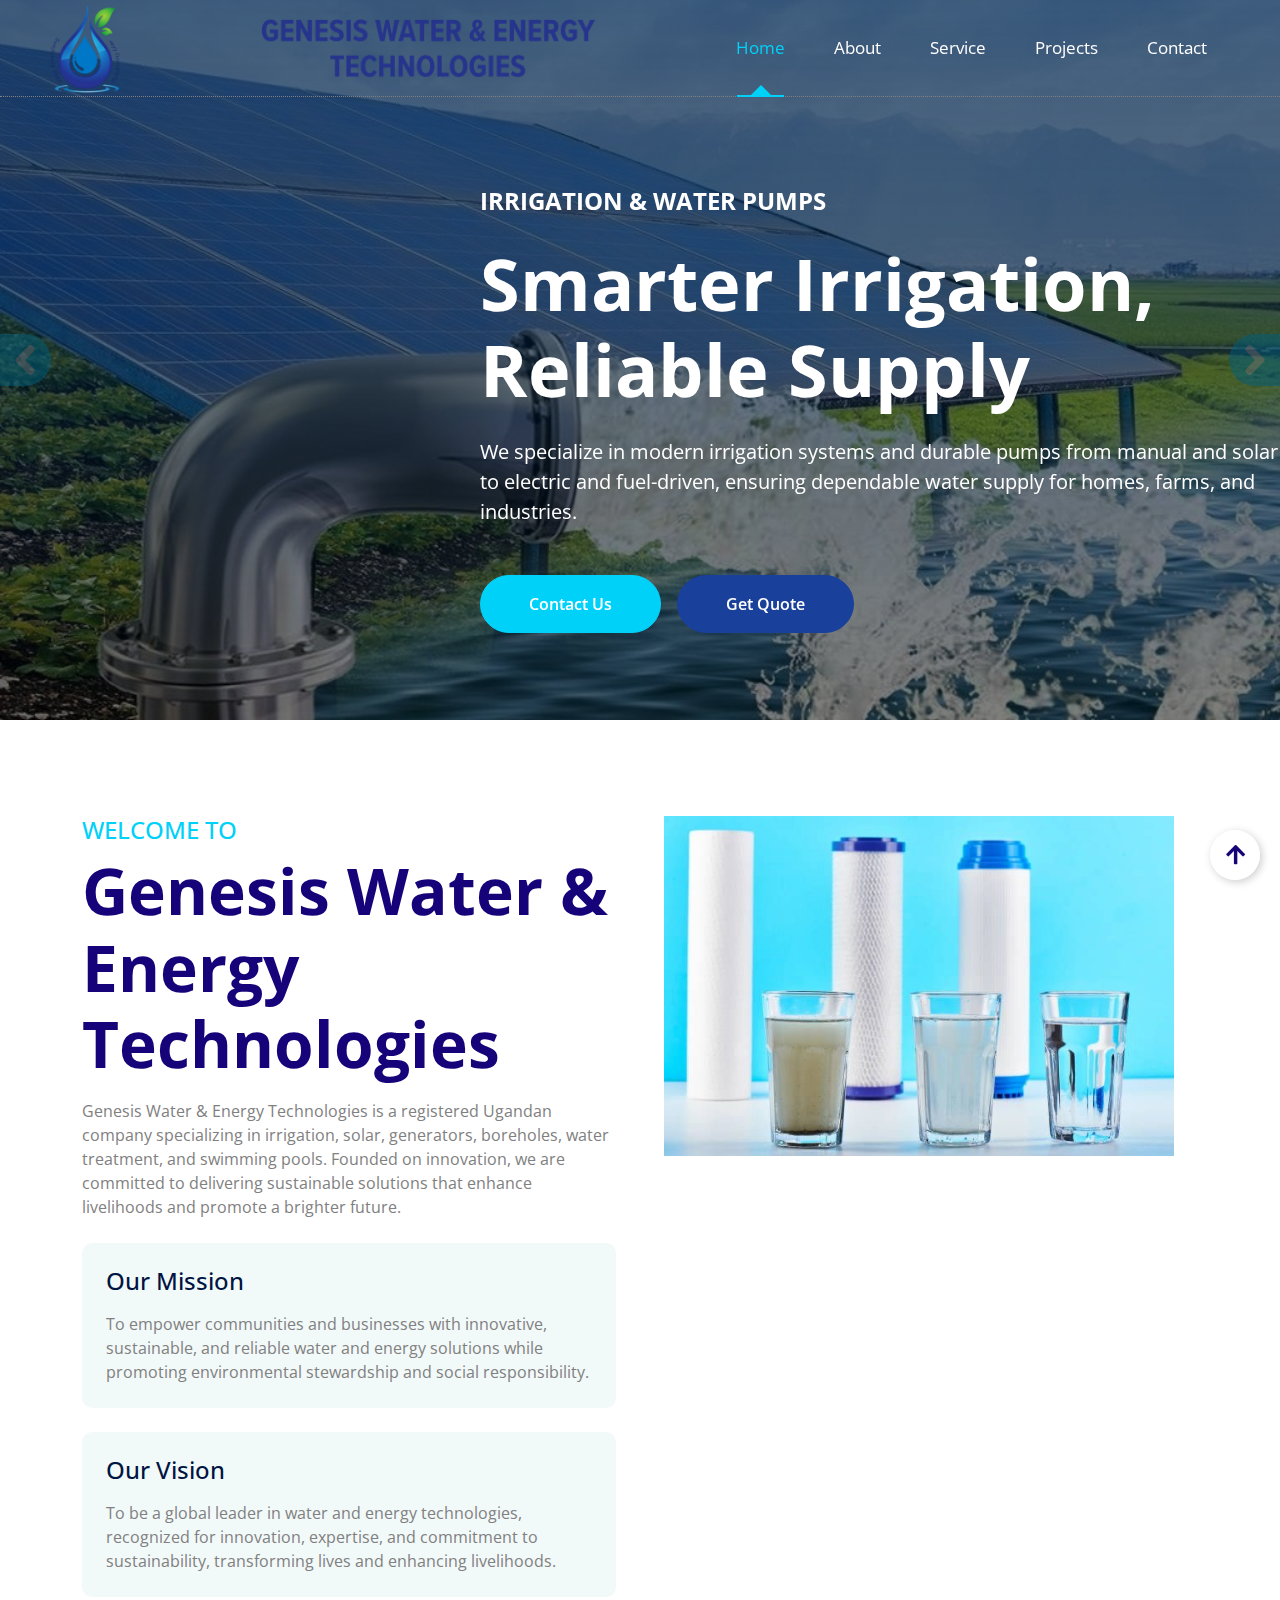
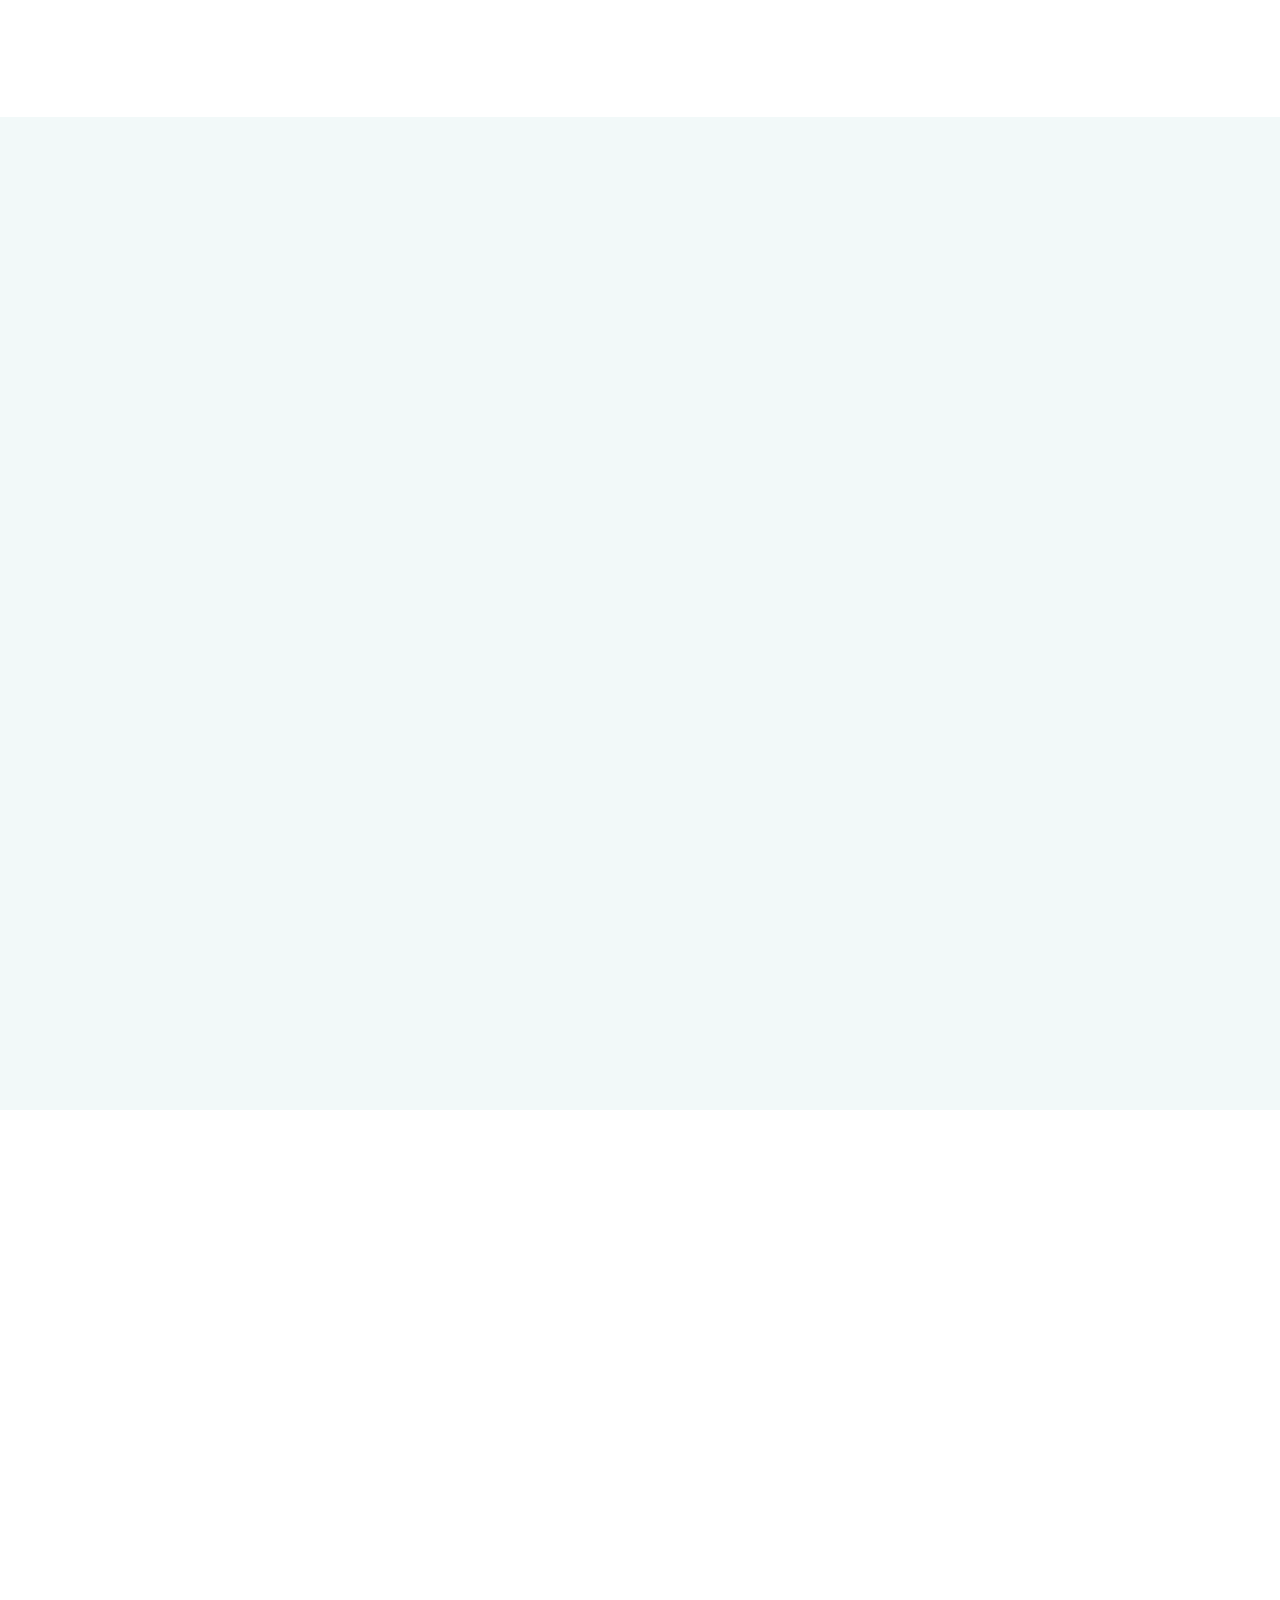
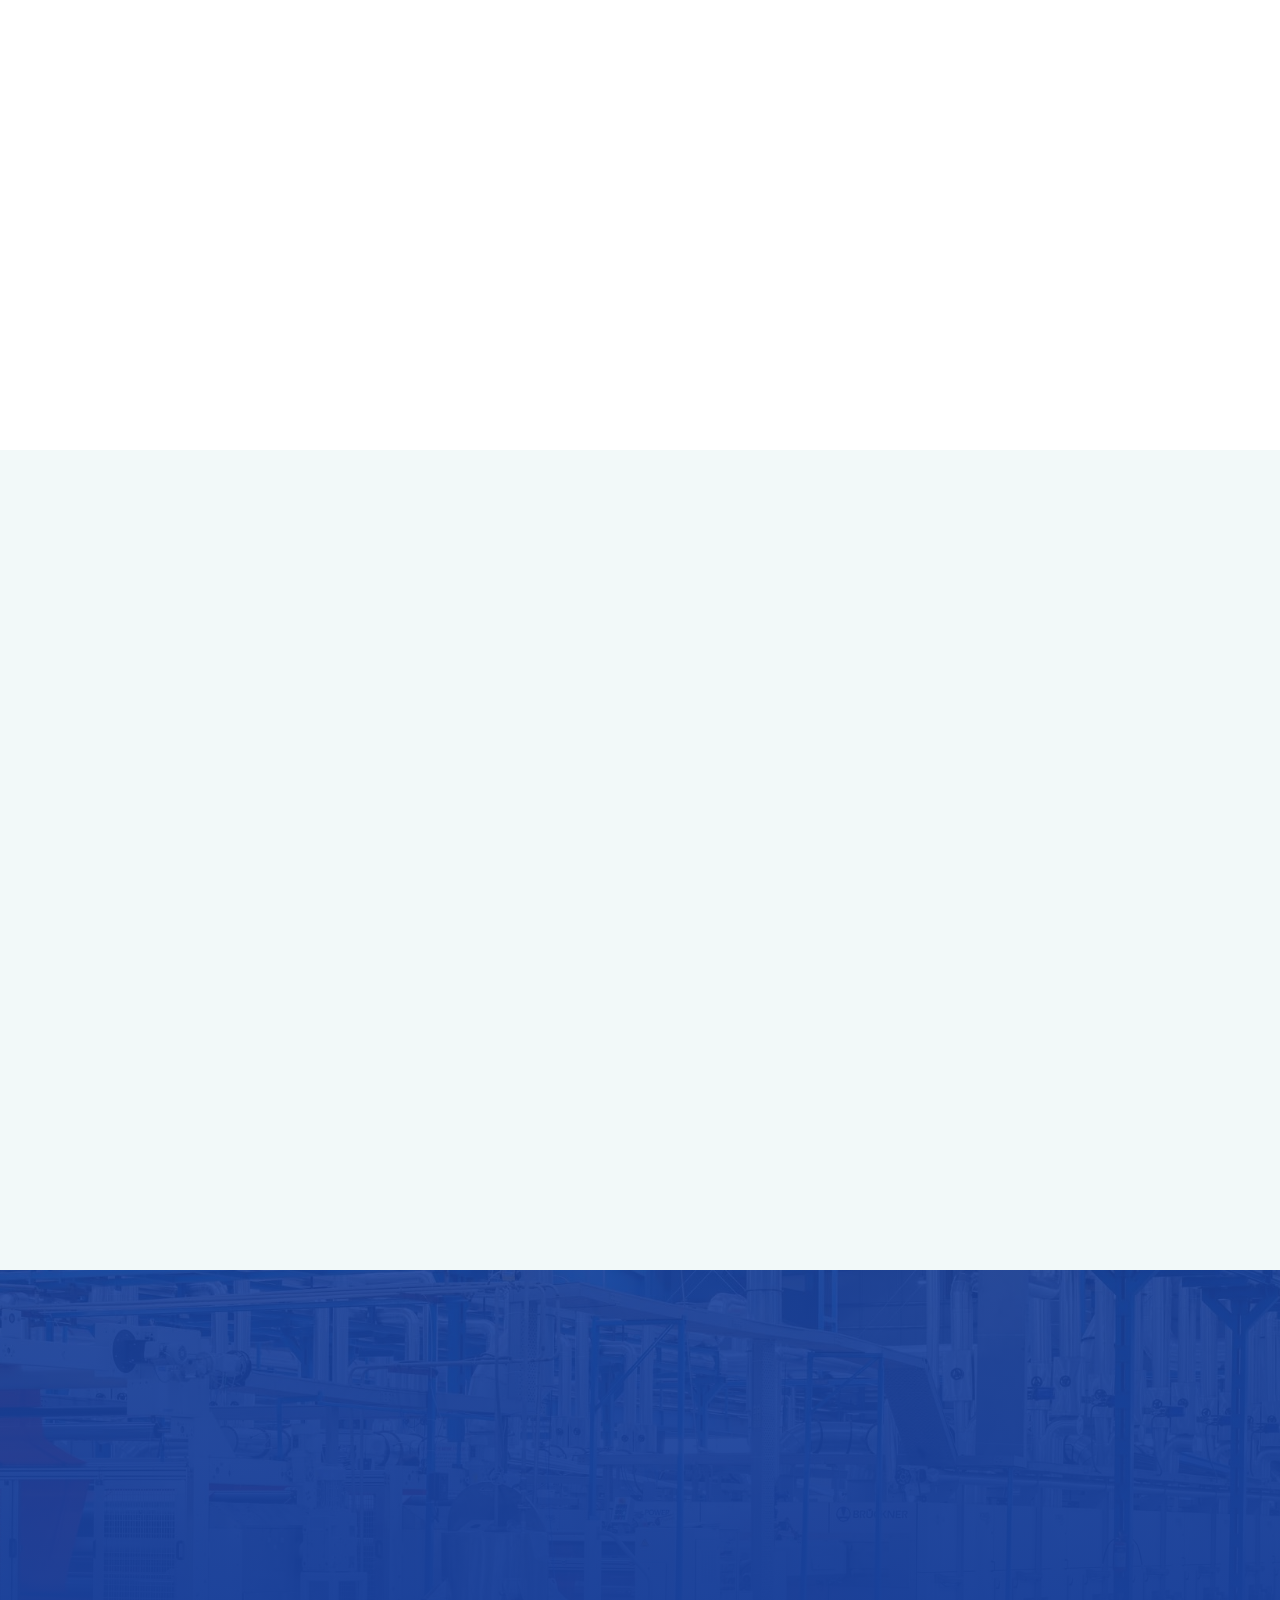
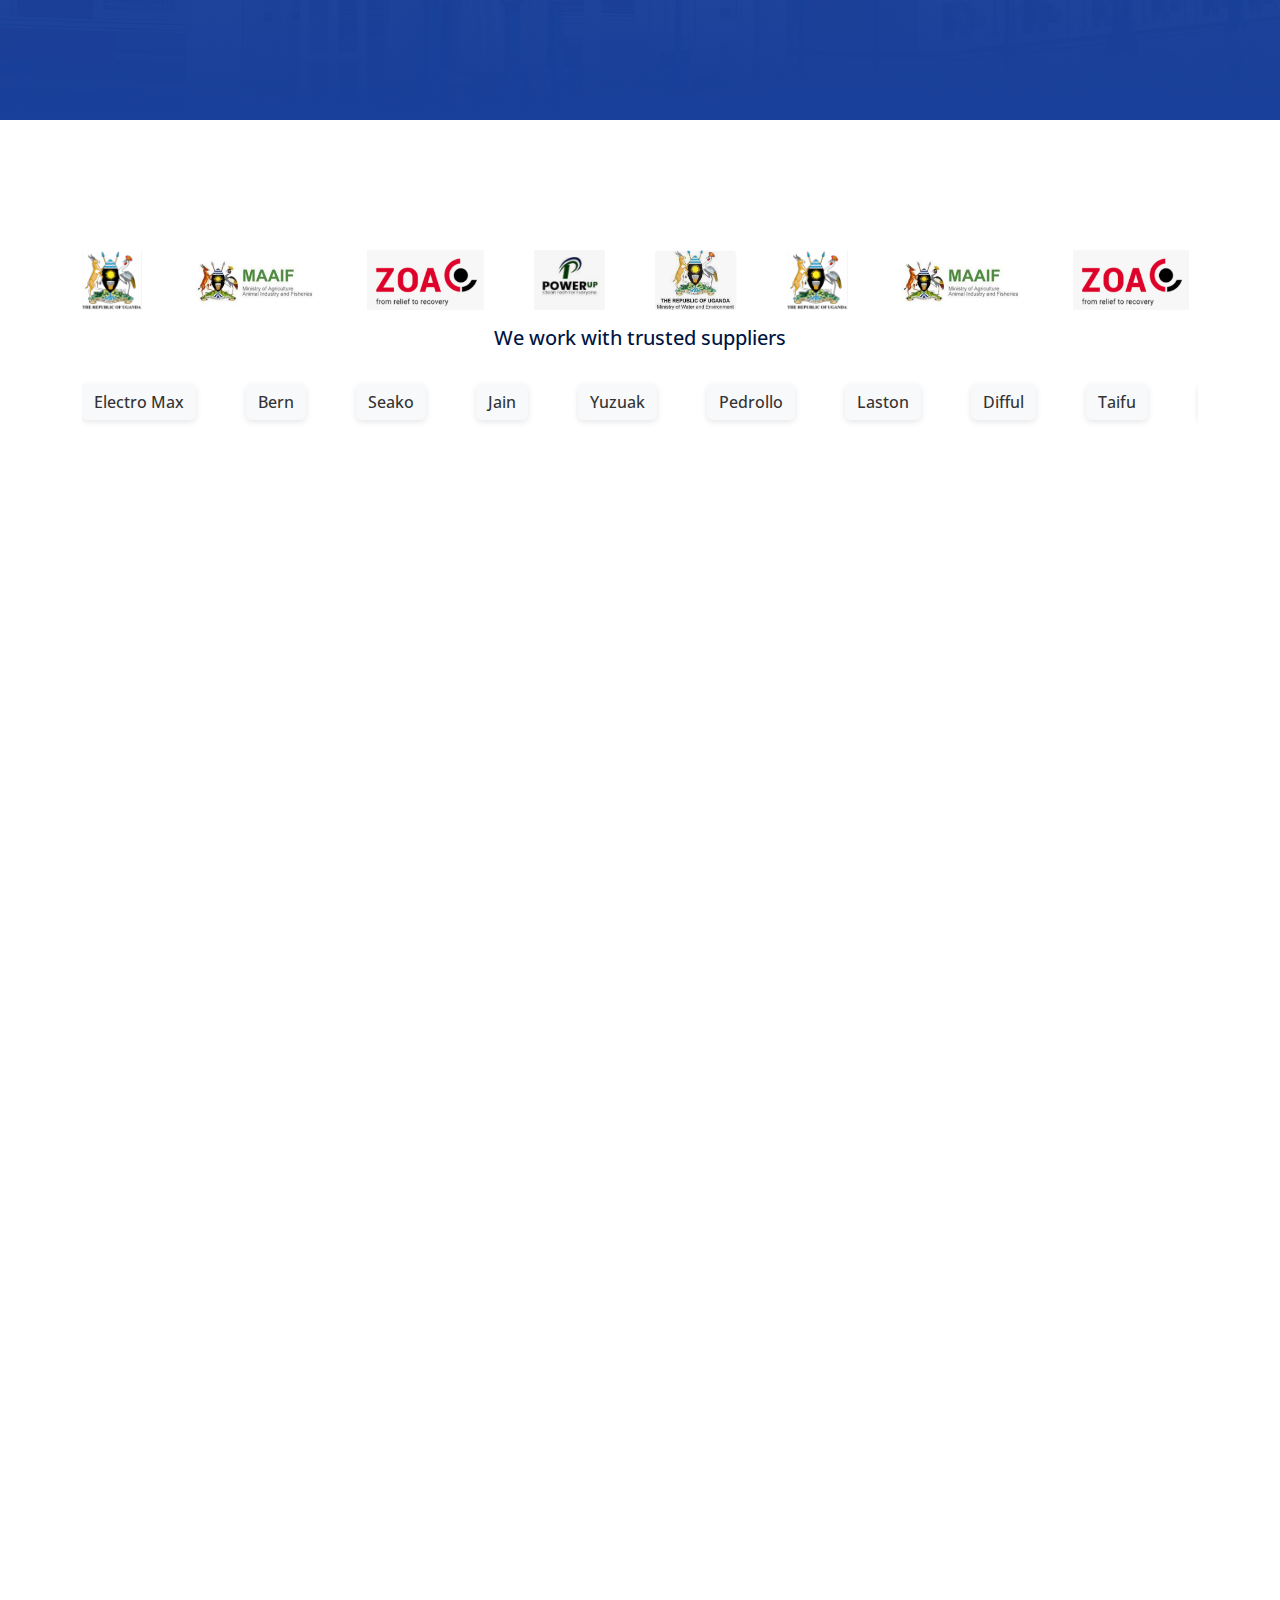
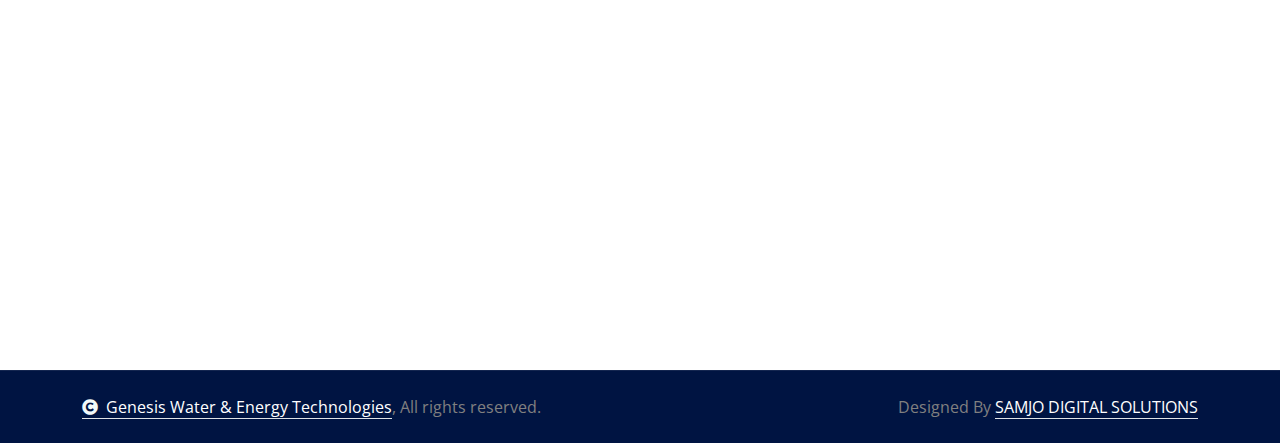
<file: index.html>
<!DOCTYPE html>
<html lang="en">

    <head>
        <meta charset="utf-8">
        <title>Genesis Water & Energy Technologies</title>
        <meta content="width=device-width, initial-scale=1.0" name="viewport">
        <meta content="" name="keywords">
        <meta content="" name="description">

    <!-- Google Web Fonts -->
    <link rel="preconnect" href="https://fonts.googleapis.com">
    <link rel="preconnect" href="https://fonts.gstatic.com" crossorigin>
    <link href="https://fonts.googleapis.com/css2?family=Open+Sans:ital,wdth,wght@0,75..100,300..800;1,75..100,300..800&family=Playfair+Display:ital,wght@0,400..900;1,400..900&display=swap" rel="stylesheet"> 
    <!-- Proxima Nova is a commercial font. To use it, you must host the font files or use a web font service like Adobe Fonts. The following CSS will apply Proxima Nova if available on the user's system. -->

        <!-- Icon Font Stylesheet -->
        <link rel="stylesheet" href="https://use.fontawesome.com/releases/v5.15.4/css/all.css"/>
        <link href="https://cdn.jsdelivr.net/npm/bootstrap-icons@1.4.1/font/bootstrap-icons.css" rel="stylesheet">

        <!-- Libraries Stylesheet -->
        <link href="lib/animate/animate.min.css" rel="stylesheet">
        <link href="lib/owlcarousel/assets/owl.carousel.min.css" rel="stylesheet">


        <!-- Customized Bootstrap Stylesheet -->
        <link href="css/bootstrap.min.css" rel="stylesheet">

        <!-- Template Stylesheet -->
        <link href="css/style.css" rel="stylesheet">

        <link rel="icon" type="image/x-icon" href="logicon2.ico">
    </head>

    <body>

        <!-- Spinner Start -->
        <div id="spinner" class="show bg-white position-fixed translate-middle w-100 vh-100 top-50 start-50 d-flex align-items-center justify-content-center">
            <div class="spinner-border text-primary" style="width: 3rem; height: 3rem;" role="status">
                <span class="sr-only">Loading...</span>
            </div>
        </div>
        <!-- Spinner End -->



        

        <!-- Navbar & Hero Start -->
        <div class="container-fluid position-relative p-0">
            <nav class="navbar navbar-expand-lg navbar-light px-4 px-lg-5 py-3 py-lg-0">
                <div class="d-flex align-items-center w-100" style="min-height:60px;">
                    <img src="img2/loggI2.png" alt="Logo" class="navbar-logo logo-left">
                    <div class="flex-grow-1 d-flex justify-content-center">
                        <img src="img2/loggW2.png" alt="Logo" class="navbar-logo logo-center">
                    </div>
                    <!-- <div class="d-none d-lg-flex align-items-center ms-auto collapse navbar-collapse">
                        <div class="navbar-nav py-0">
                            <a href="index.html" class="nav-item nav-link active">Home</a>
                            <a href="about.html" class="nav-item nav-link">About</a>
                            <a href="service.html" class="nav-item nav-link">Service</a>
                            <a href="blog.html" class="nav-item nav-link">Blog</a>
                            <a href="contact.html" class="nav-item nav-link">Contact</a>
                        </div>
                    </div> -->
                    <button class="navbar-toggler ms-2 d-lg-none" type="button" data-bs-toggle="collapse" data-bs-target="#navbarCollapse">
                        <span class="fa fa-bars"></span>
                    </button>
                </div>
                <style>
        body, h1, h2, h3, h4, h5, h6, p, a, li, .btn, .nav-link, .dropdown-item, .feature-item, .about-item, .service-item, .product-content, .blog-content, .team-item, .testimonial-item, .footer-item {
            font-family: 'Proxima Nova', 'Open Sans', Arial, sans-serif !important;
        }
        .navbar-logo {
            display: block;
        }
        .logo-left {
            height: 90px;
            max-height: 120px;
            width: auto;
            margin-right: 0;
        }
        .logo-center {
            height: 60px;
            max-height: 80px;
            width: auto;
        }
        .navbar-toggler {
            align-self: center;
        }
        @media (max-width: 991.98px) {
            .logo-left {
                height: 60px;
                max-height: 70px;
            }
            .logo-center {
                height: 38px;
                max-height: 42px;
            }
            .d-none.d-lg-flex {
                display: none !important;
            }
        }
        @media (min-width: 992px) {
            .navbar-nav {
                gap: 1.5rem;
            }
        }
                </style>
                <!-- <button class="navbar-toggler" type="button" data-bs-toggle="collapse" data-bs-target="#navbarCollapse">
                    <span class="fa fa-bars"></span>
                </button> -->
                <div class="collapse navbar-collapse" id="navbarCollapse">
                    <div class="navbar-nav ms-auto py-0">
                        <a href="index.html" class="nav-item nav-link active">Home</a>
                        <a href="about.html" class="nav-item nav-link">About</a>
                        <a href="service.html" class="nav-item nav-link">Service</a>
                        <a href="blog.html" class="nav-item nav-link">Projects</a>
                        <!-- <div class="nav-item dropdown">
                            <a href="#" class="nav-link dropdown-toggle" data-bs-toggle="dropdown">Pages</a>
                            <div class="dropdown-menu m-0">
                                <a href="feature.html" class="dropdown-item">Our Feature</a>
                                <a href="product.html" class="dropdown-item">Our Product</a>
                                <a href="team.html" class="dropdown-item">Our Team</a>
                                <a href="testimonial.html" class="dropdown-item">Testimonial</a>
                                <a href="404.html" class="dropdown-item">404 Page</a>
                            </div>
                        </div> -->
                        <a href="contact.html" class="nav-item nav-link">Contact</a>
                    </div>
                    <!-- <div class="d-none d-xl-flex me-3">
                        <div class="d-flex flex-column pe-3 border-end border-primary">
                            <span class="text-body">Get Free Delivery</span>
                            <a href="tel:+4733378901"><span class="text-primary">Free: + 0123 456 7890</span></a>
                        </div>
                    </div> -->
                    <!-- <button class="btn btn-primary btn-md-square d-flex flex-shrink-0 mb-3 mb-lg-0 rounded-circle me-3" data-bs-toggle="modal" data-bs-target="#searchModal"><i class="fas fa-search"></i></button> -->
                    <!-- <a href="" class="btn btn-primary rounded-pill d-inline-flex flex-shrink-0 py-2 px-4">Order Now</a> -->
                </div>
            </nav>

            <!-- Carousel Start -->
            <div class="carousel-header">
                <div id="carouselId" class="carousel slide" data-bs-ride="carousel">
                    <ol class="carousel-indicators">
                        <li data-bs-target="#carouselId" data-bs-slide-to="0" class="active"></li>
                        <li data-bs-target="#carouselId" data-bs-slide-to="1"></li>
                        <li data-bs-target="#carouselId" data-bs-slide-to="2"></li>
                    </ol>
                    <div class="carousel-inner" role="listbox">
                        <div class="carousel-item active">
                            <div class="carousel-img-overlay-container">
                                <img src="img2/carousel-1.JPG" class="img-fluid w-100" alt="Image">
                                <div class="carousel-blue-fade"></div>
                            </div>
                            <div class="carousel-caption-1">

                                <div class="carousel-caption-2-content" style="max-width: 900px;">
                                    <h4 class="text-white text-uppercase fw-bold mb-4 fadeInRight animated" data-animation="fadeInRight" data-delay="1s" style="animation-delay: 1s;" style="letter-spacing: 3px;">Irrigation & Water Pumps </h4>
                                    <h1 class="display-2 text-capitalize text-white mb-4 fadeInRight animated" data-animation="fadeInRight" data-delay="1.3s" style="animation-delay: 1.3s;">Smarter Irrigation, Reliable Supply</h1>
                                    <p class="mb-5 fs-5 text-white fadeInRight animated" data-animation="fadeInRight" data-delay="1.5s" style="animation-delay: 1.5s;">We specialize in modern irrigation systems and durable pumps from manual and solar to electric and fuel-driven, ensuring dependable water supply for homes, farms, and industries.
                                    </p>
                                    <div class="carousel-caption-2-content-btn fadeInRight animated" data-animation="fadeInRight" data-delay="1.7s" style="animation-delay: 1.7s;">
                                        <a class="btn btn-primary rounded-pill flex-shrink-0 py-3 px-5 me-2" href="https://wa.me/256703006727">Contact Us</a>
                                        <a class="btn btn-secondary rounded-pill flex-shrink-0 py-3 px-5 ms-2" href="tel:+256 703 006727">Get Quote</a>
                                    </div>
                                </div>


                                
                            </div>
                        </div>
                        <div class="carousel-item">
                            <div class="carousel-img-overlay-container">
                                <img src="img2/carousel-1copy.jpg" class="img-fluid w-100" alt="Image">
                                <div class="carousel-blue-fade"></div>
                            </div>
    <head>
        <!-- ...existing code.22.. -->
        <style>
        .carousel-img-overlay-container {
            position: relative;
            width: 100%;
            height: 100%;
        }
        .carousel-img-overlay-container img {
            display: block;
            width: 100%;
            height: auto;
        }
        .carousel-blue-fade {
            position: absolute;
            top: 0;
            left: 0;
            width: 100%;
            height: 100%;
            background: linear-gradient(180deg, rgba(0,123,255,0.5) 0%, rgba(0,123,255,0.2) 60%, rgba(0,123,255,0.0) 100%);
            pointer-events: none;
            z-index: 2;
        }
        .carousel-caption-1, .carousel-caption-2 {
            position: absolute;
            z-index: 3;
        }
        </style>
    </head>
                            <div class="carousel-caption-2">

                                <div class="carousel-caption-1-content" style="max-width: 900px;">
                                    <h4 class="text-white text-uppercase fw-bold mb-4 fadeInLeft animated" data-animation="fadeInLeft" data-delay="1s" style="animation-delay: 1s;" style="letter-spacing: 3px;">Energy Solutions</h4>
                                    <h1 class="display-2 text-capitalize text-white mb-4 fadeInLeft animated" data-animation="fadeInLeft" data-delay="1.3s" style="animation-delay: 1.3s;">Transforming Water & Energy Solutions</h1>
                                    <p class="mb-5 fs-5 text-white fadeInLeft animated" data-animation="fadeInLeft" data-delay="1.5s" style="animation-delay: 1.5s;">From solar systems and boreholes to swimming pools and generators,<br> we transform challenges into opportunities for growth and <br>better living. 
                                    </p>
                                    <div class="carousel-caption-1-content-btn fadeInLeft animated" data-animation="fadeInLeft" data-delay="1.7s" style="animation-delay: 1.7s;">
                                        <a class="btn btn-primary rounded-pill flex-shrink-0 py-3 px-5 me-2" href="https://wa.me/256703006727">Contact us</a>
                                        <a class="btn btn-secondary rounded-pill flex-shrink-0 py-3 px-5 ms-2" href="tel:+256 703 006727">Get Quote</a>
                                    </div>
                                </div>


                               
                            </div>
                        </div>
                    </div>
                    <button class="carousel-control-prev" type="button" data-bs-target="#carouselId" data-bs-slide="prev">
                        <span class="carousel-control-prev-icon btn btn-primary fadeInLeft animated" aria-hidden="true" data-animation="fadeInLeft" data-delay="1.1s" style="animation-delay: 1.3s;"> <i class="fa fa-angle-left fa-3x"></i></span>
                        <span class="visually-hidden">Previous</span>
                    </button>
                    <button class="carousel-control-next" type="button" data-bs-target="#carouselId" data-bs-slide="next">
                        <span class="carousel-control-next-icon btn btn-primary fadeInRight animated" aria-hidden="true" data-animation="fadeInLeft" data-delay="1.1s" style="animation-delay: 1.3s;"><i class="fa fa-angle-right fa-3x"></i></span>
                        <span class="visually-hidden">Next</span>
                    </button>
                </div>
            </div>
            <!-- Carousel End -->
        </div>
        <!-- Navbar & Hero End -->

        <!-- Modal Search Start -->
        <div class="modal fade" id="searchModal" tabindex="-1" aria-labelledby="exampleModalLabel" aria-hidden="true">
            <div class="modal-dialog modal-fullscreen">
                <div class="modal-content rounded-0">
                    <div class="modal-header">
                        <h4 class="modal-title mb-0" id="exampleModalLabel">Search by keyword</h4>
                        <button type="button" class="btn-close" data-bs-dismiss="modal" aria-label="Close"></button>
                    </div>
                    <div class="modal-body d-flex align-items-center">
                        <div class="input-group w-75 mx-auto d-flex">
                            <input type="search" class="form-control p-3" placeholder="keywords" aria-describedby="search-icon-1">
                            <span id="search-icon-1" class="input-group-text btn border p-3"><i class="fa fa-search text-white"></i></span>
                        </div>
                    </div>
                </div>
            </div>
        </div>
        <!-- Modal Search End -->

        


        <!-- About Start -->
        <div class="container-fluid about overflow-hidden py-5">
            <div class="container py-5">
                <div class="row g-5">
                    
                    <div class="col-xl-6 wow fadeInRight" data-wow-delay="0.2s">
                        <div class="about-item">
                            <h4 class="text-primary text-uppercase">Welcome to</h4>
                            <h1 class="display-3 mb-3" style="color:#160279;" id="geness">Genesis Water & Energy Technologies</h1>
                            <p class="mb-4">Genesis Water & Energy Technologies is a registered Ugandan company specializing in irrigation, solar, generators, boreholes, water treatment, and swimming pools. Founded on innovation, we are committed to delivering sustainable solutions that enhance livelihoods and promote a brighter future.
                            </p>
                            <div class="bg-light rounded p-4 mb-4">
                                <div class="row">
                                    <div class="col-12">
                                        <div class="d-flex">
                                            <!-- <div class="pe-4">
                                                <div class="rounded-circle bg-primary d-flex align-items-center justify-content-center" style="width: 80px; height: 80px;"><i class="fas fa-tint text-white fa-2x"></i></div>
                                            </div> -->
                                            <div class="">
                                                <a href="#" class="h4 d-inline-block mb-3">Our Mission</a>
                                                <p class="mb-0">To empower communities and businesses with innovative, sustainable, and reliable water and energy solutions while promoting environmental stewardship and social responsibility.</p>
                                            </div>
                                        </div>
                                    </div>
                                </div>
                            </div>
                            <div class="bg-light rounded p-4 mb-4">
                                <div class="row">
                                    <div class="col-12">
                                        <div class="d-flex">
                                            <!-- <div class="pe-4">
                                                <div class="rounded-circle bg-primary d-flex align-items-center justify-content-center" style="width: 80px; height: 80px;"><i class="fas fa-faucet text-white fa-2x"></i></div>
                                            </div> -->
                                            <div class="">
                                                <a href="#" class="h4 d-inline-block mb-3">Our Vision</a>
                                                <p class="mb-0">To be a global leader in water and energy technologies, recognized for innovation, expertise, and commitment to sustainability, transforming lives and enhancing livelihoods.</p>
                                            </div>
                                        </div>
                                    </div>
                                </div>
                            </div>
                            <!-- <a href="#" class="btn btn-secondary rounded-pill py-3 px-5">Read More</a> -->
                        </div>
                    </div>

                    <div class="col-xl-6 wow fadeInLeft" data-wow-delay="0.2s">

                        <div class="position-relative me-lg-4">
                            <img class="img-fluid w-100" src="img2/IMG_0814.JPG" alt="">
                            <!-- <button type="button" class="btn-play-custom position-absolute top-50 start-50 translate-middle" data-bs-toggle="modal"
                                data-src="https://www.youtube.com/embed/DWRcNpR6Kdc" data-bs-target="#videoModal">
                                <span class="play-fade"></span>
                                <span class="play-fade play-fade-delay"></span>
                                <span class="play-icon"><i class="fas fa-play"></i></span>
                            </button> -->
                        </div>
                        <style>
                        .btn-play-custom {
                            width: 90px;
                            height: 90px;
                            border-radius: 50%;
                            background: rgba(255,255,255,0.85);
                            border: none;
                            outline: none;
                            display: flex;
                            align-items: center;
                            justify-content: center;
                            box-shadow: 0 4px 24px rgba(0,0,0,0.15);
                            cursor: pointer;
                            z-index: 2;
                            transition: box-shadow 0.3s;
                        }
                        .btn-play-custom:hover {
                            box-shadow: 0 8px 32px rgba(255,140,0,0.25);
                        }
                        .btn-play-custom .play-fade {
                            position: absolute;
                            width: 100%;
                            height: 100%;
                            border-radius: 50%;
                            background: rgba(255,140,0,0.15);
                            animation: fadePulse 3s infinite;
                            z-index: 1;
                        }
                        .btn-play-custom .play-fade-delay {
                            animation-delay: 3s;
                        }
                        @keyframes fadePulse {
                            0% { opacity: 0.7; transform: scale(1); }
                            70% { opacity: 0; transform: scale(1.6); }
                            100% { opacity: 0; transform: scale(1.6); }
                        }
                        .btn-play-custom .play-icon {
                            position: center;
                            z-index: 2;
                            color: orange;
                            font-size: 2.5rem;
                            display: flex;
                            align-items: center;
                            justify-content: center;
                        }
                        </style>


                        <!-- <div class="about-img rounded h-100">
                            <img src="img/about.jpg" class="img-fluid rounded h-100 w-100" style="object-fit: cover;" alt="">
                            <div class="about-exp"><span>20 Years Experiance</span></div>
                        </div> -->
                    </div>


                </div>
            </div>
        </div>
        <!-- About End -->


        
        
        

        <!-- Service Start -->
        <div class="container-fluid service bg-light overflow-hidden py-5">
            <div class="container py-5">
                <div class="text-center mx-auto pb-5 wow fadeInUp" data-wow-delay="0.2s" style="max-width: 800px;">
                    <h4 class="text-uppercase text-primary">Our Services</h4>
                    <h1 class="display-3 text-capitalize mb-3" style="color:#160279;">What We Offer</h1>
                </div>
                <div class="row gx-0 gy-4 align-items-center">
                    <div class="col-lg-6 col-xl-4 wow fadeInLeft" data-wow-delay="0.2s">
                        <div class="service-item rounded p-4 mb-4">
                            <div class="row">
                                <div class="col-12">
                                    <div class="d-flex">
                                        <div class="service-content text-end">
                                            <a href="#" class="h4 d-inline-block mb-3">Irrigation Systems</a>
                                            <p class="mb-0">Design, supply, and installation of modern irrigation equipment and systems.</p>
                                        </div>
                                        <div class="ps-4">
                                            <div class="service-btn"><i class="fas fa-seedling text-white fa-2x"></i></div>
                                        </div>
                                    </div>
                                </div>
                            </div>
                        </div>
                        <div class="service-item rounded p-4 mb-4">
                            <div class="row">
                                <div class="col-12">
                                    <div class="d-flex">
                                        <div class="service-content text-end">
                                            <a href="#" class="h4 d-inline-block mb-3">Water Pumps</a>
                                            <p class="mb-0">Manual, solar, electric, and fuel water pumps for various applications.</p>
                                        </div>
                                        <div class="ps-4">
                                            <div class="service-btn"><i class="fas fa-water text-white fa-2x"></i></div>
                                        </div>
                                    </div>
                                </div>
                            </div>
                        </div>
                        <div class="service-item rounded p-4 mb-0">
                            <div class="row">
                                <div class="col-12">
                                    <div class="d-flex">
                                        <div class="service-content text-end">
                                            <a href="#" class="h4 d-inline-block mb-3">Solar Systems & Generators</a>
                                            <p class="mb-0">All solar accessories alongside Domestic and commercial generators with installation and servicing.</p>
                                        </div>
                                        <div class="ps-4">
                                            <div class="service-btn"><i class="fas fa-solar-panel text-white fa-2x"></i></div>
                                        </div>
                                    </div>
                                </div>
                            </div>
                        </div>
                    </div>

                    <div class="col-lg-6 col-xl-4 wow fadeInUp" data-wow-delay="0.3s">
                        <div class="owl-carousel service-mid-carousel text-center">
                            <div class="item">
                                <img src="img2/IMG_8071.JPG" class="img-fluid rounded" alt="Generator">
                            </div>
                            
                            <div class="item">
                                <img src="img2/IMG_8070.JPG" class="img-fluid rounded" alt="Irrigation Pipes">
                            </div>
                            <div class="item">
                                <img src="img2/IMG_8076.JPG" class="img-fluid rounded" alt="Solar Pump">
                            </div>
                            <div class="item">
                                <img src="img2/IMG_8073.JPG" class="img-fluid rounded" alt="Filter">
                            </div>
                            <div class="item">
                                <img src="img2/IMG_8054.JPG" class="img-fluid rounded" alt="Sprinkler">
                            </div>
                            <div class="item">
                                <img src="img2/IMG_8084.PNG" class="img-fluid rounded" alt="Generator">
                            </div>
                            <div class="item">
                                <img src="img2/IMG_0488.JPG" class="img-fluid rounded" alt="Irrigation Pipes">
                            </div>
                            <div class="item">
                                <img src="img2/garden.JPG" class="img-fluid rounded" alt="Solar Pump">
                            </div>
                            <div class="item">
                                <img src="img2/IMG_7735.JPG" class="img-fluid rounded" alt="Filter">
                            </div>
                        
                            <div class="item">
                                <img src="img2/IMG_0492.JPG" class="img-fluid rounded" alt="Sprinkler">
                            </div>
                            <div class="item">
                                <img src="img2/IMG_0462.JPG" class="img-fluid rounded" alt="Generator">
                            </div>
                            <div class="item">
                                <img src="img2/blubore.jpeg" class="img-fluid rounded" alt="Irrigation Pipes">
                            </div>
                            <div class="item">
                                <img src="img2/manualpump.JPG" class="img-fluid rounded" alt="Sprinkler">
                            </div>
                            <div class="item">
                                <img src="img2/blupit.JPG" class="img-fluid rounded" alt="Solar Pump">
                            </div>
                            <!-- <div class="item">
                                <img src="img2/14.png" class="img-fluid rounded" alt="Filter">
                            </div>
                            <div class="item">
                                <img src="img2/20.png" class="img-fluid rounded" alt="Sprinkler">
                            </div>
                            <div class="item">
                                <img src="img2/1.png" class="img-fluid rounded" alt="Filter">
                            </div>
                            <div class="item">
                                <img src="img2/7.png" class="img-fluid rounded" alt="Sprinkler">
                            </div>
                            <div class="item">
                                <img src="img2/29.png" class="img-fluid rounded" alt="Generator">
                            </div>
                            <div class="item">
                                <img src="img2/28.png" class="img-fluid rounded" alt="Irrigation Pipes">
                            </div>
                            <div class="item">
                                <img src="img2/5.png" class="img-fluid rounded" alt="Solar Pump">
                            </div>
                            <div class="item">
                                <img src="img2/27.png" class="img-fluid rounded" alt="Filter">
                            </div> -->
                        </div>
                    </div>



                    <!-- <div class="col-lg-6 col-xl-4 wow fadeInUp" data-wow-delay="0.3s">
                        <div class="bg-transparent">
                            <img src="img2/midlogo2.png" class="img-fluid w-100" alt="">
                        </div>
                    </div> -->
                    <div class="col-lg-6 col-xl-4 wow fadeInRight" data-wow-delay="0.2s">
                        <div class="service-item rounded p-4 mb-4">
                            <div class="row">
                                <div class="col-12">
                                    <div class="d-flex">
                                        <div class="pe-4">
                                            <div class="service-btn"><i class="fas fa-tint text-white fa-2x"></i></div>
                                        </div>
                                        <div class="service-content">
                                            <a href="#" class="h4 d-inline-block mb-3">Water Treatment & Boreholes</a>
                                            <p class="mb-0">Water treatment solutions for safe usage plus Borehole equipment, accessories, and borehole drilling.</p>
                                        </div>
                                    </div>
                                </div>
                            </div>
                        </div>
                        <div class="service-item rounded p-4 mb-4">
                            <div class="row">
                                <div class="col-12">
                                    <div class="d-flex">
                                        <div class="pe-4">
                                            <div class="service-btn"><i class="fas fa-swimmer text-white fa-2x"></i></div>
                                        </div>
                                        <div class="service-content">
                                            <a href="#" class="h4 d-inline-block mb-3">Swimming Pools</a>
                                            <p class="mb-0">Accessories, construction, and maintenance of swimming pools.</p>
                                        </div>
                                    </div>
                                </div>
                            </div>
                        </div>
                        <div class="service-item rounded p-4 mb-0">
                            <div class="row">
                                <div class="col-12">
                                    <div class="d-flex">
                                        <div class="pe-4">
                                            <div class="service-btn"><i class="fas fa-tools text-white fa-2x"></i></div>
                                        </div>
                                        <div class="service-content">
                                            <a href="#" class="h4 d-inline-block mb-3">Repair & Maintenance</a>
                                            <p class="mb-0">Professional after-sales services, repairs, and maintenance.</p>
                                        </div>
                                    </div>
                                </div>
                            </div>
                        </div>
                    </div>
                </div>
            </div>
        </div>
        <!-- Service End -->

        <!-- Blog Start -->
        <div class="container-fluid blog pb-5">
            <div class="container pb-5">
                <div class="text-center mx-auto pb-5 wow fadeInUp" data-wow-delay="0.2s" style="max-width: 800px;">
                    <h4 class="text-uppercase text-primary">. . .</h4>
                    <h1 class="display-3 text-capitalize mb-3" style="color:#160279;">Innovation & Sustainability</h1>
                </div>
                

                <div class="row g-4 justify-content-center">
                    <div class="col-lg-6 col-xl-4 wow fadeInUp" data-wow-delay="0.2s">
                        <div class="blog-item">
                            <div class="blog-img">
                                <img src="img2/solar2.jpeg" class="img-fluid rounded-top w-100" alt="">
                                <!-- <div class="blog-date px-4 py-2"><i class="fa fa-calendar-alt me-1"></i> Jan 12 2025</div> -->
                            </div>
                            <div class="blog-content rounded-bottom p-4">
                                <a href="#" class="h4 d-inline-block mb-3">Your Reliable Partner in Power.</a>
                                <p>From domestic to commercial needs, we deliver high-performance energy solutions.</p>
                                <!-- <a href="#" class="fw-bold text-secondary">Read More <i class="fa fa-angle-right"></i></a> -->
                            </div>
                        </div>
                    </div>
                    <div class="col-lg-6 col-xl-4 wow fadeInUp" data-wow-delay="0.4s">
                        <div class="blog-item">
                            <div class="blog-img">
                                <img src="img2/IMG_5135.JPG" class="img-fluid rounded-top w-100" alt="">
                                <!-- <div class="blog-date px-4 py-2"><i class="fa fa-calendar-alt me-1"></i> Jan 12 2025</div> -->
                            </div>
                            <div class="blog-content rounded-bottom p-4">
                                <a href="#" class="h4 d-inline-block mb-3">Smart Irrigation for Healthy Crops.</a>
                                <p>Different irrigation systems that suit your needs( Lawn , Drip, sprinkler, drag and horse) , Dealers in all irrigation accessories and farm equipment.</p>
                                <!-- <a href="#" class="fw-bold text-secondary">Read More <i class="fa fa-angle-right"></i></a> -->
                            </div>
                        </div>
                    </div>
                    <div class="col-lg-6 col-xl-4 wow fadeInUp" data-wow-delay="0.6s">
                        <div class="blog-item">
                            <div class="blog-img">
                                <img src="img2/tank.jpeg" class="img-fluid rounded-top w-100" alt="">
                                <!-- <div class="blog-date px-4 py-2"><i class="fa fa-calendar-alt me-1"></i> Jan 12 2025</div> -->
                            </div>
                            <div class="blog-content rounded-bottom p-4">
                                <a href="#" class="h4 d-inline-block mb-3">Clean. Safe. Reliable.</a>
                                <p>Built to last, engineered for efficiency. Durable tanks designed to meet residential, commercial, and agricultural needs.</p>
                                <!-- <a href="#" class="fw-bold text-secondary">Read More <i class="fa fa-angle-right"></i></a> -->
                            </div>
                        </div>
                    </div>
                </div>
                

            </div>
        </div>
        <!-- Blog End -->


        <!-- Products Start -->
        <!-- <div class="container-fluid product py-5">
            <div class="container py-5">
                <div class="text-center mx-auto pb-5 wow fadeInUp" data-wow-delay="0.2s" style="max-width: 800px;">
                    <h4 class="text-uppercase text-primary">Recent Projects</h4>
                    <h1 class="display-3 text-capitalize mb-3" style="color:#160279;">Transforming Water and Lives</h1>
                </div>
                <div class="row g-4 justify-content-center">
                    <div class="col-lg-6 col-xl-4 wow fadeInUp" data-wow-delay="0.2s">
                        <div class="product-item">
                            <img src="img/about.jpg" class="img-fluid w-100 rounded-top"  alt="Image">
                            <div class="product-content bg-light text-center rounded-bottom p-4">
                                <p>2L 1 Bottle</p>
                                <a href="#" class="h4 d-inline-block mb-3">Mineral Water Bottle</a>
                                <p class="fs-4 text-primary mb-3">$35:00</p>
                                <a href="#" class="btn btn-secondary rounded-pill py-2 px-4">Read More</a>
                            </div>
                        </div>
                    </div>
                    <div class="col-lg-6 col-xl-4 wow fadeInUp" data-wow-delay="0.4s">
                        <div class="product-item">
                            <img src="img/product-2.png" class="img-fluid w-100 rounded-top"  alt="Image">
                            <div class="product-content bg-light text-center rounded-bottom p-4">
                                <p>4L 2 Bottles</p>
                                <a href="#" class="h4 d-inline-block mb-3">RO Water Bottle</a>
                                <p class="fs-4 text-primary mb-3">$70:00</p>
                                <a href="#" class="btn btn-secondary rounded-pill py-2 px-4">Read More</a>
                            </div>
                        </div>
                    </div>
                    <div class="col-lg-6 col-xl-4 wow fadeInUp" data-wow-delay="0.6s">
                        <div class="product-item">
                            <img src="img/product-1.png" class="img-fluid w-100 rounded-top"  alt="Image">
                            <div class="product-content bg-light text-center rounded-bottom p-4">
                                <p>6L 3 Bottles</p>
                                <a href="#" class="h4 d-inline-block mb-3">UV Water Bottle</a>
                                <p class="fs-4 text-primary mb-3">$100:00</p>
                                <a href="#" class="btn btn-secondary rounded-pill py-2 px-4">Read More</a>
                            </div>
                        </div>
                    </div>
                </div>
            </div>
        </div> -->
        <!-- Products End -->


        <!-- feature Start -->
        <div class="container-fluid feature bg-light py-5">
            <div class="container py-5">
                <div class="text-center mx-auto pb-5 wow fadeInUp" data-wow-delay="0.2s" style="max-width: 800px;">
                    <h4 class="text-uppercase text-primary" id="whyus">Why Choose Us</h4>
                    <h1 class="display-3 text-capitalize mb-3" style="color:#160279;">A Trusted Name in Water & Energy Solutions</h1>
                </div>
                <div class="row g-4">
                    <div class="col-12 col-md-4 col-lg-4 wow fadeInUp" data-wow-delay="0.2s">
                        <div class="feature-item p-4">
                            <div class="feature-icon mb-3"><i class="fas fa-hand-holding-water text-white fa-3x"></i></div>
                            <a href="#" class="h4 mb-3">Quality Check</a>
                            <p class="mb-3">We ensure all our systems meet the highest standards of safety, performance, and reliability.</p>
                            <!-- <a href="#" class="btn text-secondary">Read More <i class="fa fa-angle-right"></i></a> -->
                        </div>
                    </div>
                    <div class="col-12 col-md-4 col-lg-4 wow fadeInUp" data-wow-delay="0.4s">
                        <div class="feature-item p-4">
                            <div class="feature-icon mb-3"><i class="fas fa-bolt text-white fa-3x"></i></div>
                            <a href="#" class="h4 mb-3">Innovative Technology</a>
                            <p class="mb-3">Harnessing modern irrigation, solar, and water treatment innovations to meet diverse needs.</p>
                            <!-- <a href="#" class="btn text-secondary">Read More <i class="fa fa-angle-right"></i></a> -->
                        </div>
                    </div>
                    <div class="col-12 col-md-4 col-lg-4 wow fadeInUp" data-wow-delay="0.6s">
                        <div class="feature-item p-4">
                            <div class="feature-icon mb-3"><i class="bi bi-gear text-white fa-3x"></i></div>
                            <a href="#" class="h4 mb-3">Expert Control</a>
                            <p class="mb-3">Our skilled team provides professional oversight, ensuring reliability and consistency.</p>
                            <!-- <a href="#" class="btn text-secondary">Read More <i class="fa fa-angle-right"></i></a> -->
                        </div>
                    </div>
                    <!-- <div class="col-md-6 col-lg-6 col-xl-3 wow fadeInUp" data-wow-delay="0.8s">
                        <div class="feature-item p-4">
                            <div class="feature-icon mb-3"><i class="bi bi-tools text-white fa-3x"></i></div>
                            <a href="#" class="h4 mb-3">Comprehensive Solutions</a>
                            <p class="mb-3">From irrigation and boreholes to generators and solar systems, we cover all your water and energy needs.</p>
                        </div>
                    </div> -->
                </div>
            </div>
        </div>
        <!-- feature End -->


        <!-- Partner Start -->
        <!-- <div class="container-fluid blog pb-5">
            <div class="container pb-5">
                <div class="text-center mx-auto pb-5 wow fadeInUp" data-wow-delay="0.2s" style="max-width: 800px;">
                    <h4 class="text-uppercase text-primary">. . .</h4>
                    <h1 class="display-3 text-capitalize mb-3" style="color:#160279;">Our Partners</h1>
                </div>
                <div class="row g-4 justify-content-center">  
                    <div class="owl-carousel partner-carousel wow fadeInUp" data-wow-delay="0.3s">
                    
                    <div class="partner-item text-center p-4">
                        <img src="img/about.jpg" class="img-fluid" style="max-height: 100px;" alt="Partner 1">
                    </div>
                    
                    <div class="partner-item text-center p-4">
                        <img src="img/about.jpg" class="img-fluid" style="max-height: 100px;" alt="Partner 2">
                    </div>
                    
                    <div class="partner-item text-center p-4">
                        <img src="img/about.jpg" class="img-fluid" style="max-height: 100px;" alt="Partner 3">
                    </div>
                    
                    <div class="partner-item text-center p-4">
                        <img src="img/about.jpg" class="img-fluid" style="max-height: 100px;" alt="Partner 4">
                    </div>
                    
                    <div class="partner-item text-center p-4">
                        <img src="img/about.jpg" class="img-fluid" style="max-height: 100px;" alt="Partner 5">
                    </div>

                </div>
                </div>
            </div>
        </div> -->
        <!-- Partner End -->

        
        <!-- Fact Counter -->
        <div class="container-fluid counter py-5">
            <div class="container py-5">
                <div class="row g-5 d-flex justify-content-evenly">
                    <div class="col-md-6 col-lg-6 col-xl-3 wow fadeInUp" data-wow-delay="0.2s">
                        <div class="counter-item">
                            <div class="counter-item-icon mx-auto">
                                <i class="fas fa-thumbs-up fa-3x text-white"></i>
                            </div>
                            <h4 class="text-white my-4">Happy Clients</h4>
                            <div class="counter-counting">
                                <span class="text-white fs-2 fw-bold" data-toggle="counter-up">456</span>
                                <span class="h1 fw-bold text-white">+</span>
                            </div>
                        </div>
                    </div>
                    <!-- <div class="col-md-6 col-lg-6 col-xl-3 wow fadeInUp" data-wow-delay="0.4s">
                        <div class="counter-item">
                            <div class="counter-item-icon mx-auto">
                                <i class="fas fa-truck fa-3x text-white"></i>
                            </div>
                            <h4 class="text-white my-4">Transport</h4>
                            <div class="counter-counting">
                                <span class="text-white fs-2 fw-bold" data-toggle="counter-up">513</span>
                                <span class="h1 fw-bold text-white">+</span>
                            </div>
                        </div>
                    </div> -->
                    <div class="col-md-6 col-lg-6 col-xl-3 wow fadeInUp" data-wow-delay="0.6s">
                        <div class="counter-item">
                            <div class="counter-item-icon mx-auto">
                                <i class="fas fa-users fa-3x text-white"></i>
                            </div>
                            <h4 class="text-white my-4">Projects done</h4>
                            <div class="counter-counting">
                                <span class="text-white fs-2 fw-bold" data-toggle="counter-up">100</span>
                                <span class="h1 fw-bold text-white">+</span>
                            </div>
                        </div>
                    </div>
                    <div class="col-md-6 col-lg-6 col-xl-3 wow fadeInUp" data-wow-delay="0.8s">
                        <div class="counter-item">
                            <div class="counter-item-icon mx-auto">
                                <i class="fas fa-heart fa-3x text-white"></i>
                            </div>
                            <h4 class="text-white my-4">Customer satisfaction</h4>
                            <div class="counter-counting">
                                <span class="text-white fs-2 fw-bold" data-toggle="counter-up">99.9</span>
                                <span class="h1 fw-bold text-white">%</span>
                            </div>
                        </div>
                    </div>
                </div>
            </div>
        </div>
        <!-- Fact Counter -->


                <!-- Partners Start 01-->
        <!-- <div class="container-fluid partner pb-5">
            <div class="container pb-5">
                <div class="text-center mx-auto pb-5 wow fadeInUp" data-wow-delay="0.2s" style="max-width: 800px;">
                    <h4 class="text-uppercase text-primary">Our Partners</h4>
                    <h1 class="display-3 text-capitalize mb-3">Trusted By Industry Leaders</h1>
                </div>
                <div class="owl-carousel partner-carousel wow fadeInUp" data-wow-delay="0.3s">
                    
                    <div class="partner-item text-center p-4">
                        <img src="img/about.jpg" class="img-fluid" style="max-height: 100px;" alt="Partner 1">
                    </div>
                    
                    <div class="partner-item text-center p-4">
                        <img src="img/about.jpg" class="img-fluid" style="max-height: 100px;" alt="Partner 2">
                    </div>
                    
                    <div class="partner-item text-center p-4">
                        <img src="img/about.jpg" class="img-fluid" style="max-height: 100px;" alt="Partner 3">
                    </div>
                    
                    <div class="partner-item text-center p-4">
                        <img src="img/about.jpg" class="img-fluid" style="max-height: 100px;" alt="Partner 4">
                    </div>
                    
                    <div class="partner-item text-center p-4">
                        <img src="img/about.jpg" class="img-fluid" style="max-height: 100px;" alt="Partner 5">
                    </div>

                </div>
            </div>
        </div> -->
        <!-- Partners End -->

        <div class="container py-5">
  <div class="text-center mx-auto wow fadeInUp" data-wow-delay="0.1s" style="max-width: 600px;">
    <p class="fw-medium text-uppercase text-primary mb-2">Customers & Suppliers</p>
    <h1 class="display-0 mb-3" style="font-size: 20px;">Some of Our Customers</h1>
  </div>

  <div class="marquee">
    <div class="marquee-content">
      <img src="img/uganda.png" alt="Customer 1" class="partner-logo">
      <img src="img/ugandaagri.png" alt="Customer 2" class="partner-logo">
      <img src="img/zoa.png" alt="Customer 3" class="partner-logo">
      <img src="img/powerup.png" alt="Customer 4" class="partner-logo">
      <img src="img/ugandawater.png" alt="Customer 5" class="partner-logo">

      <!-- duplicate logos for seamless loop -->
      <img src="img/uganda.png" alt="Customer 1" class="partner-logo">
      <img src="img/ugandaagri.png" alt="Customer 2" class="partner-logo">
      <img src="img/zoa.png" alt="Customer 3" class="partner-logo">
      <img src="img/powerup.png" alt="Customer 4" class="partner-logo">
      <img src="img/ugandawater.png" alt="Customer 5" class="partner-logo">
    </div>
  </div>

  <div class="text-center mb-4">
    <h2 style="font-size:20px;">We work with trusted suppliers</h2>
  </div>

  <div class="marquee">
    <div class="marquee-content">
      <span class="supplier-name">Electro Max</span>
      <span class="supplier-name">Bern</span>
      <span class="supplier-name">Seako</span>
      <span class="supplier-name">Jain</span>
      <span class="supplier-name">Yuzuak</span>
      <span class="supplier-name">Pedrollo</span>
      <span class="supplier-name">Laston</span>
      <span class="supplier-name">Difful</span>
      <span class="supplier-name">Taifu</span>
      <span class="supplier-name">Kepeida</span>
      <span class="supplier-name">Perkins</span>
      <span class="supplier-name">Dayliff</span>
      <span class="supplier-name">Lorentz</span>
      <span class="supplier-name">Grundfos</span>
      <span class="supplier-name">LC-Star</span>
      <span class="supplier-name">ChlorideExide</span>

      <!-- duplicate for infinite loop -->
      <span class="supplier-name">Electro Max</span>
      <span class="supplier-name">Bern</span>
      <span class="supplier-name">Seako</span>
      <span class="supplier-name">Jain</span>
      <span class="supplier-name">Yuzuak</span>
    </div>
  </div>


</div>


        <!-- Blog Start -->
        <!-- <div class="container-fluid blog pb-5">
            <div class="container pb-5">
                <div class="text-center mx-auto pb-5 wow fadeInUp" data-wow-delay="0.2s" style="max-width: 800px;">
                    <h4 class="text-uppercase text-primary">Our Blog</h4>
                    <h1 class="display-3 text-capitalize mb-3">Latest Blog & News</h1>
                </div>
                <div class="row g-4 justify-content-center">
                    <div class="owl-carousel partner-carousel wow fadeInUp" data-wow-delay="0.3s">
                    
                    <div class="partner-item text-center p-4">
                        <img src="img/about.jpg" class="img-fluid" style="max-height: 100px;" alt="Partner 1">
                    </div>
                    
                    <div class="partner-item text-center p-4">
                        <img src="img/about.jpg" class="img-fluid" style="max-height: 100px;" alt="Partner 2">
                    </div>
                    
                    <div class="partner-item text-center p-4">
                        <img src="img/about.jpg" class="img-fluid" style="max-height: 100px;" alt="Partner 3">
                    </div>
                    
                    <div class="partner-item text-center p-4">
                        <img src="img/about.jpg" class="img-fluid" style="max-height: 100px;" alt="Partner 4">
                    </div>
                    
                    <div class="partner-item text-center p-4">
                        <img src="img/about.jpg" class="img-fluid" style="max-height: 100px;" alt="Partner 5">
                    </div>

                </div>
                </div>
            </div>
        </div> -->
        <!-- Blog End -->



        <!-- Blog Start -->
        <!-- <div class="container-fluid blog pb-5">
            <div class="container pb-5">
                <div class="text-center mx-auto pb-5 wow fadeInUp" data-wow-delay="0.2s" style="max-width: 800px;">
                    <h4 class="text-uppercase text-primary">. . .</h4>
                    <h1 class="display-3 text-capitalize mb-3" style="color:#160279;">Blog & News</h1>
                </div>
                <div class="row g-4 justify-content-center">
                    <div class="col-lg-6 col-xl-4 wow fadeInUp" data-wow-delay="0.2s">
                        <div class="blog-item">
                            <div class="blog-img">
                                <img src="img/blog-1.jpg" class="img-fluid rounded-top w-100" alt="">
                                <div class="blog-date px-4 py-2"><i class="fa fa-calendar-alt me-1"></i> Jan 12 2025</div>
                            </div>
                            <div class="blog-content rounded-bottom p-4">
                                <a href="#" class="h4 d-inline-block mb-3">Lorem ipsum dolor sit amet consectetur adipisicing elit. Unde</a>
                                <p>Lorem ipsum dolor sit amet consectetur adipisicing elit. Vel, officiis?</p>
                                <a href="#" class="fw-bold text-secondary">Read More <i class="fa fa-angle-right"></i></a>
                            </div>
                        </div>
                    </div>
                    <div class="col-lg-6 col-xl-4 wow fadeInUp" data-wow-delay="0.4s">
                        <div class="blog-item">
                            <div class="blog-img">
                                <img src="img/blog-2.jpg" class="img-fluid rounded-top w-100" alt="">
                                <div class="blog-date px-4 py-2"><i class="fa fa-calendar-alt me-1"></i> Jan 12 2025</div>
                            </div>
                            <div class="blog-content rounded-bottom p-4">
                                <a href="#" class="h4 d-inline-block mb-3">Lorem ipsum dolor sit amet consectetur adipisicing elit. Unde</a>
                                <p>Lorem ipsum dolor sit amet consectetur adipisicing elit. Vel, officiis?</p>
                                <a href="#" class="fw-bold text-secondary">Read More <i class="fa fa-angle-right"></i></a>
                            </div>
                        </div>
                    </div>
                    <div class="col-lg-6 col-xl-4 wow fadeInUp" data-wow-delay="0.6s">
                        <div class="blog-item">
                            <div class="blog-img">
                                <img src="img/blog-3.jpg" class="img-fluid rounded-top w-100" alt="">
                                <div class="blog-date px-4 py-2"><i class="fa fa-calendar-alt me-1"></i> Jan 12 2025</div>
                            </div>
                            <div class="blog-content rounded-bottom p-4">
                                <a href="#" class="h4 d-inline-block mb-3">Lorem ipsum dolor sit amet consectetur adipisicing elit. Unde</a>
                                <p>Lorem ipsum dolor sit amet consectetur adipisicing elit. Vel, officiis?</p>
                                <a href="#" class="fw-bold text-secondary">Read More <i class="fa fa-angle-right"></i></a>
                            </div>
                        </div>
                    </div>
                </div>
            </div>
        </div> -->
        <!-- Blog End -->

        <!-- <div class="container-fluid partner pb-5">
            <div class="container pb-5">
                <div class="text-center mx-auto pb-5 wow fadeInUp" data-wow-delay="0.2s" style="max-width: 800px;">
                    <h4 class="text-uppercase text-primary">Our Partners</h4>
                    <h1 class="display-3 text-capitalize mb-3">Trusted By Industry Leaders</h1>
                </div>
                <div class="owl-carousel partner-carousel wow fadeInUp" data-wow-delay="0.3s">
                    
                    <div class="partner-item text-center p-4">
                        <img src="img/about.jpg" class="img-fluid" style="max-height: 100px;" alt="Partner 1">
                    </div>
                    
                    <div class="partner-item text-center p-4">
                        <img src="img/about.jpg" class="img-fluid" style="max-height: 100px;" alt="Partner 2">
                    </div>
                    
                    <div class="partner-item text-center p-4">
                        <img src="img/about.jpg" class="img-fluid" style="max-height: 100px;" alt="Partner 3">
                    </div>
                    
                    <div class="partner-item text-center p-4">
                        <img src="img/about.jpg" class="img-fluid" style="max-height: 100px;" alt="Partner 4">
                    </div>
                    
                    <div class="partner-item text-center p-4">
                        <img src="img/about.jpg" class="img-fluid" style="max-height: 100px;" alt="Partner 5">
                    </div>

                </div>
            </div>
        </div> -->

        


        <!-- Team Start -->
        <!-- <div class="container-fluid team pb-5">
            <div class="container pb-5">
                <div class="text-center mx-auto pb-5 wow fadeInUp" data-wow-delay="0.2s" style="max-width: 800px;">
                    <h4 class="text-uppercase text-primary">Our Team</h4>
                    <h1 class="display-3 text-capitalize mb-3">What is Really seo & How Can I Use It?</h1>
                </div>
                <div class="row g-4">
                    <div class="col-md-6 col-lg-6 col-xl-3 wow fadeInUp" data-wow-delay="0.2s">
                        <div class="team-item p-4">
                            <div class="team-inner rounded">
                                <div class="team-img">
                                    <img src="img/team-1.jpg" class="img-fluid rounded-top w-100" alt="Image">
                                    <div class="team-share">
                                        <a class="btn btn-secondary btn-md-square rounded-pill text-white mx-1" href=""><i class="fas fa-share-alt"></i></a>
                                    </div>
                                    <div class="team-icon rounded-pill py-2 px-2">
                                        <a class="btn btn-secondary btn-sm-square rounded-pill mx-1" href=""><i class="fab fa-facebook-f"></i></a>
                                        <a class="btn btn-secondary btn-sm-square rounded-pill me-1" href=""><i class="fab fa-twitter"></i></a>
                                        <a class="btn btn-secondary btn-sm-square rounded-pill me-1" href=""><i class="fab fa-linkedin-in"></i></a>
                                        <a class="btn btn-secondary btn-sm-square rounded-pill me-1" href=""><i class="fab fa-instagram"></i></a>
                                    </div>
                                </div>
                                <div class="bg-light rounded-bottom text-center py-4">
                                    <h4 class="mb-3">Hard Branots</h4>
                                    <p class="mb-0">CEO & Founder</p>
                                </div>
                            </div>
                        </div>
                    </div>
                    <div class="col-md-6 col-lg-6 col-xl-3 wow fadeInUp" data-wow-delay="0.4s">
                        <div class="team-item p-4">
                            <div class="team-inner rounded">
                                <div class="team-img">
                                    <img src="img/team-2.jpg" class="img-fluid rounded-top w-100" alt="Image">
                                    <div class="team-share">
                                        <a class="btn btn-secondary btn-md-square rounded-pill text-white mx-1" href=""><i class="fas fa-share-alt"></i></a>
                                    </div>
                                    <div class="team-icon rounded-pill py-2 px-2">
                                        <a class="btn btn-secondary btn-sm-square rounded-pill mx-1" href=""><i class="fab fa-facebook-f"></i></a>
                                        <a class="btn btn-secondary btn-sm-square rounded-pill me-1" href=""><i class="fab fa-twitter"></i></a>
                                        <a class="btn btn-secondary btn-sm-square rounded-pill me-1" href=""><i class="fab fa-linkedin-in"></i></a>
                                        <a class="btn btn-secondary btn-sm-square rounded-pill me-1" href=""><i class="fab fa-instagram"></i></a>
                                    </div>
                                </div>
                                <div class="bg-light rounded-bottom text-center py-4">
                                    <h4 class="mb-3">Hard Branots</h4>
                                    <p class="mb-0">CEO & Founder</p>
                                </div>
                            </div>
                        </div>
                    </div>
                    <div class="col-md-6 col-lg-6 col-xl-3 wow fadeInUp" data-wow-delay="0.6s">
                        <div class="team-item p-4">
                            <div class="team-inner rounded">
                                <div class="team-img">
                                    <img src="img/team-3.jpg" class="img-fluid rounded-top w-100" alt="Image">
                                    <div class="team-share">
                                        <a class="btn btn-secondary btn-md-square rounded-pill text-white mx-1" href=""><i class="fas fa-share-alt"></i></a>
                                    </div>
                                    <div class="team-icon rounded-pill py-2 px-2">
                                        <a class="btn btn-secondary btn-sm-square rounded-pill mx-1" href=""><i class="fab fa-facebook-f"></i></a>
                                        <a class="btn btn-secondary btn-sm-square rounded-pill me-1" href=""><i class="fab fa-twitter"></i></a>
                                        <a class="btn btn-secondary btn-sm-square rounded-pill me-1" href=""><i class="fab fa-linkedin-in"></i></a>
                                        <a class="btn btn-secondary btn-sm-square rounded-pill me-1" href=""><i class="fab fa-instagram"></i></a>
                                    </div>
                                </div>
                                <div class="bg-light rounded-bottom text-center py-4">
                                    <h4 class="mb-3">Hard Branots</h4>
                                    <p class="mb-0">CEO & Founder</p>
                                </div>
                            </div>
                        </div>
                    </div>
                    <div class="col-md-6 col-lg-6 col-xl-3 wow fadeInUp" data-wow-delay="0.8s">
                        <div class="team-item p-4">
                            <div class="team-inner rounded">
                                <div class="team-img">
                                    <img src="img/team-4.jpg" class="img-fluid rounded-top w-100" alt="Image">
                                    <div class="team-share">
                                        <a class="btn btn-secondary btn-md-square rounded-pill text-white mx-1" href=""><i class="fas fa-share-alt"></i></a>
                                    </div>
                                    <div class="team-icon rounded-pill py-2 px-2">
                                        <a class="btn btn-secondary btn-sm-square rounded-pill mx-1" href=""><i class="fab fa-facebook-f"></i></a>
                                        <a class="btn btn-secondary btn-sm-square rounded-pill me-1" href=""><i class="fab fa-twitter"></i></a>
                                        <a class="btn btn-secondary btn-sm-square rounded-pill me-1" href=""><i class="fab fa-linkedin-in"></i></a>
                                        <a class="btn btn-secondary btn-sm-square rounded-pill me-1" href=""><i class="fab fa-instagram"></i></a>
                                    </div>
                                </div>
                                <div class="bg-light rounded-bottom text-center py-4">
                                    <h4 class="mb-3">Hard Branots</h4>
                                    <p class="mb-0">CEO & Founder</p>
                                </div>
                            </div>
                        </div>
                    </div>
                </div>
            </div>
        </div> -->
        <!-- Team End -->

        <!-- Testimonial Start -->
        <div class="container-fluid testimonial pb-5">
            <div class="container pb-5">
                <div class="text-center mx-auto pb-5 wow fadeInUp" data-wow-delay="0.2s" style="max-width: 800px;">
                    <h4 class="text-uppercase text-primary">. . .</h4>
                    <h1 class="display-3 text-capitalize mb-3">Our clients reviews.</h1>
                </div>
                <div class="owl-carousel testimonial-carousel wow fadeInUp" data-wow-delay="0.3s">
                    <div class="testimonial-item text-center p-4">
                        <p>The sprinkler system they set up on my farm has made irrigation much easier. Their after-sales service is also excellent
                        </p>
                        <!-- <div class="d-flex justify-content-center mb-4">
                            <img src="img/testimonial-1.jpg" class="img-fluid border border-4 border-primary" style="width: 100px; height: 100px; border-radius: 50px;" alt="">
                        </div> -->
                        <div class="d-block">
                            <h4 class="text-dark">Peter Lwanga</h4>
                            <p class="m-0 pb-3">Commercial Farmer</p>
                            <div class="d-flex justify-content-center text-secondary">
                                <i class="fas fa-star"></i>
                                <i class="fas fa-star"></i>
                                <i class="fas fa-star"></i>
                                <i class="fas fa-star"></i>
                                <i class="fas fa-star"></i>
                            </div>
                        </div>
                    </div>
                    <div class="testimonial-item text-center p-4">
                        <p>They helped us install a generator for backup power. It has been reliable and has given us peace of mind during power cuts</p>
                        <!-- <div class="d-flex justify-content-center mb-4">
                            <img src="img/testimonial-2.jpg" class="img-fluid border border-4 border-primary" style="width: 100px; height: 100px; border-radius: 50px;" alt="">
                        </div> -->
                        <div class="d-block">
                            <h4 class="text-dark">Grace Nanyonga</h4>
                            <p class="m-0 pb-3">Homeowner</p>
                            <div class="d-flex justify-content-center text-secondary">
                                <i class="fas fa-star"></i>
                                <i class="fas fa-star"></i>
                                <i class="fas fa-star"></i>
                                <i class="fas fa-star"></i>
                                <i class="fas fa-star"></i>
                            </div>
                        </div>
                    </div>
                    <div class="testimonial-item text-center p-4">
                        <p>Our water treatment system from Genesis has improved the quality of water we use for cooking and cleaning.
                        </p>
                        <!-- <div class="d-flex justify-content-center mb-4">
                            <img src="img/testimonial-3.jpg" class="img-fluid border border-4 border-primary" style="width: 100px; height: 100px; border-radius: 50px;" alt="">
                        </div> -->
                        <div class="d-block">
                            <h4 class="text-dark">Anita Mugisha</h4>
                            <p class="m-0 pb-3">Restaurant Owner</p>
                            <div class="d-flex justify-content-center text-secondary">
                                <i class="fas fa-star"></i>
                                <i class="fas fa-star"></i>
                                <i class="fas fa-star"></i>
                                <i class="fas fa-star"></i>
                                <i class="fas fa-star"></i>
                            </div>
                        </div>
                    </div>
                    <div class="testimonial-item text-center p-4">
                        <p>I was impressed by the solar pump installation for a community project. Efficient, sustainable, and cost-saving</p>
                        <!-- <div class="d-flex justify-content-center mb-4">
                            <img src="img/testimonial-3.jpg" class="img-fluid border border-4 border-primary" style="width: 100px; height: 100px; border-radius: 50px;" alt="">
                        </div> -->
                        <div class="d-block">
                            <h4 class="text-dark">Robert Ssemanda</h4>
                            <p class="m-0 pb-3">Civil Engineer</p>
                            <div class="d-flex justify-content-center text-secondary">
                                <i class="fas fa-star"></i>
                                <i class="fas fa-star"></i>
                                <i class="fas fa-star"></i>
                                <i class="fas fa-star"></i>
                                <i class="fas fa-star"></i>
                            </div>
                        </div>
                    </div>
                </div>
            </div>
        </div>
        <!-- Testimonial End -->


        <div class="col-lg-6 col-xl-4 wow fadeInUp" data-wow-delay="0.3s">
                        <div class="owl-carousel service-mid-carousel text-center">
                            <div class="item">
                                <img src="img2/midlogo2.png" class="img-fluid rounded" alt="Generator">
                            </div>
                            
                            <div class="item">
                                <img src="img2/24.png" class="img-fluid rounded" alt="Irrigation Pipes">
                            </div>
                            <div class="item">
                                <img src="img2/8.png" class="img-fluid rounded" alt="Solar Pump">
                            </div>
                            <div class="item">
                                <img src="img2/16.png" class="img-fluid rounded" alt="Filter">
                            </div>
                            <div class="item">
                                <img src="img2/18.png" class="img-fluid rounded" alt="Sprinkler">
                            </div>
                            <div class="item">
                                <img src="img2/2.png" class="img-fluid rounded" alt="Generator">
                            </div>
                            <div class="item">
                                <img src="img2/11.png" class="img-fluid rounded" alt="Irrigation Pipes">
                            </div>
                            <div class="item">
                                <img src="img2/borehole.png" class="img-fluid rounded" alt="Solar Pump">
                            </div>
                            <div class="item">
                                <img src="img2/26.png" class="img-fluid rounded" alt="Filter">
                            </div>
                            <div class="item">
                                <img src="img2/12.png" class="img-fluid rounded" alt="Sprinkler">
                            </div>
                            <div class="item">
                                <img src="img2/30.png" class="img-fluid rounded" alt="Generator">
                            </div>
                            <div class="item">
                                <img src="img2/6.png" class="img-fluid rounded" alt="Irrigation Pipes">
                            </div>
                            <div class="item">
                                <img src="img2/9.png" class="img-fluid rounded" alt="Solar Pump">
                            </div>
                            <div class="item">
                                <img src="img2/14.png" class="img-fluid rounded" alt="Filter">
                            </div>
                            <div class="item">
                                <img src="img2/20.png" class="img-fluid rounded" alt="Sprinkler">
                            </div>
                            <div class="item">
                                <img src="img2/1.png" class="img-fluid rounded" alt="Filter">
                            </div>
                            <div class="item">
                                <img src="img2/7.png" class="img-fluid rounded" alt="Sprinkler">
                            </div>
                            <div class="item">
                                <img src="img2/29.png" class="img-fluid rounded" alt="Generator">
                            </div>
                            <div class="item">
                                <img src="img2/28.png" class="img-fluid rounded" alt="Irrigation Pipes">
                            </div>
                            <div class="item">
                                <img src="img2/5.png" class="img-fluid rounded" alt="Solar Pump">
                            </div>
                            <div class="item">
                                <img src="img2/27.png" class="img-fluid rounded" alt="Filter">
                            </div>
                        </div>
                    </div>




        <!-- Footer Start -->
        <div class="container-fluid footer py-5 wow fadeIn" data-wow-delay="0.2s">
            <div class="container py-5">
                <div class="row g-5 mb-5 align-items-center">
                    <!-- <div class="col-lg-7">
                        <div class="position-relative mx-auto">
                            <input class="form-control rounded-pill w-100 py-3 ps-4 pe-5" type="text" placeholder="Email address to Subscribe">
                            <button type="button" class="btn btn-secondary rounded-pill position-absolute top-0 end-0 py-2 px-4 mt-2 me-2">Subscribe</button>
                        </div>
                    </div> -->
                    <div class="col-lg-5">
                        <div class="d-flex align-items-center justify-content-center justify-content-lg-end">
                            <a class="btn btn-secondary btn-md-square rounded-circle me-3" href=""><i class="fab fa-facebook-f"></i></a>
                            <a class="btn btn-secondary btn-md-square rounded-circle me-3" href=""><i class="fab fa-twitter"></i></a>
                            <a class="btn btn-secondary btn-md-square rounded-circle me-3" href=""><i class="fab fa-instagram"></i></a>
                            <a class="btn btn-secondary btn-md-square rounded-circle me-0" href=""><i class="fab fa-linkedin-in"></i></a>
                        </div>
                    </div>
                </div>
                <div class="row g-5">
                    <div class="col-md-6 col-lg-6 col-xl-3">
                        <div class="footer-item d-flex flex-column">
                            <!-- <div class="footer-item">
                                <h3 class="text-white mb-4"><i class="fas fa-hand-holding-water text-primary me-3"></i>Acuas</h3>
                                <p class="mb-3">Dolor amet sit justo amet elitr clita ipsum elitr est.Lorem ipsum dolor sit amet, consectetur adipiscing elit consectetur adipiscing elit.</p>
                            </div> -->
                            <!-- <div class="position-relative">
                                <input class="form-control rounded-pill w-100 py-3 ps-4 pe-5" type="text" placeholder="Enter your email">
                                <button type="button" class="btn btn-secondary rounded-pill position-absolute top-0 end-0 py-2 mt-2 me-2">SignUp</button>
                            </div> -->
                        </div>
                    </div>
                    <div class="col-md-6 col-lg-6 col-xl-3">
                        <div class="footer-item d-flex flex-column">
                            <h4 class="text-white mb-4">Quick links</h4>
                            <a href="#geness"><i class="fas fa-angle-right me-2"></i> Mission</a>
                            <a href="#geness"><i class="fas fa-angle-right me-2"></i> Vision</a>
                            <a href="#whyus"><i class="fas fa-angle-right me-2"></i> Why Choose Us</a>
                            <a href="contact.html"><i class="fas fa-angle-right me-2"></i> Contact us</a>
                            <a href="about.html"><i class="fas fa-angle-right me-2"></i> About Us</a>
                        </div>
                    </div>
                    <div class="col-md-6 col-lg-6 col-xl-3">
                        <div class="footer-item d-flex flex-column">
                            <h4 class="text-white mb-4">Business Hours</h4>
                            <div class="mb-3">
                                <h6 class="text-muted mb-0">Mon - Saturday:</h6>
                                <p class="text-white mb-0">08.00 am to 05.00 pm</p>
                            </div>
                            <!-- <div class="mb-3">
                                <h6 class="text-muted mb-0">Saturday:</h6>
                                <p class="text-white mb-0">10.00 am to 05.00 pm</p>
                            </div>
                            <div class="mb-3">
                                <h6 class="text-muted mb-0">Vacation:</h6>
                                <p class="text-white mb-0">All Sunday is our vacation</p>
                            </div> -->
                        </div>
                    </div>
                    <div class="col-md-6 col-lg-6 col-xl-3">
                        <div class="footer-item d-flex flex-column">
                            <h4 class="text-white mb-4">Contact Info</h4>
                            <a href="#"><i class="fa fa-map-marker-alt me-2"></i> Plot 39 Naboa Road, Mbale City</a>
                            <a href="tel:+256 703 006727"><i class="fas fa-phone me-2"></i> 0703006727 / 0762527988 / 0774557317</a>
                            <a href="mailto:genesiswaterandenergytechnolog@gmail.com"><i class="fas fa-envelope me-2"></i> genesiswaterandenergytechnolog@gmail.com</a>
                            <!-- <a href="mailto:info@example.com"><i class="fas fa-envelope me-2"></i> info@example.com</a> -->
                            
                            <!-- <a href="tel:+012 345 67890" class="mb-3"><i class="fas fa-print me-2"></i> +012 345 67890</a> -->
                        </div>
                    </div>
                </div>
            </div>
        </div>
        <!-- Footer End -->
        
        <!-- Copyright Start -->
        <div class="container-fluid copyright py-4">
            <div class="container">
                <div class="row g-4 align-items-center">
                    <div class="col-md-6 text-center text-md-start mb-md-0">
                        <span class="text-body"><a href="#" class="border-bottom text-white"><i class="fas fa-copyright text-light me-2"></i>Genesis Water & Energy Technologies</a>, All rights reserved.</span>
                    </div>
                    <div class="col-md-6 text-center text-md-end text-body">
                        <!--/*** This template is free as long as you keep the below author’s credit link/attribution link/backlink. ***/-->
                        <!--/*** If you'd like to use the template without the below author’s credit link/attribution link/backlink, ***/-->
                        <!--/*** you can purchase the Credit Removal License from "https://htmlcodex.com/credit-removal". ***/-->
                        Designed By <a class="border-bottom text-white" href="https://samjodigital.com">SAMJO DIGITAL SOLUTIONS</a>
                    </div>
                </div>
            </div>
        </div>
        <!-- Copyright End -->


        <!-- Back to Top -->
        <a href="#" class="back-to-top"><i class="fa fa-arrow-up"></i></a>   

        
    <!-- JavaScript Libraries -->
    <script src="https://ajax.googleapis.com/ajax/libs/jquery/3.6.4/jquery.min.js"></script>
    <script src="https://cdn.jsdelivr.net/npm/bootstrap@5.0.0/dist/js/bootstrap.bundle.min.js"></script>
    <script src="lib/wow/wow.min.js"></script>
    <script src="lib/easing/easing.min.js"></script>
    <script src="lib/waypoints/waypoints.min.js"></script>
    <script src="lib/counterup/counterup.min.js"></script>
    <script src="lib/owlcarousel/owl.carousel.min.js"></script>
    

    <!-- Template Javascript -->
    <script src="js/main.js"></script>

    <!-- <a href="https://wa.me/256703006727" target="_blank" class="whatsapp-float">
    <i class="fab fa-whatsapp"></i> -->
    <!-- WhatsApp Floating Button with Text -->
<!-- <a href="https://wa.me/256703006727" target="_blank" class="whatsapp-float">
    <i class="fab fa-whatsapp"></i>
    <span>Chat with us</span>
</a> -->
<!-- WhatsApp Floating Button with Text -->
<!-- <a href="https://wa.me/256701234567" target="_blank" class="whatsapp-float" id="whatsappBtn" style="display: none;">
    <i class="fab fa-whatsapp"></i>
    <span>Chat with us</span>
</a> -->

<!-- WhatsApp Floating Button with Text -->
<a href="https://wa.me/256703006727" target="_blank" 
   class="whatsapp-float" id="whatsappBtn">
    <i class="fab fa-whatsapp"></i>
    <span>Chat with us</span>
</a>






    </body>

    <script>
  // Run after 40 seconds (40,000ms)
  setTimeout(function() {
      document.getElementById("whatsappBtn").classList.add("show");
  }, 15000);
</script>

    <!-- <script>
  setTimeout(function() {
      document.getElementById("whatsappBtn").style.display = "flex";
  }, 10000);
</script> -->


</html>
</file>
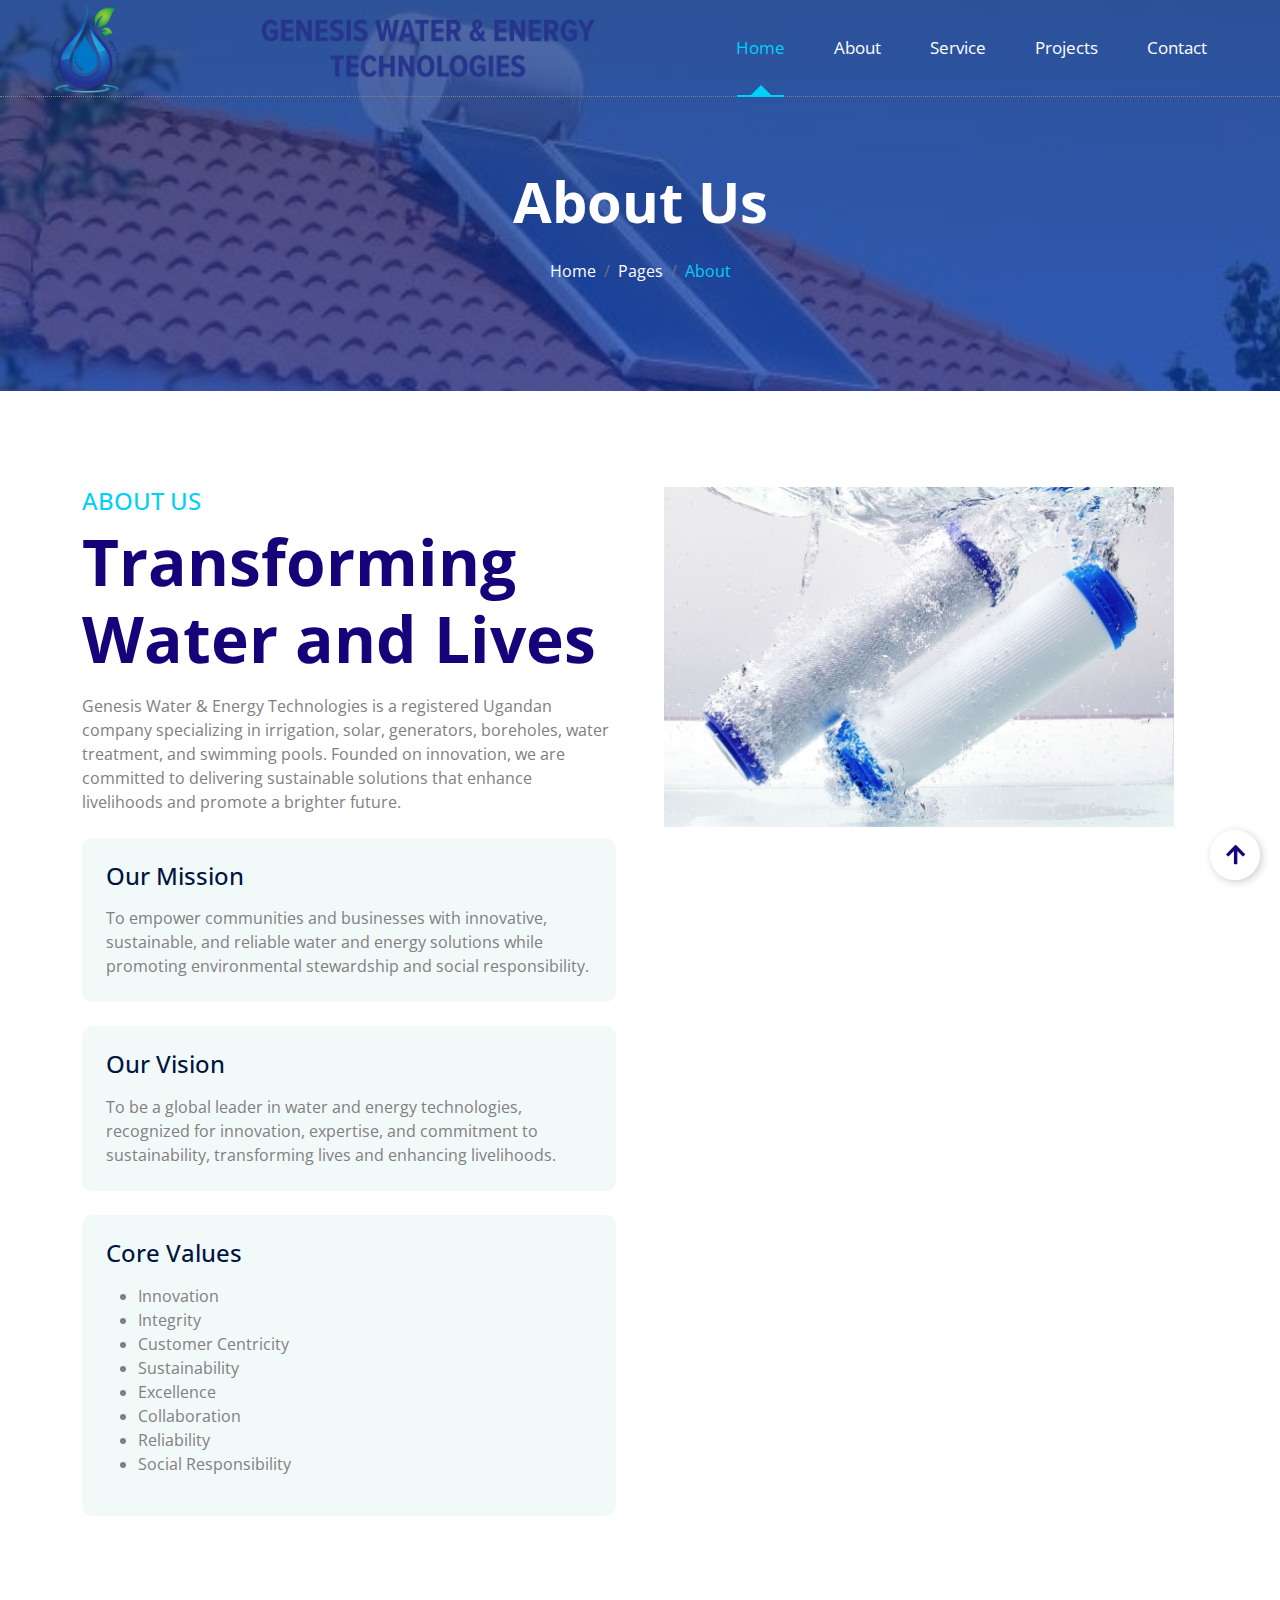
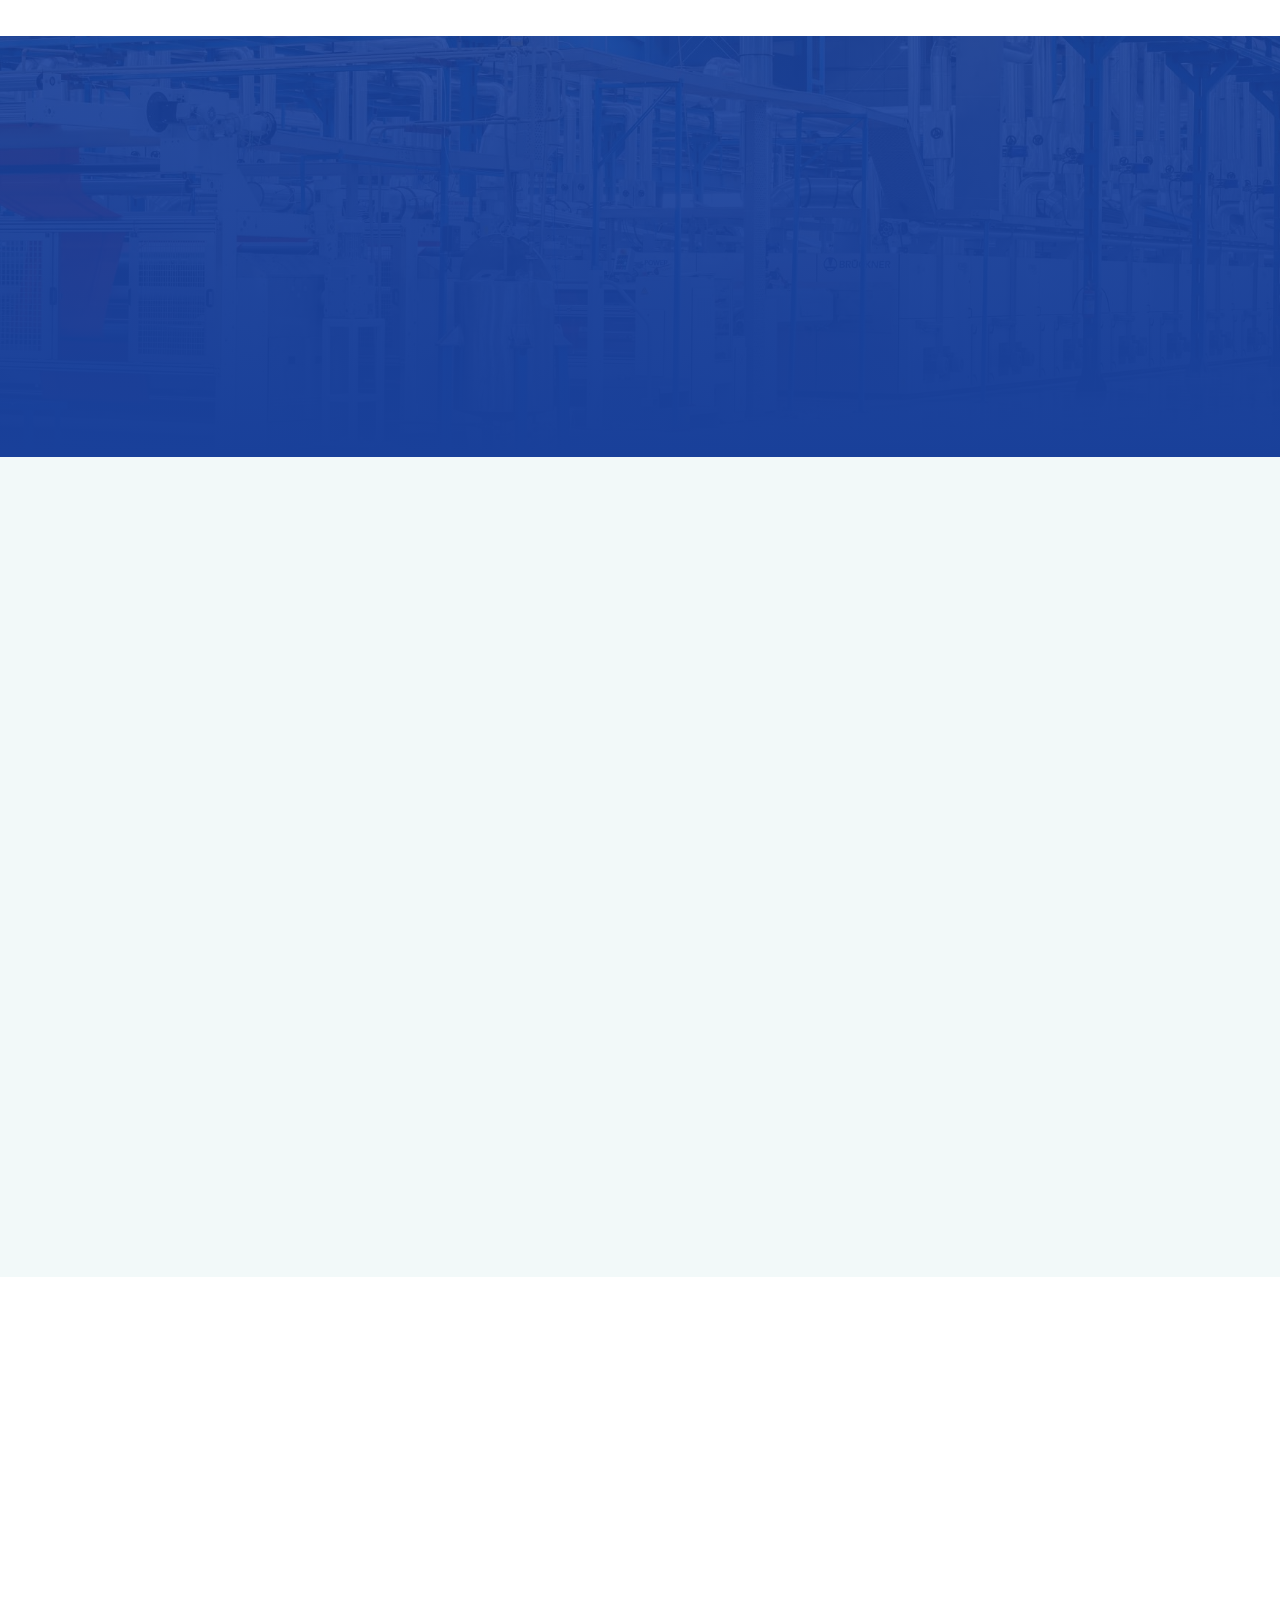
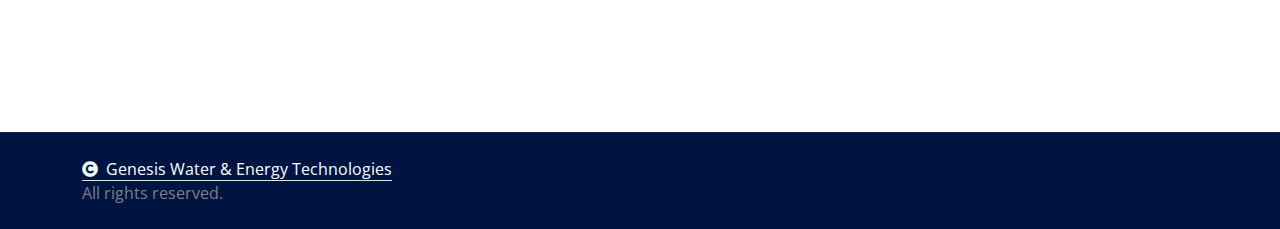
<file: about.html>
<!DOCTYPE html>
<html lang="en">

    <head>
        <meta charset="utf-8">
        <title>Genesis Water & Energy Technologies</title>
        <meta content="width=device-width, initial-scale=1.0" name="viewport">
        <meta content="" name="keywords">
        <meta content="" name="description">

        <!-- Google Web Fonts -->
        <link rel="preconnect" href="https://fonts.googleapis.com">
        <link rel="preconnect" href="https://fonts.gstatic.com" crossorigin>
        <link href="https://fonts.googleapis.com/css2?family=Open+Sans:ital,wdth,wght@0,75..100,300..800;1,75..100,300..800&family=Playfair+Display:ital,wght@0,400..900;1,400..900&display=swap" rel="stylesheet"> 

        <!-- Icon Font Stylesheet -->
        <link rel="stylesheet" href="https://use.fontawesome.com/releases/v5.15.4/css/all.css"/>
        <link href="https://cdn.jsdelivr.net/npm/bootstrap-icons@1.4.1/font/bootstrap-icons.css" rel="stylesheet">

        <!-- Libraries Stylesheet -->
        <link href="lib/animate/animate.min.css" rel="stylesheet">
        <link href="lib/owlcarousel/assets/owl.carousel.min.css" rel="stylesheet">


        <!-- Customized Bootstrap Stylesheet -->
        <link href="css/bootstrap.min.css" rel="stylesheet">

        <!-- Template Stylesheet -->
        <link href="css/style.css" rel="stylesheet">

        <link rel="icon" type="image/x-icon" href="logicon2.ico">
    </head>

    <body>

        <!-- Spinner Start -->
        <div id="spinner" class="show bg-white position-fixed translate-middle w-100 vh-100 top-50 start-50 d-flex align-items-center justify-content-center">
            <div class="spinner-border text-primary" style="width: 3rem; height: 3rem;" role="status">
                <span class="sr-only">Loading...</span>
            </div>
        </div>
        <!-- Spinner End -->

        <!-- Navbar & Hero Start -->
        <div class="container-fluid position-relative p-0">
            <nav class="navbar navbar-expand-lg navbar-light px-4 px-lg-5 py-3 py-lg-0">
                <div class="d-flex align-items-center w-100" style="min-height:60px;">
                    <img src="img2/loggI2.png" alt="Logo" class="navbar-logo logo-left">
                    <div class="flex-grow-1 d-flex justify-content-center">
                        <img src="img2/loggW2.png" alt="Logo" class="navbar-logo logo-center">
                    </div>
                    <!-- <div class="d-none d-lg-flex align-items-center ms-auto collapse navbar-collapse">
                        <div class="navbar-nav py-0">
                            <a href="index.html" class="nav-item nav-link active">Home</a>
                            <a href="about.html" class="nav-item nav-link">About</a>
                            <a href="service.html" class="nav-item nav-link">Service</a>
                            <a href="blog.html" class="nav-item nav-link">Blog</a>
                            <a href="contact.html" class="nav-item nav-link">Contact</a>
                        </div>
                    </div> -->
                    <button class="navbar-toggler ms-2 d-lg-none" type="button" data-bs-toggle="collapse" data-bs-target="#navbarCollapse">
                        <span class="fa fa-bars"></span>
                    </button>
                </div>
                <style>
        body, h1, h2, h3, h4, h5, h6, p, a, li, .btn, .nav-link, .dropdown-item, .feature-item, .about-item, .service-item, .product-content, .blog-content, .team-item, .testimonial-item, .footer-item {
            font-family: 'Proxima Nova', 'Open Sans', Arial, sans-serif !important;
        }
        .navbar-logo {
            display: block;
        }
        .logo-left {
            height: 90px;
            max-height: 120px;
            width: auto;
            margin-right: 0;
        }
        .logo-center {
            height: 60px;
            max-height: 80px;
            width: auto;
        }
        .navbar-toggler {
            align-self: center;
        }
        @media (max-width: 991.98px) {
            .logo-left {
                height: 60px;
                max-height: 70px;
            }
            .logo-center {
                height: 38px;
                max-height: 42px;
            }
            .d-none.d-lg-flex {
                display: none !important;
            }
        }
        @media (min-width: 992px) {
            .navbar-nav {
                gap: 1.5rem;
            }
        }
                </style>
                <!-- <button class="navbar-toggler" type="button" data-bs-toggle="collapse" data-bs-target="#navbarCollapse">
                    <span class="fa fa-bars"></span>
                </button> -->
                <div class="collapse navbar-collapse" id="navbarCollapse">
                    <div class="navbar-nav ms-auto py-0">
                        <a href="index.html" class="nav-item nav-link active">Home</a>
                        <a href="about.html" class="nav-item nav-link">About</a>
                        <a href="service.html" class="nav-item nav-link">Service</a>
                        <a href="blog.html" class="nav-item nav-link">Projects</a>
                        <!-- <div class="nav-item dropdown">
                            <a href="#" class="nav-link dropdown-toggle" data-bs-toggle="dropdown">Pages</a>
                            <div class="dropdown-menu m-0">
                                <a href="feature.html" class="dropdown-item">Our Feature</a>
                                <a href="product.html" class="dropdown-item">Our Product</a>
                                <a href="team.html" class="dropdown-item">Our Team</a>
                                <a href="testimonial.html" class="dropdown-item">Testimonial</a>
                                <a href="404.html" class="dropdown-item">404 Page</a>
                            </div>
                        </div> -->
                        <a href="contact.html" class="nav-item nav-link">Contact</a>
                    </div>
                    <!-- <div class="d-none d-xl-flex me-3">
                        <div class="d-flex flex-column pe-3 border-end border-primary">
                            <span class="text-body">Get Free Delivery</span>
                            <a href="tel:+4733378901"><span class="text-primary">Free: + 0123 456 7890</span></a>
                        </div>
                    </div> -->
                    <!-- <button class="btn btn-primary btn-md-square d-flex flex-shrink-0 mb-3 mb-lg-0 rounded-circle me-3" data-bs-toggle="modal" data-bs-target="#searchModal"><i class="fas fa-search"></i></button> -->
                    <!-- <a href="" class="btn btn-primary rounded-pill d-inline-flex flex-shrink-0 py-2 px-4">Order Now</a> -->
                </div>
            </nav>

        <!-- Navbar & Hero Start -->
        <!-- <div class="container-fluid position-relative p-0">
            <nav class="navbar navbar-expand-lg navbar-light px-4 px-lg-5 py-3 py-lg-0">
                <a href="" class="navbar-brand p-0">
                    <h1 class="text-primary"><i class="fas fa-hand-holding-water me-3"></i>Acuas</h1>
                </a>
                <button class="navbar-toggler" type="button" data-bs-toggle="collapse" data-bs-target="#navbarCollapse">
                    <span class="fa fa-bars"></span>
                </button>
                <div class="collapse navbar-collapse" id="navbarCollapse">
                    <div class="navbar-nav ms-auto py-0">
                        <a href="index.html" class="nav-item nav-link">Home</a>
                        <a href="about.html" class="nav-item nav-link active">About</a>
                        <a href="service.html" class="nav-item nav-link">Service</a>
                        <a href="blog.html" class="nav-item nav-link">Blog</a>
                        <div class="nav-item dropdown">
                            <a href="#" class="nav-link dropdown-toggle" data-bs-toggle="dropdown">Pages</a>
                            <div class="dropdown-menu m-0">
                                <a href="feature.html" class="dropdown-item">Our Feature</a>
                                <a href="product.html" class="dropdown-item">Our Product</a>
                                <a href="team.html" class="dropdown-item">Our Team</a>
                                <a href="testimonial.html" class="dropdown-item">Testimonial</a>
                                <a href="404.html" class="dropdown-item">404 Page</a>
                            </div>
                        </div>
                        <a href="contact.html" class="nav-item nav-link">Contact</a>
                    </div>
                    <div class="d-none d-xl-flex me-3">
                        <div class="d-flex flex-column pe-3 border-end border-primary">
                            <span class="text-body">Get Free Delivery</span>
                            <a href="tel:+4733378901"><span class="text-primary">Free: + 0123 456 7890</span></a>
                        </div>
                    </div>
                    <button class="btn btn-primary btn-md-square d-flex flex-shrink-0 mb-3 mb-lg-0 rounded-circle me-3" data-bs-toggle="modal" data-bs-target="#searchModal"><i class="fas fa-search"></i></button>
                    <a href="" class="btn btn-primary rounded-pill d-inline-flex flex-shrink-0 py-2 px-4">Order Now</a>
                </div>
            </nav> -->

            <!-- Header Start -->
            <div class="container-fluid bg-breadcrumb">
                <div class="container text-center py-5" style="max-width: 900px;">
                    <h4 class="text-white display-4 mb-4 wow fadeInDown" data-wow-delay="0.1s">About Us</h4>
                    <ol class="breadcrumb d-flex justify-content-center mb-0 wow fadeInDown" data-wow-delay="0.3s">
                        <li class="breadcrumb-item"><a href="index.html">Home</a></li>
                        <li class="breadcrumb-item"><a href="#">Pages</a></li>
                        <li class="breadcrumb-item active text-primary">About</li>
                    </ol>    
                </div>
            </div>
            <!-- Header End -->
        </div>
        <!-- Navbar & Hero End -->

        <!-- Modal Search Start -->
        <div class="modal fade" id="searchModal" tabindex="-1" aria-labelledby="exampleModalLabel" aria-hidden="true">
            <div class="modal-dialog modal-fullscreen">
                <div class="modal-content rounded-0">
                    <div class="modal-header">
                        <h4 class="modal-title mb-0" id="exampleModalLabel">Search by keyword</h4>
                        <button type="button" class="btn-close" data-bs-dismiss="modal" aria-label="Close"></button>
                    </div>
                    <div class="modal-body d-flex align-items-center">
                        <div class="input-group w-75 mx-auto d-flex">
                            <input type="search" class="form-control p-3" placeholder="keywords" aria-describedby="search-icon-1">
                            <span id="search-icon-1" class="input-group-text btn border p-3"><i class="fa fa-search text-white"></i></span>
                        </div>
                    </div>
                </div>
            </div>
        </div>
        <!-- Modal Search End -->

        <!-- About Start -->
        <div class="container-fluid about overflow-hidden py-5">
            <div class="container py-5">
                <div class="row g-5">
                    
                    <div class="col-xl-6 wow fadeInRight" data-wow-delay="0.2s">
                        <div class="about-item">
                            <h4 class="text-primary text-uppercase">About Us</h4>
                            <h1 class="display-3 mb-3" style="color:#160279;" id="geness">Transforming Water and Lives</h1>
                            <p class="mb-4">Genesis Water & Energy Technologies is a registered Ugandan company specializing in irrigation, solar, generators, boreholes, water treatment, and swimming pools. Founded on innovation, we are committed to delivering sustainable solutions that enhance livelihoods and promote a brighter future.
                            </p>
                            <div class="bg-light rounded p-4 mb-4">
                                <div class="row">
                                    <div class="col-12">
                                        <div class="d-flex">
                                            <!-- <div class="pe-4">
                                                <div class="rounded-circle bg-primary d-flex align-items-center justify-content-center" style="width: 80px; height: 80px;"><i class="fas fa-tint text-white fa-2x"></i></div>
                                            </div> -->
                                            <div class="">
                                                <a href="#" class="h4 d-inline-block mb-3">Our Mission</a>
                                                <p class="mb-0">To empower communities and businesses with innovative, sustainable, and reliable water and energy solutions while promoting environmental stewardship and social responsibility.</p>
                                            </div>
                                        </div>
                                    </div>
                                </div>
                            </div>
                            <div class="bg-light rounded p-4 mb-4">
                                <div class="row">
                                    <div class="col-12">
                                        <div class="d-flex">
                                            <!-- <div class="pe-4">
                                                <div class="rounded-circle bg-primary d-flex align-items-center justify-content-center" style="width: 80px; height: 80px;"><i class="fas fa-faucet text-white fa-2x"></i></div>
                                            </div> -->
                                            <div class="">
                                                <a href="#" class="h4 d-inline-block mb-3">Our Vision</a>
                                                <p class="mb-0">To be a global leader in water and energy technologies, recognized for innovation, expertise, and commitment to sustainability, transforming lives and enhancing livelihoods.</p>
                                            </div>
                                        </div>
                                    </div>
                                </div>
                            </div>

                            <div class="bg-light rounded p-4 mb-4">
                                <div class="row">
                                    <div class="col-12">
                                        <div class="d-flex">
                                            <!-- <div class="pe-4">
                                                <div class="rounded-circle bg-primary d-flex align-items-center justify-content-center" style="width: 80px; height: 80px;"><i class="fas fa-faucet text-white fa-2x"></i></div>
                                            </div> -->
                                            <div class="">
                                                <a href="#" class="h4 d-inline-block mb-3">Core Values</a>
                                                <ul>
                                                    <li>Innovation</li>
                                                    <li>Integrity</li>
                                                    <li>Customer Centricity</li>
                                                    <li>Sustainability</li>
                                                    <li>Excellence</li>
                                                    <li>Collaboration</li>
                                                    <li>Reliability</li>
                                                    <li>Social Responsibility</li>
                                                </ul>
                                                <!-- <p class="mb-0">To be a global leader in water and energy technologies, recognized for innovation, expertise, and commitment to sustainability, transforming lives and enhancing livelihoods.</p> -->
                                            </div>
                                        </div>
                                    </div>
                                </div>
                            </div>


                            <!-- <a href="#" class="btn btn-secondary rounded-pill py-3 px-5">Read More</a> -->
                        </div>
                    </div>

                    <div class="col-xl-6 wow fadeInLeft" data-wow-delay="0.2s">

                        <div class="position-relative me-lg-4">
                            <img class="img-fluid w-100" src="img2/IMG_0827.JPG" alt="">
                            <!-- <button type="button" class="btn-play-custom position-absolute top-50 start-50 translate-middle" data-bs-toggle="modal"
                                data-src="https://www.youtube.com/embed/DWRcNpR6Kdc" data-bs-target="#videoModal">
                                <span class="play-fade"></span>
                                <span class="play-fade play-fade-delay"></span>
                                <span class="play-icon"><i class="fas fa-play"></i></span>
                            </button> -->
                        </div>
                        <style>
                        .btn-play-custom {
                            width: 90px;
                            height: 90px;
                            border-radius: 50%;
                            background: rgba(255,255,255,0.85);
                            border: none;
                            outline: none;
                            display: flex;
                            align-items: center;
                            justify-content: center;
                            box-shadow: 0 4px 24px rgba(0,0,0,0.15);
                            cursor: pointer;
                            z-index: 2;
                            transition: box-shadow 0.3s;
                        }
                        .btn-play-custom:hover {
                            box-shadow: 0 8px 32px rgba(255,140,0,0.25);
                        }
                        .btn-play-custom .play-fade {
                            position: absolute;
                            width: 100%;
                            height: 100%;
                            border-radius: 50%;
                            background: rgba(255,140,0,0.15);
                            animation: fadePulse 3s infinite;
                            z-index: 1;
                        }
                        .btn-play-custom .play-fade-delay {
                            animation-delay: 3s;
                        }
                        @keyframes fadePulse {
                            0% { opacity: 0.7; transform: scale(1); }
                            70% { opacity: 0; transform: scale(1.6); }
                            100% { opacity: 0; transform: scale(1.6); }
                        }
                        .btn-play-custom .play-icon {
                            position: center;
                            z-index: 2;
                            color: orange;
                            font-size: 2.5rem;
                            display: flex;
                            align-items: center;
                            justify-content: center;
                        }
                        </style>


                        <!-- <div class="about-img rounded h-100">
                            <img src="img/about.jpg" class="img-fluid rounded h-100 w-100" style="object-fit: cover;" alt="">
                            <div class="about-exp"><span>20 Years Experiance</span></div>
                        </div> -->
                    </div>


                </div>
            </div>
        </div>
        <!-- About End -->

        <!-- About Start -->
        <!-- <div class="container-fluid about py-5">
            <div class="container py-5">
                <div class="row g-5">
                    <div class="col-xl-6 wow fadeInLeft" data-wow-delay="0.2s">
                        <div class="about-img rounded h-100">
                            <img src="img/about.jpg" class="img-fluid rounded h-100 w-100" style="object-fit: cover;" alt="">
                            <div class="about-exp"><span>20 Years Experiance</span></div>
                        </div>
                    </div>
                    <div class="col-xl-6 wow fadeInRight" data-wow-delay="0.2s">
                        <div class="about-item">
                            <h4 class="text-primary text-uppercase">About Us</h4>
                            <h1 class="display-3 mb-3">We Deliver The Quality Water.</h1>
                            <p class="mb-4">Lorem ipsum dolor sit amet, consectetur adipisicing elit. Harum quidem quas totam nostrum! Maxime rerum voluptatem sed, facilis unde a aperiam nulla voluptatibus excepturi ipsam iusto consequuntur
                            </p>
                            <div class="bg-light rounded p-4 mb-4">
                                <div class="row">
                                    <div class="col-12">
                                        <div class="d-flex">
                                            <div class="pe-4">
                                                <div class="rounded-circle bg-primary d-flex align-items-center justify-content-center" style="width: 80px; height: 80px;"><i class="fas fa-tint text-white fa-2x"></i></div>
                                            </div>
                                            <div class="">
                                                <a href="#" class="h4 d-inline-block mb-3">Satisfied Customer</a>
                                                <p class="mb-0">Lorem, ipsum dolor sit amet consectetur adipisicing elit. Quas provident maiores quisquam.</p>
                                            </div>
                                        </div>
                                    </div>
                                </div>
                            </div>
                            <div class="bg-light rounded p-4 mb-4">
                                <div class="row">
                                    <div class="col-12">
                                        <div class="d-flex">
                                            <div class="pe-4">
                                                <div class="rounded-circle bg-primary d-flex align-items-center justify-content-center" style="width: 80px; height: 80px;"><i class="fas fa-faucet text-white fa-2x"></i></div>
                                            </div>
                                            <div class="">
                                                <a href="#" class="h4 d-inline-block mb-3">Standard Product</a>
                                                <p class="mb-0">Lorem, ipsum dolor sit amet consectetur adipisicing elit. Quas provident maiores quisquam.</p>
                                            </div>
                                        </div>
                                    </div>
                                </div>
                            </div>
                            <a href="#" class="btn btn-secondary rounded-pill py-3 px-5">Read More</a>
                        </div>
                    </div>
                </div>
            </div>
        </div> -->
        <!-- About End -->

        <!-- Fact Counter -->
        <div class="container-fluid counter py-5">
            <div class="container py-5">
                <div class="row g-5 d-flex justify-content-evenly">
                    <div class="col-md-6 col-lg-6 col-xl-3 wow fadeInUp" data-wow-delay="0.2s">
                        <div class="counter-item">
                            <div class="counter-item-icon mx-auto">
                                <i class="fas fa-thumbs-up fa-3x text-white"></i>
                            </div>
                            <h4 class="text-white my-4">Happy Clients</h4>
                            <div class="counter-counting">
                                <span class="text-white fs-2 fw-bold" data-toggle="counter-up">456</span>
                                <span class="h1 fw-bold text-white">+</span>
                            </div>
                        </div>
                    </div>
                    <!-- <div class="col-md-6 col-lg-6 col-xl-3 wow fadeInUp" data-wow-delay="0.4s">
                        <div class="counter-item">
                            <div class="counter-item-icon mx-auto">
                                <i class="fas fa-truck fa-3x text-white"></i>
                            </div>
                            <h4 class="text-white my-4">Transport</h4>
                            <div class="counter-counting">
                                <span class="text-white fs-2 fw-bold" data-toggle="counter-up">513</span>
                                <span class="h1 fw-bold text-white">+</span>
                            </div>
                        </div>
                    </div> -->
                    <div class="col-md-6 col-lg-6 col-xl-3 wow fadeInUp" data-wow-delay="0.6s">
                        <div class="counter-item">
                            <div class="counter-item-icon mx-auto">
                                <i class="fas fa-users fa-3x text-white"></i>
                            </div>
                            <h4 class="text-white my-4">Employees</h4>
                            <div class="counter-counting">
                                <span class="text-white fs-2 fw-bold" data-toggle="counter-up">53</span>
                                <span class="h1 fw-bold text-white">+</span>
                            </div>
                        </div>
                    </div>
                    <div class="col-md-6 col-lg-6 col-xl-3 wow fadeInUp" data-wow-delay="0.8s">
                        <div class="counter-item">
                            <div class="counter-item-icon mx-auto">
                                <i class="fas fa-heart fa-3x text-white"></i>
                            </div>
                            <h4 class="text-white my-4">Years Experiance</h4>
                            <div class="counter-counting">
                                <span class="text-white fs-2 fw-bold" data-toggle="counter-up">17</span>
                                <span class="h1 fw-bold text-white">+</span>
                            </div>
                        </div>
                    </div>
                </div>
            </div>
        </div>
        <!-- Fact Counter -->

        <!-- Fact Counter -->
        <!-- <div class="container-fluid counter py-5">
            <div class="container py-5">
                <div class="row g-5">
                    <div class="col-md-6 col-lg-6 col-xl-3 wow fadeInUp" data-wow-delay="0.2s">
                        <div class="counter-item">
                            <div class="counter-item-icon mx-auto">
                                <i class="fas fa-thumbs-up fa-3x text-white"></i>
                            </div>
                            <h4 class="text-white my-4">Happy Clients</h4>
                            <div class="counter-counting">
                                <span class="text-white fs-2 fw-bold" data-toggle="counter-up">456</span>
                                <span class="h1 fw-bold text-white">+</span>
                            </div>
                        </div>
                    </div>
                    <div class="col-md-6 col-lg-6 col-xl-3 wow fadeInUp" data-wow-delay="0.4s">
                        <div class="counter-item">
                            <div class="counter-item-icon mx-auto">
                                <i class="fas fa-truck fa-3x text-white"></i>
                            </div>
                            <h4 class="text-white my-4">Transport</h4>
                            <div class="counter-counting">
                                <span class="text-white fs-2 fw-bold" data-toggle="counter-up">513</span>
                                <span class="h1 fw-bold text-white">+</span>
                            </div>
                        </div>
                    </div>
                    <div class="col-md-6 col-lg-6 col-xl-3 wow fadeInUp" data-wow-delay="0.6s">
                        <div class="counter-item">
                            <div class="counter-item-icon mx-auto">
                                <i class="fas fa-users fa-3x text-white"></i>
                            </div>
                            <h4 class="text-white my-4">Employees</h4>
                            <div class="counter-counting">
                                <span class="text-white fs-2 fw-bold" data-toggle="counter-up">53</span>
                                <span class="h1 fw-bold text-white">+</span>
                            </div>
                        </div>
                    </div>
                    <div class="col-md-6 col-lg-6 col-xl-3 wow fadeInUp" data-wow-delay="0.8s">
                        <div class="counter-item">
                            <div class="counter-item-icon mx-auto">
                                <i class="fas fa-heart fa-3x text-white"></i>
                            </div>
                            <h4 class="text-white my-4">Years Experiance</h4>
                            <div class="counter-counting">
                                <span class="text-white fs-2 fw-bold" data-toggle="counter-up">17</span>
                                <span class="h1 fw-bold text-white">+</span>
                            </div>
                        </div>
                    </div>
                </div>
            </div>
        </div> -->
        <!-- Fact Counter -->

        <!-- feature Start -->
        <div class="container-fluid feature bg-light py-5">
            <div class="container py-5">
                <div class="text-center mx-auto pb-5 wow fadeInUp" data-wow-delay="0.2s" style="max-width: 800px;">
                    <h4 class="text-uppercase text-primary" id="whyus">Why Choose Us</h4>
                    <h1 class="display-3 text-capitalize mb-3" style="color:#160279;">A Trusted Name in Water & Energy Solutions</h1>
                </div>
                <div class="row g-4">
                    <div class="col-12 col-md-4 col-lg-4 wow fadeInUp" data-wow-delay="0.2s">
                        <div class="feature-item p-4">
                            <div class="feature-icon mb-3"><i class="fas fa-hand-holding-water text-white fa-3x"></i></div>
                            <a href="#" class="h4 mb-3">Quality Check</a>
                            <p class="mb-3">We ensure all our systems meet the highest standards of safety, performance, and reliability.</p>
                            <!-- <a href="#" class="btn text-secondary">Read More <i class="fa fa-angle-right"></i></a> -->
                        </div>
                    </div>
                    <div class="col-12 col-md-4 col-lg-4 wow fadeInUp" data-wow-delay="0.4s">
                        <div class="feature-item p-4">
                            <div class="feature-icon mb-3"><i class="fas fa-bolt text-white fa-3x"></i></div>
                            <a href="#" class="h4 mb-3">Innovative Technology</a>
                            <p class="mb-3">Harnessing modern irrigation, solar, and water treatment innovations to meet diverse needs.</p>
                            <!-- <a href="#" class="btn text-secondary">Read More <i class="fa fa-angle-right"></i></a> -->
                        </div>
                    </div>
                    <div class="col-12 col-md-4 col-lg-4 wow fadeInUp" data-wow-delay="0.6s">
                        <div class="feature-item p-4">
                            <div class="feature-icon mb-3"><i class="bi bi-gear text-white fa-3x"></i></div>
                            <a href="#" class="h4 mb-3">Expert Control</a>
                            <p class="mb-3">Our skilled team provides professional oversight, ensuring reliability and consistency.</p>
                            <!-- <a href="#" class="btn text-secondary">Read More <i class="fa fa-angle-right"></i></a> -->
                        </div>
                    </div>
                    <!-- <div class="col-md-6 col-lg-6 col-xl-3 wow fadeInUp" data-wow-delay="0.8s">
                        <div class="feature-item p-4">
                            <div class="feature-icon mb-3"><i class="bi bi-tools text-white fa-3x"></i></div>
                            <a href="#" class="h4 mb-3">Comprehensive Solutions</a>
                            <p class="mb-3">From irrigation and boreholes to generators and solar systems, we cover all your water and energy needs.</p>
                        </div>
                    </div> -->
                </div>
            </div>
        </div>
        <!-- feature End -->

        <!-- feature Start -->
        <!-- <div class="container-fluid feature bg-light py-5">
            <div class="container py-5">
                <div class="text-center mx-auto pb-5 wow fadeInUp" data-wow-delay="0.2s" style="max-width: 800px;">
                    <h4 class="text-uppercase text-primary">Our Feature</h4>
                    <h1 class="display-3 text-capitalize mb-3">A Trusted Name In Bottled Water Industry</h1>
                </div>
                <div class="row g-4">
                    <div class=" col-md-6 col-lg-6 col-xl-3 wow fadeInUp" data-wow-delay="0.2s">
                        <div class="feature-item p-4">
                            <div class="feature-icon mb-3"><i class="fas fa-hand-holding-water text-white fa-3x"></i></div>
                            <a href="#" class="h4 mb-3">Quality Check</a>
                            <p class="mb-3">Lorem ipsum dolor sit amet consectetur adipisicing elit. Libero repellat deleniti necessitatibus</p>
                            <a href="#" class="btn text-secondary">Read More <i class="fa fa-angle-right"></i></a>
                        </div>
                    </div>
                    <div class="col-md-6 col-lg-6 col-xl-3 wow fadeInUp" data-wow-delay="0.4s">
                        <div class="feature-item p-4">
                            <div class="feature-icon mb-3"><i class="fas fa-filter text-white fa-3x"></i></div>
                            <a href="#" class="h4 mb-3">5 Steps Filtration</a>
                            <p class="mb-3">Lorem ipsum dolor sit amet consectetur adipisicing elit. Libero repellat deleniti necessitatibus</p>
                            <a href="#" class="btn text-secondary">Read More <i class="fa fa-angle-right"></i></a>
                        </div>
                    </div>
                    <div class="col-md-6 col-lg-6 col-xl-3 wow fadeInUp" data-wow-delay="0.6s">
                        <div class="feature-item p-4">
                            <div class="feature-icon mb-3"><i class="fas fa-recycle text-white fa-3x"></i></div>
                            <a href="#" class="h4 mb-3">Composition</a>
                            <p class="mb-3">Lorem ipsum dolor sit amet consectetur adipisicing elit. Libero repellat deleniti necessitatibus</p>
                            <a href="#" class="btn text-secondary">Read More <i class="fa fa-angle-right"></i></a>
                        </div>
                    </div>
                    <div class="col-md-6 col-lg-6 col-xl-3 wow fadeInUp" data-wow-delay="0.8s">
                        <div class="feature-item p-4">
                            <div class="feature-icon mb-3"><i class="fas fa-microscope text-white fa-3x"></i></div>
                            <a href="#" class="h4 mb-3">Lab Control</a>
                            <p class="mb-3">Lorem ipsum dolor sit amet consectetur adipisicing elit. Libero repellat deleniti necessitatibus</p>
                            <a href="#" class="btn text-secondary">Read More <i class="fa fa-angle-right"></i></a>
                        </div>
                    </div>
                </div>
            </div>
        </div> -->
        <!-- feature End -->

        <!-- Footer Start -->
        <div class="container-fluid footer py-5 wow fadeIn" data-wow-delay="0.2s">
            <div class="container py-5">
                <div class="row g-5 mb-5 align-items-center">
                    <!-- <div class="col-lg-7">
                        <div class="position-relative mx-auto">
                            <input class="form-control rounded-pill w-100 py-3 ps-4 pe-5" type="text" placeholder="Email address to Subscribe">
                            <button type="button" class="btn btn-secondary rounded-pill position-absolute top-0 end-0 py-2 px-4 mt-2 me-2">Subscribe</button>
                        </div>
                    </div> -->


                    <!-- <div class="col-lg-5">
                        <div class="d-flex align-items-center justify-content-center justify-content-lg-end">
                            <a class="btn btn-secondary btn-md-square rounded-circle me-3" href=""><i class="fab fa-facebook-f"></i></a>
                            <a class="btn btn-secondary btn-md-square rounded-circle me-3" href=""><i class="fab fa-twitter"></i></a>
                            <a class="btn btn-secondary btn-md-square rounded-circle me-3" href=""><i class="fab fa-instagram"></i></a>
                            <a class="btn btn-secondary btn-md-square rounded-circle me-0" href=""><i class="fab fa-linkedin-in"></i></a>
                        </div>
                    </div> -->
                </div>
                <div class="row g-5">
                    <!-- <div class="col-md-6 col-lg-6 col-xl-3">
                        <div class="footer-item d-flex flex-column">
                            
                            <div class="position-relative">
                                <input class="form-control rounded-pill w-100 py-3 ps-4 pe-5" type="text" placeholder="Enter your email">
                                <button type="button" class="btn btn-secondary rounded-pill position-absolute top-0 end-0 py-2 mt-2 me-2">SignUp</button>
                            </div>
                        </div>
                    </div> -->
                    <div class="col-md-6 col-lg-6 col-xl-3">
                        <div class="footer-item d-flex flex-column">
                            <h4 class="text-white mb-4">Quick links</h4>
                            <a href="index.html"><i class="fas fa-angle-right me-2"></i> Home</a>
                            <a href="about.html"><i class="fas fa-angle-right me-2"></i> About</a>
                            <a href="service.html"><i class="fas fa-angle-right me-2"></i> Services</a>
                            <a href="contact.html"><i class="fas fa-angle-right me-2"></i> Contact us</a>
                            <a href="about.html"><i class="fas fa-angle-right me-2"></i> About Us</a>
                        </div>
                    </div>
                    <div class="col-md-6 col-lg-6 col-xl-3">
                        <div class="footer-item d-flex flex-column">
                            <h4 class="text-white mb-4">Business Hours</h4>
                            <div class="mb-3">
                                <h6 class="text-muted mb-0">Mon - Saturday:</h6>
                                <p class="text-white mb-0">08.00 am to 05.00 pm</p>
                            </div>
                            <!-- <div class="mb-3">
                                <h6 class="text-muted mb-0">Saturday:</h6>
                                <p class="text-white mb-0">10.00 am to 05.00 pm</p>
                            </div>
                            <div class="mb-3">
                                <h6 class="text-muted mb-0">Vacation:</h6>
                                <p class="text-white mb-0">All Sunday is our vacation</p>
                            </div> -->
                        </div>
                    </div>
                    <div class="col-md-6 col-lg-6 col-xl-3">
                        <div class="footer-item d-flex flex-column">
                            <h4 class="text-white mb-4">Contact Info</h4>
                            <a href="#"><i class="fa fa-map-marker-alt me-2"></i> Plot 39 Naboa Road, Mbale City</a>
                            <a href="tel:+256 703 006727"><i class="fas fa-phone me-2"></i> 0703006727 / 07625277988 / 0774557317</a>
                            <a href="mailto:genesiswaterandenergytechnolog@gmail.com"><i class="fas fa-envelope me-2"></i> genesiswaterandenergytechnolog@gmail.com</a>
                            <!-- <a href="mailto:info@example.com"><i class="fas fa-envelope me-2"></i> info@example.com</a> -->
                            
                            <!-- <a href="tel:+012 345 67890" class="mb-3"><i class="fas fa-print me-2"></i> +012 345 67890</a> -->
                        </div>
                    </div>
                </div>
            </div>
        </div>
        <!-- Footer End -->
        
        <!-- Copyright Start -->
        <div class="container-fluid copyright py-4">
            <div class="container">
                <div class="row g-4 align-items-center">
                    <div class="col-md-6 text-center text-md-start mb-md-0">
                        <span class="text-body"><a href="#" class="border-bottom text-white"><i class="fas fa-copyright text-light me-2"></i>Genesis Water & Energy Technologies <br></a>All rights reserved.</span>
                    </div>
                    <!-- <div class="col-md-6 text-center text-md-end text-body">
                        Designed By <a class="border-bottom text-white" href="https://samjodigital.com">SAMJO DIGITAL SOLUTIONS</a>
                    </div> -->
                </div>
            </div>
        </div>
        <!-- Copyright End -->

        <!-- Footer Start -->
        <!-- <div class="container-fluid footer py-5 wow fadeIn" data-wow-delay="0.2s">
            <div class="container py-5">
                <div class="row g-5 mb-5 align-items-center">
                    <div class="col-lg-7">
                        <div class="position-relative mx-auto">
                            <input class="form-control rounded-pill w-100 py-3 ps-4 pe-5" type="text" placeholder="Email address to Subscribe">
                            <button type="button" class="btn btn-secondary rounded-pill position-absolute top-0 end-0 py-2 px-4 mt-2 me-2">Subscribe</button>
                        </div>
                    </div>
                    <div class="col-lg-5">
                        <div class="d-flex align-items-center justify-content-center justify-content-lg-end">
                            <a class="btn btn-secondary btn-md-square rounded-circle me-3" href=""><i class="fab fa-facebook-f"></i></a>
                            <a class="btn btn-secondary btn-md-square rounded-circle me-3" href=""><i class="fab fa-twitter"></i></a>
                            <a class="btn btn-secondary btn-md-square rounded-circle me-3" href=""><i class="fab fa-instagram"></i></a>
                            <a class="btn btn-secondary btn-md-square rounded-circle me-0" href=""><i class="fab fa-linkedin-in"></i></a>
                        </div>
                    </div>
                </div>
                <div class="row g-5">
                    <div class="col-md-6 col-lg-6 col-xl-3">
                        <div class="footer-item d-flex flex-column">
                            <div class="footer-item">
                                <h3 class="text-white mb-4"><i class="fas fa-hand-holding-water text-primary me-3"></i>Acuas</h3>
                                <p class="mb-3">Dolor amet sit justo amet elitr clita ipsum elitr est.Lorem ipsum dolor sit amet, consectetur adipiscing elit consectetur adipiscing elit.</p>
                            </div>
                            <div class="position-relative">
                                <input class="form-control rounded-pill w-100 py-3 ps-4 pe-5" type="text" placeholder="Enter your email">
                                <button type="button" class="btn btn-secondary rounded-pill position-absolute top-0 end-0 py-2 mt-2 me-2">SignUp</button>
                            </div>
                        </div>
                    </div>
                    <div class="col-md-6 col-lg-6 col-xl-3">
                        <div class="footer-item d-flex flex-column">
                            <h4 class="text-white mb-4">About Us</h4>
                            <a href="#"><i class="fas fa-angle-right me-2"></i> Why Choose Us</a>
                            <a href="#"><i class="fas fa-angle-right me-2"></i> Free Water Bottles</a>
                            <a href="#"><i class="fas fa-angle-right me-2"></i> Water Dispensers</a>
                            <a href="#"><i class="fas fa-angle-right me-2"></i> Bottled Water Coolers</a>
                            <a href="#"><i class="fas fa-angle-right me-2"></i> Contact us</a>
                            <a href="#"><i class="fas fa-angle-right me-2"></i> Terms & Conditions</a>
                        </div>
                    </div>
                    <div class="col-md-6 col-lg-6 col-xl-3">
                        <div class="footer-item d-flex flex-column">
                            <h4 class="text-white mb-4">Business Hours</h4>
                            <div class="mb-3">
                                <h6 class="text-muted mb-0">Mon - Friday:</h6>
                                <p class="text-white mb-0">09.00 am to 07.00 pm</p>
                            </div>
                            <div class="mb-3">
                                <h6 class="text-muted mb-0">Saturday:</h6>
                                <p class="text-white mb-0">10.00 am to 05.00 pm</p>
                            </div>
                            <div class="mb-3">
                                <h6 class="text-muted mb-0">Vacation:</h6>
                                <p class="text-white mb-0">All Sunday is our vacation</p>
                            </div>
                        </div>
                    </div>
                    <div class="col-md-6 col-lg-6 col-xl-3">
                        <div class="footer-item d-flex flex-column">
                            <h4 class="text-white mb-4">Contact Info</h4>
                            <a href="#"><i class="fa fa-map-marker-alt me-2"></i> 123 Street, New York, USA</a>
                            <a href="mailto:info@example.com"><i class="fas fa-envelope me-2"></i> info@example.com</a>
                            <a href="mailto:info@example.com"><i class="fas fa-envelope me-2"></i> info@example.com</a>
                            <a href="tel:+012 345 67890"><i class="fas fa-phone me-2"></i> +012 345 67890</a>
                            <a href="tel:+012 345 67890" class="mb-3"><i class="fas fa-print me-2"></i> +012 345 67890</a>
                        </div>
                    </div>
                </div>
            </div>
        </div> -->
        <!-- Footer End -->

        
        <!-- Copyright Start -->
        <!-- <div class="container-fluid copyright py-4">
            <div class="container">
                <div class="row g-4 align-items-center">
                    <div class="col-md-6 text-center text-md-start mb-md-0">
                        <span class="text-body"><a href="#" class="border-bottom text-white"><i class="fas fa-copyright text-light me-2"></i>Your Site Name</a>, All right reserved.</span>
                    </div>
                    <div class="col-md-6 text-center text-md-end text-body">
                        Designed By <a class="border-bottom text-white" href="https://htmlcodex.com">HTML Codex</a>
                    </div>
                </div>
            </div>
        </div> -->
        <!-- Copyright End -->




        <!-- Back to Top -->
        <a href="#" class="back-to-top"><i class="fa fa-arrow-up"></i></a>   

        
    <!-- JavaScript Libraries -->
    <script src="https://ajax.googleapis.com/ajax/libs/jquery/3.6.4/jquery.min.js"></script>
    <script src="https://cdn.jsdelivr.net/npm/bootstrap@5.0.0/dist/js/bootstrap.bundle.min.js"></script>
    <script src="lib/wow/wow.min.js"></script>
    <script src="lib/easing/easing.min.js"></script>
    <script src="lib/waypoints/waypoints.min.js"></script>
    <script src="lib/counterup/counterup.min.js"></script>
    <script src="lib/owlcarousel/owl.carousel.min.js"></script>
    

    <!-- Template Javascript -->
    <script src="js/main.js"></script>
    </body>

</html>
</file>
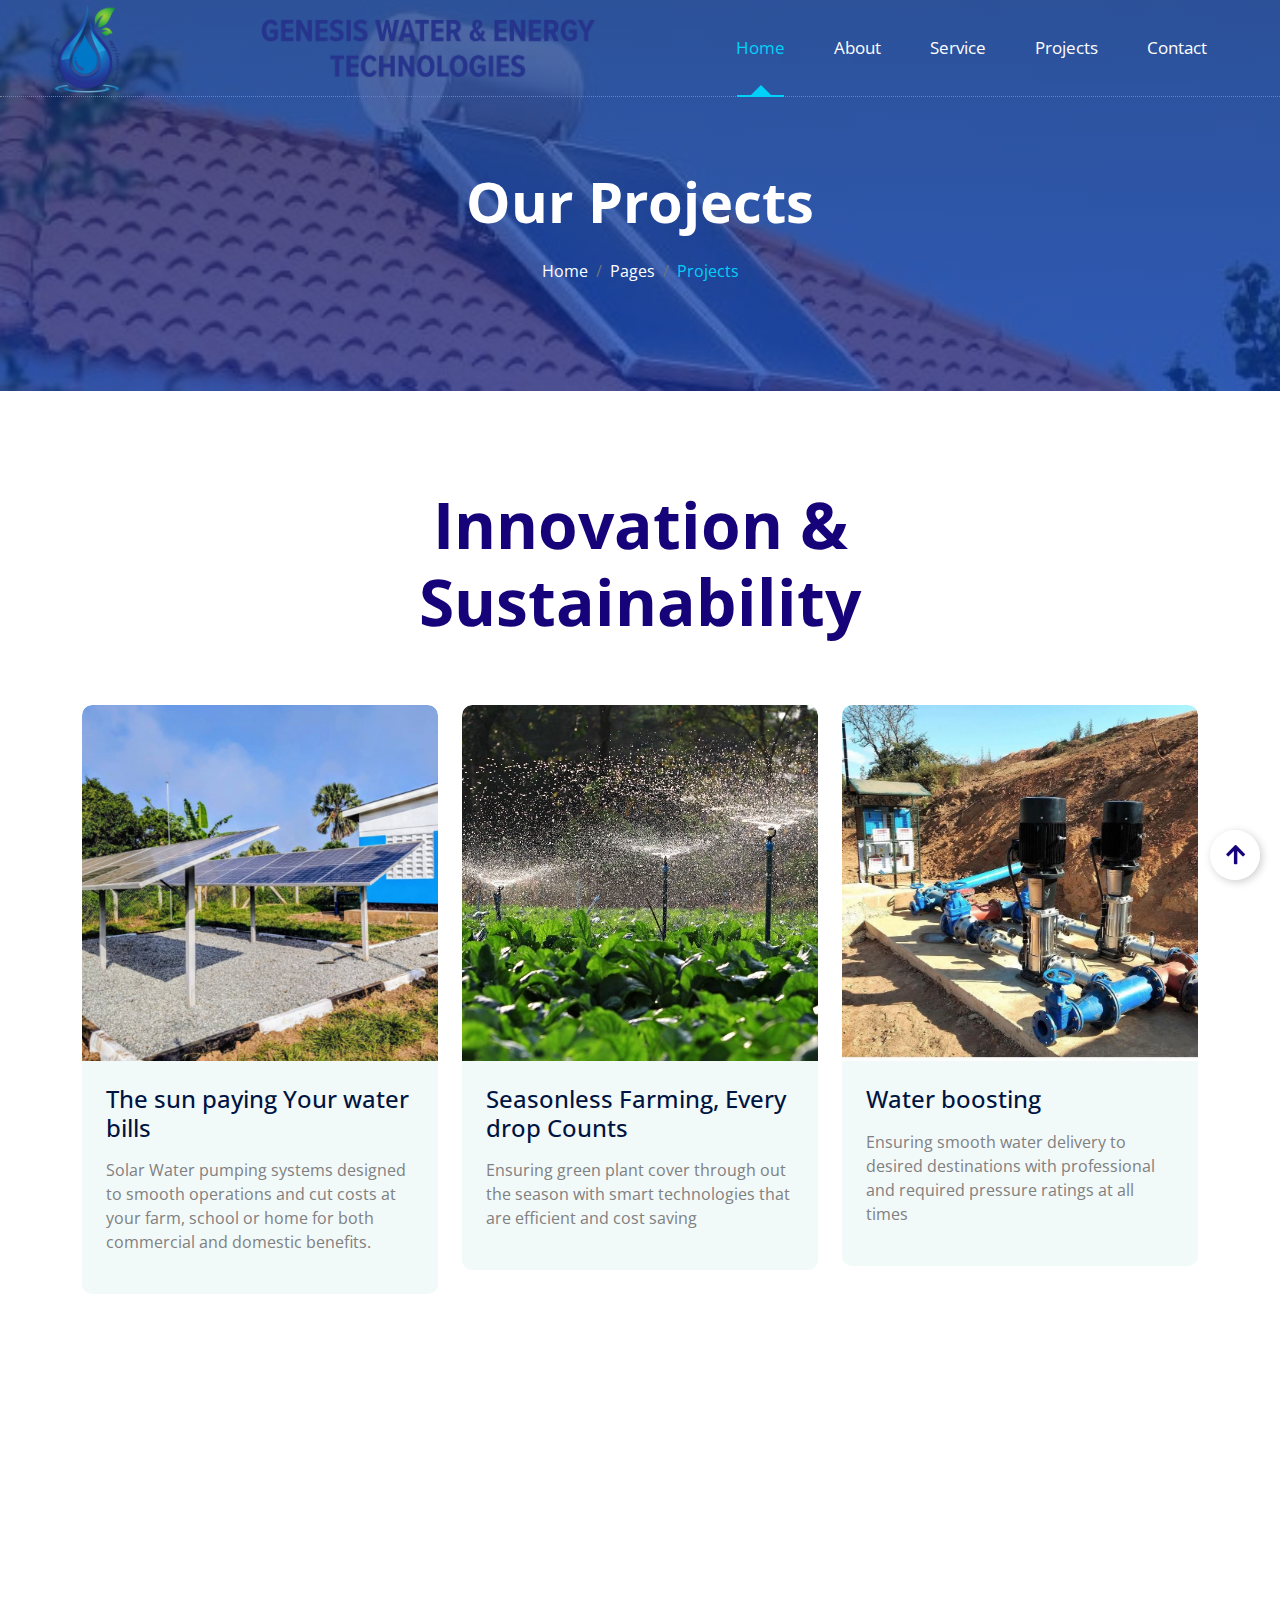
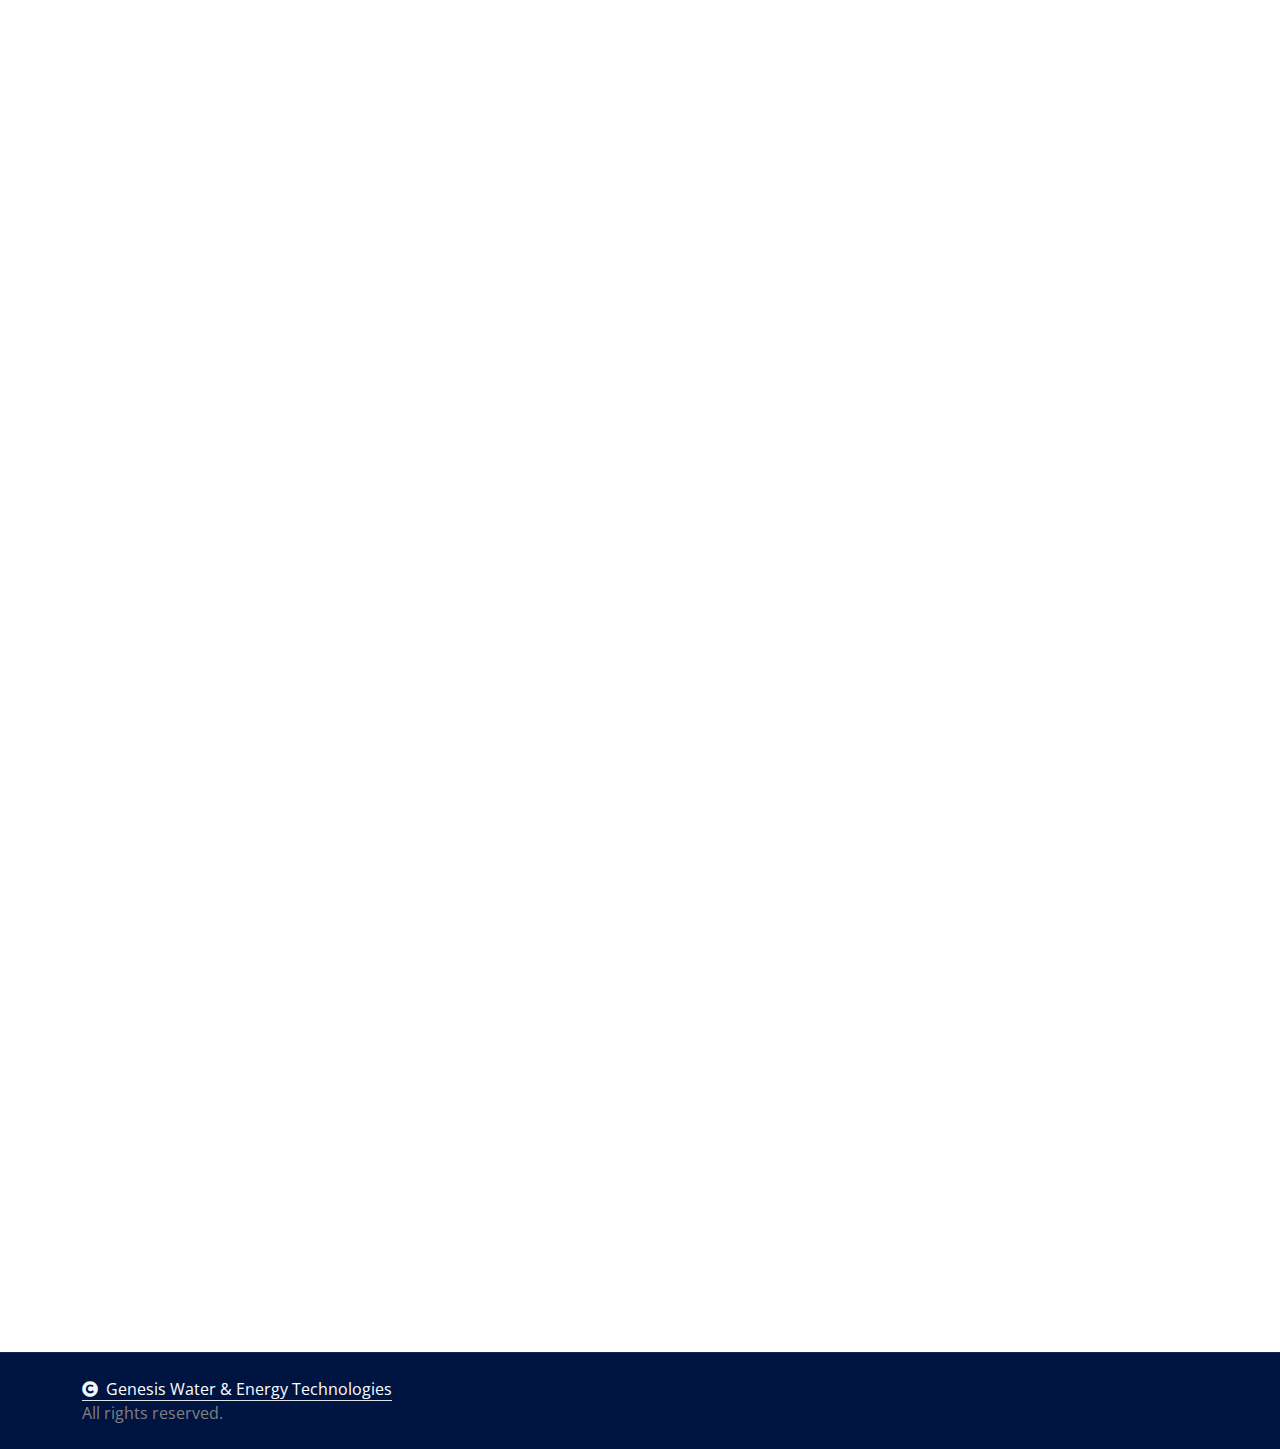
<file: blog.html>
<!DOCTYPE html>
<html lang="en">

    <head>
        <meta charset="utf-8">
        <title>Genesis Water & Energy Technologies</title>
        <meta content="width=device-width, initial-scale=1.0" name="viewport">
        <meta content="" name="keywords">
        <meta content="" name="description">

        <!-- Google Web Fonts -->
        <link rel="preconnect" href="https://fonts.googleapis.com">
        <link rel="preconnect" href="https://fonts.gstatic.com" crossorigin>
        <link href="https://fonts.googleapis.com/css2?family=Open+Sans:ital,wdth,wght@0,75..100,300..800;1,75..100,300..800&family=Playfair+Display:ital,wght@0,400..900;1,400..900&display=swap" rel="stylesheet"> 

        <!-- Icon Font Stylesheet -->
        <link rel="stylesheet" href="https://use.fontawesome.com/releases/v5.15.4/css/all.css"/>
        <link href="https://cdn.jsdelivr.net/npm/bootstrap-icons@1.4.1/font/bootstrap-icons.css" rel="stylesheet">

        <!-- Libraries Stylesheet -->
        <link href="lib/animate/animate.min.css" rel="stylesheet">
        <link href="lib/owlcarousel/assets/owl.carousel.min.css" rel="stylesheet">


        <!-- Customized Bootstrap Stylesheet -->
        <link href="css/bootstrap.min.css" rel="stylesheet">

        <!-- Template Stylesheet -->
        <link href="css/style.css" rel="stylesheet">

        <link rel="icon" type="image/x-icon" href="logicon2.ico">
    </head>

    <body>

        <!-- Spinner Start -->
        <div id="spinner" class="show bg-white position-fixed translate-middle w-100 vh-100 top-50 start-50 d-flex align-items-center justify-content-center">
            <div class="spinner-border text-primary" style="width: 3rem; height: 3rem;" role="status">
                <span class="sr-only">Loading...</span>
            </div>
        </div>
        <!-- Spinner End -->

        <!-- Navbar & Hero Start -->
        <div class="container-fluid position-relative p-0">
            <nav class="navbar navbar-expand-lg navbar-light px-4 px-lg-5 py-3 py-lg-0">
                <div class="d-flex align-items-center w-100" style="min-height:60px;">
                    <img src="img2/loggI2.png" alt="Logo" class="navbar-logo logo-left">
                    <div class="flex-grow-1 d-flex justify-content-center">
                        <img src="img2/loggW2.png" alt="Logo" class="navbar-logo logo-center">
                    </div>
                    <!-- <div class="d-none d-lg-flex align-items-center ms-auto collapse navbar-collapse">
                        <div class="navbar-nav py-0">
                            <a href="index.html" class="nav-item nav-link active">Home</a>
                            <a href="about.html" class="nav-item nav-link">About</a>
                            <a href="service.html" class="nav-item nav-link">Service</a>
                            <a href="blog.html" class="nav-item nav-link">Blog</a>
                            <a href="contact.html" class="nav-item nav-link">Contact</a>
                        </div>
                    </div> -->
                    <button class="navbar-toggler ms-2 d-lg-none" type="button" data-bs-toggle="collapse" data-bs-target="#navbarCollapse">
                        <span class="fa fa-bars"></span>
                    </button>
                </div>
                <style>
        body, h1, h2, h3, h4, h5, h6, p, a, li, .btn, .nav-link, .dropdown-item, .feature-item, .about-item, .service-item, .product-content, .blog-content, .team-item, .testimonial-item, .footer-item {
            font-family: 'Proxima Nova', 'Open Sans', Arial, sans-serif !important;
        }
        .navbar-logo {
            display: block;
        }
        .logo-left {
            height: 90px;
            max-height: 120px;
            width: auto;
            margin-right: 0;
        }
        .logo-center {
            height: 60px;
            max-height: 80px;
            width: auto;
        }
        .navbar-toggler {
            align-self: center;
        }
        @media (max-width: 991.98px) {
            .logo-left {
                height: 60px;
                max-height: 70px;
            }
            .logo-center {
                height: 38px;
                max-height: 42px;
            }
            .d-none.d-lg-flex {
                display: none !important;
            }
        }
        @media (min-width: 992px) {
            .navbar-nav {
                gap: 1.5rem;
            }
        }
                </style>
                <!-- <button class="navbar-toggler" type="button" data-bs-toggle="collapse" data-bs-target="#navbarCollapse">
                    <span class="fa fa-bars"></span>
                </button> -->
                <div class="collapse navbar-collapse" id="navbarCollapse">
                    <div class="navbar-nav ms-auto py-0">
                        <a href="index.html" class="nav-item nav-link active">Home</a>
                        <a href="about.html" class="nav-item nav-link">About</a>
                        <a href="service.html" class="nav-item nav-link">Service</a>
                        <a href="blog.html" class="nav-item nav-link">Projects</a>
                        <!-- <div class="nav-item dropdown">
                            <a href="#" class="nav-link dropdown-toggle" data-bs-toggle="dropdown">Pages</a>
                            <div class="dropdown-menu m-0">
                                <a href="feature.html" class="dropdown-item">Our Feature</a>
                                <a href="product.html" class="dropdown-item">Our Product</a>
                                <a href="team.html" class="dropdown-item">Our Team</a>
                                <a href="testimonial.html" class="dropdown-item">Testimonial</a>
                                <a href="404.html" class="dropdown-item">404 Page</a>
                            </div>
                        </div> -->
                        <a href="contact.html" class="nav-item nav-link">Contact</a>
                    </div>
                    <!-- <div class="d-none d-xl-flex me-3">
                        <div class="d-flex flex-column pe-3 border-end border-primary">
                            <span class="text-body">Get Free Delivery</span>
                            <a href="tel:+4733378901"><span class="text-primary">Free: + 0123 456 7890</span></a>
                        </div>
                    </div> -->
                    <!-- <button class="btn btn-primary btn-md-square d-flex flex-shrink-0 mb-3 mb-lg-0 rounded-circle me-3" data-bs-toggle="modal" data-bs-target="#searchModal"><i class="fas fa-search"></i></button> -->
                    <!-- <a href="" class="btn btn-primary rounded-pill d-inline-flex flex-shrink-0 py-2 px-4">Order Now</a> -->
                </div>
            </nav>

        <!-- Navbar & Hero Start -->
        <!-- <div class="container-fluid position-relative p-0">
            <nav class="navbar navbar-expand-lg navbar-light px-4 px-lg-5 py-3 py-lg-0">
                <a href="" class="navbar-brand p-0">
                    <h1 class="text-primary"><i class="fas fa-hand-holding-water me-3"></i>Acuas</h1>
                </a>
                <button class="navbar-toggler" type="button" data-bs-toggle="collapse" data-bs-target="#navbarCollapse">
                    <span class="fa fa-bars"></span>
                </button>
                <div class="collapse navbar-collapse" id="navbarCollapse">
                    <div class="navbar-nav ms-auto py-0">
                        <a href="index.html" class="nav-item nav-link">Home</a>
                        <a href="about.html" class="nav-item nav-link">About</a>
                        <a href="service.html" class="nav-item nav-link">Service</a>
                        <a href="blog.html" class="nav-item nav-link active">Blog</a>
                        <div class="nav-item dropdown">
                            <a href="#" class="nav-link dropdown-toggle" data-bs-toggle="dropdown">Pages</a>
                            <div class="dropdown-menu m-0">
                                <a href="feature.html" class="dropdown-item">Our Feature</a>
                                <a href="product.html" class="dropdown-item">Our Product</a>
                                <a href="team.html" class="dropdown-item">Our Team</a>
                                <a href="testimonial.html" class="dropdown-item">Testimonial</a>
                                <a href="404.html" class="dropdown-item">404 Page</a>
                            </div>
                        </div>
                        <a href="contact.html" class="nav-item nav-link">Contact</a>
                    </div>
                    <div class="d-none d-xl-flex me-3">
                        <div class="d-flex flex-column pe-3 border-end border-primary">
                            <span class="text-body">Get Free Delivery</span>
                            <a href="tel:+4733378901"><span class="text-primary">Free: + 0123 456 7890</span></a>
                        </div>
                    </div>
                    <button class="btn btn-primary btn-md-square d-flex flex-shrink-0 mb-3 mb-lg-0 rounded-circle me-3" data-bs-toggle="modal" data-bs-target="#searchModal"><i class="fas fa-search"></i></button>
                    <a href="" class="btn btn-primary rounded-pill d-inline-flex flex-shrink-0 py-2 px-4">Order Now</a>
                </div>
            </nav> -->

            <!-- Header Start -->
            <div class="container-fluid bg-breadcrumb">
                <div class="container text-center py-5" style="max-width: 900px;">
                    <h4 class="text-white display-4 mb-4 wow fadeInDown" data-wow-delay="0.1s">Our Projects</h4>
                    <ol class="breadcrumb d-flex justify-content-center mb-0 wow fadeInDown" data-wow-delay="0.3s">
                        <li class="breadcrumb-item"><a href="index.html">Home</a></li>
                        <li class="breadcrumb-item"><a href="#">Pages</a></li>
                        <li class="breadcrumb-item active text-primary">Projects</li>
                    </ol>    
                </div>
            </div>
            <!-- Header End -->
        </div>
        <!-- Navbar & Hero End -->

        <!-- Modal Search Start -->
        <div class="modal fade" id="searchModal" tabindex="-1" aria-labelledby="exampleModalLabel" aria-hidden="true">
            <div class="modal-dialog modal-fullscreen">
                <div class="modal-content rounded-0">
                    <div class="modal-header">
                        <h4 class="modal-title mb-0" id="exampleModalLabel">Search by keyword</h4>
                        <button type="button" class="btn-close" data-bs-dismiss="modal" aria-label="Close"></button>
                    </div>
                    <div class="modal-body d-flex align-items-center">
                        <div class="input-group w-75 mx-auto d-flex">
                            <input type="search" class="form-control p-3" placeholder="keywords" aria-describedby="search-icon-1">
                            <span id="search-icon-1" class="input-group-text btn border p-3"><i class="fa fa-search text-white"></i></span>
                        </div>
                    </div>
                </div>
            </div>
        </div>
        <!-- Modal Search End -->

        <!-- Blog Start -->
        <div class="container-fluid blog py-5">
            <div class="container py-5">
                <div class="text-center mx-auto pb-5 wow fadeInUp" data-wow-delay="0.2s" style="max-width: 800px;">
                    <!-- <h4 class="text-uppercase text-primary">. . .</h4> -->
                    <h1 class="display-3 text-capitalize mb-3" style="color:#160279;">Innovation & Sustainability</h1>
                </div>

                <div class="row g-4 justify-content-center">

                    <div class="col-lg-6 col-xl-4 wow fadeInUp" data-wow-delay="0.2s">
                        <div class="blog-item">
                            <div class="blog-img">
                                <img src="img2/IMG_7187.PNG" class="img-fluid rounded-top w-100" alt="">
                                <!-- <div class="blog-date px-4 py-2"><i class="fa fa-calendar-alt me-1"></i> Jan 12 2025</div> -->
                            </div>
                            <div class="blog-content rounded-bottom p-4">
                                <a href="#" class="h4 d-inline-block mb-3">The sun paying Your water bills</a>
                                <p>Solar Water pumping systems designed to smooth operations and cut costs at your farm, school or home for both commercial and domestic benefits.</p>
                                <!-- <a href="#" class="fw-bold text-secondary">Read More <i class="fa fa-angle-right"></i></a> -->
                            </div>
                        </div>
                    </div>
                    <div class="col-lg-6 col-xl-4 wow fadeInUp" data-wow-delay="0.4s">
                        <div class="blog-item">
                            <div class="blog-img">
                                <img src="img2/IMG_0463.JPG" class="img-fluid rounded-top w-100" alt="">
                                <!-- <div class="blog-date px-4 py-2"><i class="fa fa-calendar-alt me-1"></i> Jan 12 2025</div> -->
                            </div>
                            <div class="blog-content rounded-bottom p-4">
                                <a href="#" class="h4 d-inline-block mb-3">Seasonless Farming, Every drop Counts</a>
                                <p>Ensuring green plant cover through out the season with smart technologies that are efficient and cost saving</p>
                                <!-- <a href="#" class="fw-bold text-secondary">Read More <i class="fa fa-angle-right"></i></a> -->
                            </div>
                        </div>
                    </div>


                    
                    <div class="col-lg-6 col-xl-4 wow fadeInUp" data-wow-delay="0.6s">
                        <div class="blog-item">
                            <div class="blog-img">
                                <img src="img2/pipesoil.PNG" class="img-fluid rounded-top w-100" alt="">
                                <!-- <div class="blog-date px-4 py-2"><i class="fa fa-calendar-alt me-1"></i> Jan 12 2025</div> -->
                            </div>
                            <div class="blog-content rounded-bottom p-4">
                                <a href="#" class="h4 d-inline-block mb-3">Water boosting</a>
                                <p>Ensuring smooth water delivery to desired destinations with professional and required pressure ratings at all times</p>
                                <!-- <a href="#" class="fw-bold text-secondary">Read More <i class="fa fa-angle-right"></i></a> -->
                            </div>
                        </div>
                    </div>
                </div>


                <div class="row g-4 justify-content-center">
                    <div class="col-lg-6 col-xl-4 wow fadeInUp" data-wow-delay="0.2s">
                        <div class="blog-item">
                            <div class="blog-img">
                                <img src="img2/blupit.JPG" class="img-fluid rounded-top w-100" alt="">
                                <!-- <div class="blog-date px-4 py-2"><i class="fa fa-calendar-alt me-1"></i> Jan 12 2025</div> -->
                            </div>
                            <div class="blog-content rounded-bottom p-4">
                                <a href="#" class="h4 d-inline-block mb-3">Engineered Connectivity, Reliable Supply</a>
                                <p>Swimmig pools  designed and connected to give a luxurious water flow anytime anywhere</p>
                                <!-- <a href="#" class="fw-bold text-secondary">Read More <i class="fa fa-angle-right"></i></a> -->
                            </div>
                        </div>
                    </div>
                    <div class="col-lg-6 col-xl-4 wow fadeInUp" data-wow-delay="0.4s">
                        <div class="blog-item">
                            <div class="blog-img">
                                <img src="img2/longtank.jpeg" class="img-fluid rounded-top w-100" alt="">
                                <!-- <div class="blog-date px-4 py-2"><i class="fa fa-calendar-alt me-1"></i> Jan 12 2025</div> -->
                            </div>
                            <div class="blog-content rounded-bottom p-4">
                                <a href="#" class="h4 d-inline-block mb-3">Capacity You Can Trust</a>
                                <p>Durable tanks designed to meet residential, commercial, and agricultural needs.</p>
                                <!-- <a href="#" class="fw-bold text-secondary">Read More <i class="fa fa-angle-right"></i></a> -->
                            </div>
                        </div>
                    </div>
                    <div class="col-lg-6 col-xl-4 wow fadeInUp" data-wow-delay="0.6s">
                        <div class="blog-item">
                            <div class="blog-img">
                                <img src="img2/IMG_8052.JPG" class="img-fluid rounded-top w-100" alt="">
                                <!-- <div class="blog-date px-4 py-2"><i class="fa fa-calendar-alt me-1"></i> Jan 12 2025</div> -->
                            </div>
                            <div class="blog-content rounded-bottom p-4">
                                <a href="#" class="h4 d-inline-block mb-3">Clean Water, Right Beneath Your Feet</a>
                                <p>Safe, professional water source establishment tailored to your needs.</p>
                                <!-- <a href="#" class="fw-bold text-secondary">Read More <i class="fa fa-angle-right"></i></a> -->
                            </div>
                        </div>
                    </div>
                </div>

                <div class="row g-4 justify-content-center">
                    <div class="col-lg-6 col-xl-4 wow fadeInUp" data-wow-delay="0.2s">
                        <div class="blog-item">
                            <div class="blog-img">
                                <img src="img2/woa.JPG" class="img-fluid rounded-top w-100" alt="">
                                <!-- <div class="blog-date px-4 py-2"><i class="fa fa-calendar-alt me-1"></i> Jan 12 2025</div> -->
                            </div>
                            <div class="blog-content rounded-bottom p-4">
                                <a href="#" class="h4 d-inline-block mb-3">Technology That Delivers Purity.</a>
                                <p>Our filters remove impurities to provide safe, clean, and great-tasting water.</p>
                                <!-- <a href="#" class="fw-bold text-secondary">Read More <i class="fa fa-angle-right"></i></a> -->
                            </div>
                        </div>
                    </div>
                    <div class="col-lg-6 col-xl-4 wow fadeInUp" data-wow-delay="0.4s">
                        <div class="blog-item">
                            <div class="blog-img">
                                <img src="img2/IMG_1381.PNG" class="img-fluid rounded-top w-100" alt="">
                                <!-- <div class="blog-date px-4 py-2"><i class="fa fa-calendar-alt me-1"></i> Jan 12 2025</div> -->
                            </div>
                            <div class="blog-content rounded-bottom p-4">
                                <a href="#" class="h4 d-inline-block mb-3">Reliable Power, Anytime.</a>
                                <p>Built for efficiency and durability, these generators keep your operations running smoothly during outages.</p>
                                <!-- <a href="#" class="fw-bold text-secondary">Read More <i class="fa fa-angle-right"></i></a> -->
                            </div>
                        </div>
                    </div>
                    <!-- <div class="col-lg-6 col-xl-4 wow fadeInUp" data-wow-delay="0.6s">
                        <div class="blog-item">
                            <div class="blog-img">
                                <img src="img2/IMG_8052.JPG" class="img-fluid rounded-top w-100" alt="">
                            </div>
                            <div class="blog-content rounded-bottom p-4">
                                <a href="#" class="h4 d-inline-block mb-3">Clean Water, Right Beneath Your Feet</a>
                                <p>Safe, professional water source establishment tailored to your needs.</p>
                            </div>
                        </div>
                    </div> -->
                </div>


            </div>
        </div>
        <!-- Blog End -->

        <!-- Footer Start -->
        <div class="container-fluid footer py-5 wow fadeIn" data-wow-delay="0.2s">
            <div class="container py-5">
                <div class="row g-5 mb-5 align-items-center">
                    <!-- <div class="col-lg-7">
                        <div class="position-relative mx-auto">
                            <input class="form-control rounded-pill w-100 py-3 ps-4 pe-5" type="text" placeholder="Email address to Subscribe">
                            <button type="button" class="btn btn-secondary rounded-pill position-absolute top-0 end-0 py-2 px-4 mt-2 me-2">Subscribe</button>
                        </div>
                    </div> -->


                    <!-- <div class="col-lg-5">
                        <div class="d-flex align-items-center justify-content-center justify-content-lg-end">
                            <a class="btn btn-secondary btn-md-square rounded-circle me-3" href=""><i class="fab fa-facebook-f"></i></a>
                            <a class="btn btn-secondary btn-md-square rounded-circle me-3" href=""><i class="fab fa-twitter"></i></a>
                            <a class="btn btn-secondary btn-md-square rounded-circle me-3" href=""><i class="fab fa-instagram"></i></a>
                            <a class="btn btn-secondary btn-md-square rounded-circle me-0" href=""><i class="fab fa-linkedin-in"></i></a>
                        </div>
                    </div> -->
                </div>
                <div class="row g-5">
                    <!-- <div class="col-md-6 col-lg-6 col-xl-3">
                        <div class="footer-item d-flex flex-column">
                            
                            <div class="position-relative">
                                <input class="form-control rounded-pill w-100 py-3 ps-4 pe-5" type="text" placeholder="Enter your email">
                                <button type="button" class="btn btn-secondary rounded-pill position-absolute top-0 end-0 py-2 mt-2 me-2">SignUp</button>
                            </div>
                        </div>
                    </div> -->
                    <div class="col-md-6 col-lg-6 col-xl-3">
                        <div class="footer-item d-flex flex-column">
                            <h4 class="text-white mb-4">Quick links</h4>
                            <a href="index.html"><i class="fas fa-angle-right me-2"></i> Home</a>
                            <a href="about.html"><i class="fas fa-angle-right me-2"></i> About</a>
                            <a href="service.html"><i class="fas fa-angle-right me-2"></i> Services</a>
                            <a href="contact.html"><i class="fas fa-angle-right me-2"></i> Contact us</a>
                            <a href="about.html"><i class="fas fa-angle-right me-2"></i> About Us</a>
                            <a href="https://munatherapyuganda.com"><i class="fas fa-angle-right me-2"></i> Blog</a>
                        </div>
                    </div>
                    <div class="col-md-6 col-lg-6 col-xl-3">
                        <div class="footer-item d-flex flex-column">
                            <h4 class="text-white mb-4">Business Hours</h4>
                            <div class="mb-3">
                                <h6 class="text-muted mb-0">Mon - Saturday:</h6>
                                <p class="text-white mb-0">08.00 am to 05.00 pm</p>
                            </div>
                            <!-- <div class="mb-3">
                                <h6 class="text-muted mb-0">Saturday:</h6>
                                <p class="text-white mb-0">10.00 am to 05.00 pm</p>
                            </div>
                            <div class="mb-3">
                                <h6 class="text-muted mb-0">Vacation:</h6>
                                <p class="text-white mb-0">All Sunday is our vacation</p>
                            </div> -->
                        </div>
                    </div>
                    <div class="col-md-6 col-lg-6 col-xl-3">
                        <div class="footer-item d-flex flex-column">
                            <h4 class="text-white mb-4">Contact Info</h4>
                            <a href="#"><i class="fa fa-map-marker-alt me-2"></i> Plot 39 Naboa Road, Mbale City</a>
                            <a href="tel:+256 703 006727"><i class="fas fa-phone me-2"></i> 0703006727 / 0762527988 / 0774557317</a>
                            <a href="mailto:genesiswaterandenergytechnolog@gmail.com"><i class="fas fa-envelope me-2"></i> genesiswaterandenergytechnolog@gmail.com</a>
                            <!-- <a href="mailto:info@example.com"><i class="fas fa-envelope me-2"></i> info@example.com</a> -->
                            
                            <!-- <a href="tel:+012 345 67890" class="mb-3"><i class="fas fa-print me-2"></i> +012 345 67890</a> -->
                        </div>
                    </div>
                </div>
            </div>
        </div>
        <!-- Footer End -->
        
        <!-- Copyright Start -->
        <div class="container-fluid copyright py-4">
            <div class="container">
                <div class="row g-4 align-items-center">
                    <div class="col-md-6 text-center text-md-start mb-md-0">
                        <span class="text-body"><a href="#" class="border-bottom text-white"><i class="fas fa-copyright text-light me-2"></i>Genesis Water & Energy Technologies <br></a>All rights reserved.</span>
                    </div>
                    <!-- <div class="col-md-6 text-center text-md-end text-body">
                        Designed By <a class="border-bottom text-white" href="https://samjodigital.com">SAMJO DIGITAL SOLUTIONS</a>
                    </div> -->
                </div>
            </div>
        </div>
        <!-- Copyright End -->

        <!-- Footer Start -->
        <!-- <div class="container-fluid footer py-5 wow fadeIn" data-wow-delay="0.2s">
            <div class="container py-5">
                <div class="row g-5 mb-5 align-items-center">
                    <div class="col-lg-7">
                        <div class="position-relative mx-auto">
                            <input class="form-control rounded-pill w-100 py-3 ps-4 pe-5" type="text" placeholder="Email address to Subscribe">
                            <button type="button" class="btn btn-secondary rounded-pill position-absolute top-0 end-0 py-2 px-4 mt-2 me-2">Subscribe</button>
                        </div>
                    </div>
                    <div class="col-lg-5">
                        <div class="d-flex align-items-center justify-content-center justify-content-lg-end">
                            <a class="btn btn-secondary btn-md-square rounded-circle me-3" href=""><i class="fab fa-facebook-f"></i></a>
                            <a class="btn btn-secondary btn-md-square rounded-circle me-3" href=""><i class="fab fa-twitter"></i></a>
                            <a class="btn btn-secondary btn-md-square rounded-circle me-3" href=""><i class="fab fa-instagram"></i></a>
                            <a class="btn btn-secondary btn-md-square rounded-circle me-0" href=""><i class="fab fa-linkedin-in"></i></a>
                        </div>
                    </div>
                </div>
                <div class="row g-5">
                    <div class="col-md-6 col-lg-6 col-xl-3">
                        <div class="footer-item d-flex flex-column">
                            <div class="footer-item">
                                <h3 class="text-white mb-4"><i class="fas fa-hand-holding-water text-primary me-3"></i>Acuas</h3>
                                <p class="mb-3">Dolor amet sit justo amet elitr clita ipsum elitr est.Lorem ipsum dolor sit amet, consectetur adipiscing elit consectetur adipiscing elit.</p>
                            </div>
                            <div class="position-relative">
                                <input class="form-control rounded-pill w-100 py-3 ps-4 pe-5" type="text" placeholder="Enter your email">
                                <button type="button" class="btn btn-secondary rounded-pill position-absolute top-0 end-0 py-2 mt-2 me-2">SignUp</button>
                            </div>
                        </div>
                    </div>
                    <div class="col-md-6 col-lg-6 col-xl-3">
                        <div class="footer-item d-flex flex-column">
                            <h4 class="text-white mb-4">About Us</h4>
                            <a href="#"><i class="fas fa-angle-right me-2"></i> Why Choose Us</a>
                            <a href="#"><i class="fas fa-angle-right me-2"></i> Free Water Bottles</a>
                            <a href="#"><i class="fas fa-angle-right me-2"></i> Water Dispensers</a>
                            <a href="#"><i class="fas fa-angle-right me-2"></i> Bottled Water Coolers</a>
                            <a href="#"><i class="fas fa-angle-right me-2"></i> Contact us</a>
                            <a href="#"><i class="fas fa-angle-right me-2"></i> Terms & Conditions</a>
                        </div>
                    </div>
                    <div class="col-md-6 col-lg-6 col-xl-3">
                        <div class="footer-item d-flex flex-column">
                            <h4 class="text-white mb-4">Business Hours</h4>
                            <div class="mb-3">
                                <h6 class="text-muted mb-0">Mon - Friday:</h6>
                                <p class="text-white mb-0">09.00 am to 07.00 pm</p>
                            </div>
                            <div class="mb-3">
                                <h6 class="text-muted mb-0">Saturday:</h6>
                                <p class="text-white mb-0">10.00 am to 05.00 pm</p>
                            </div>
                            <div class="mb-3">
                                <h6 class="text-muted mb-0">Vacation:</h6>
                                <p class="text-white mb-0">All Sunday is our vacation</p>
                            </div>
                        </div>
                    </div>
                    <div class="col-md-6 col-lg-6 col-xl-3">
                        <div class="footer-item d-flex flex-column">
                            <h4 class="text-white mb-4">Contact Info</h4>
                            <a href="#"><i class="fa fa-map-marker-alt me-2"></i> 123 Street, New York, USA</a>
                            <a href="mailto:info@example.com"><i class="fas fa-envelope me-2"></i> info@example.com</a>
                            <a href="mailto:info@example.com"><i class="fas fa-envelope me-2"></i> info@example.com</a>
                            <a href="tel:+012 345 67890"><i class="fas fa-phone me-2"></i> +012 345 67890</a>
                            <a href="tel:+012 345 67890" class="mb-3"><i class="fas fa-print me-2"></i> +012 345 67890</a>
                        </div>
                    </div>
                </div>
            </div>
        </div> -->
        <!-- Footer End -->

        
        <!-- Copyright Start -->
        <!-- <div class="container-fluid copyright py-4">
            <div class="container">
                <div class="row g-4 align-items-center">
                    <div class="col-md-6 text-center text-md-start mb-md-0">
                        <span class="text-body"><a href="#" class="border-bottom text-white"><i class="fas fa-copyright text-light me-2"></i>Your Site Name</a>, All right reserved.</span>
                    </div>
                    <div class="col-md-6 text-center text-md-end text-body">
                        Designed By <a class="border-bottom text-white" href="https://htmlcodex.com">HTML Codex</a>
                    </div>
                </div>
            </div>
        </div> -->
        <!-- Copyright End -->


        <!-- Back to Top -->
        <a href="#" class="back-to-top"><i class="fa fa-arrow-up"></i></a>   

        
    <!-- JavaScript Libraries -->
    <script src="https://ajax.googleapis.com/ajax/libs/jquery/3.6.4/jquery.min.js"></script>
    <script src="https://cdn.jsdelivr.net/npm/bootstrap@5.0.0/dist/js/bootstrap.bundle.min.js"></script>
    <script src="lib/wow/wow.min.js"></script>
    <script src="lib/easing/easing.min.js"></script>
    <script src="lib/waypoints/waypoints.min.js"></script>
    <script src="lib/counterup/counterup.min.js"></script>
    <script src="lib/owlcarousel/owl.carousel.min.js"></script>
    

    <!-- Template Javascript -->
    <script src="js/main.js"></script>
    </body>

</html>
</file>
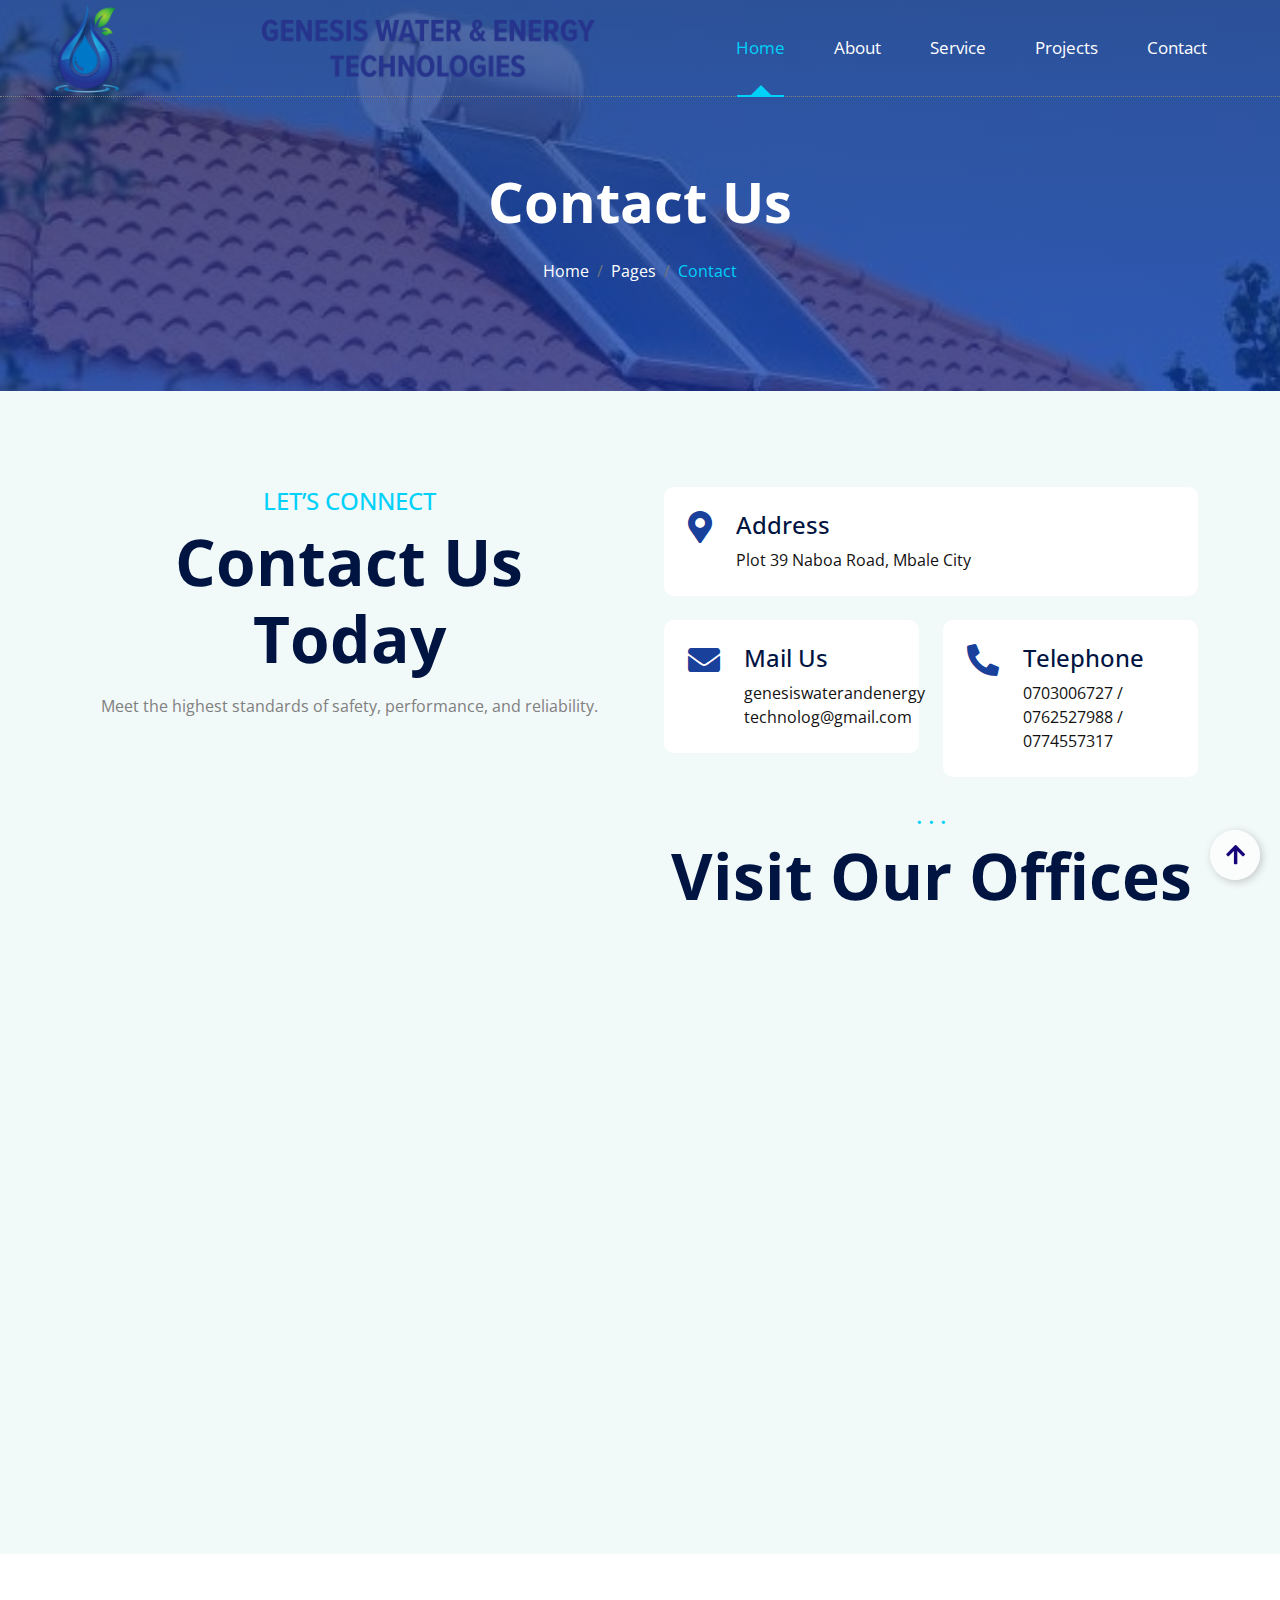
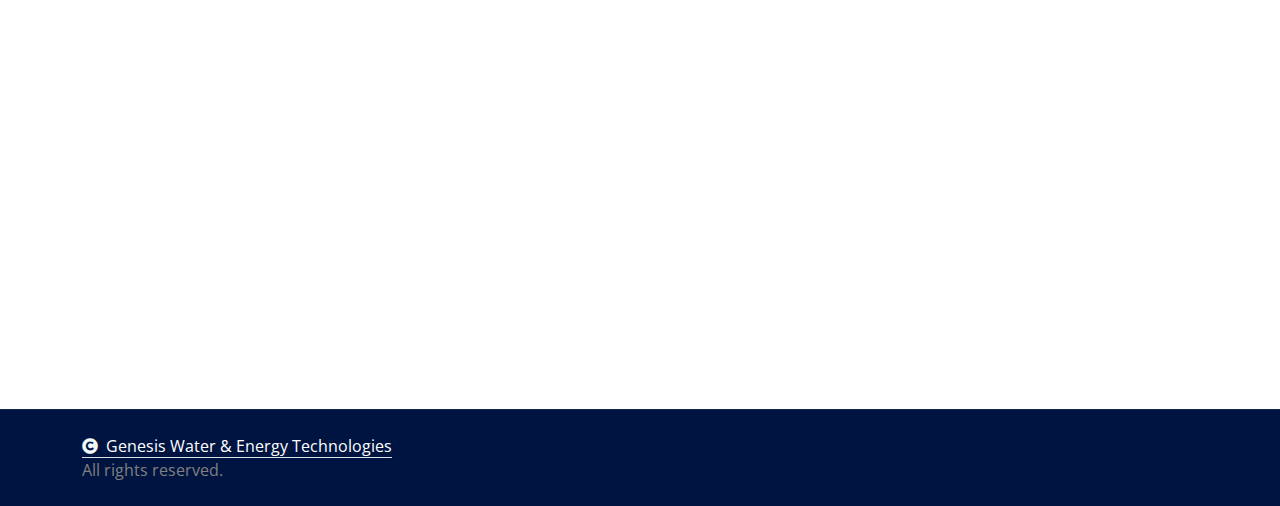
<file: contact.html>
<!DOCTYPE html>
<html lang="en">

    <head>
        <meta charset="utf-8">
        <title>Genesis Water & Energy Technologies</title>
        <meta content="width=device-width, initial-scale=1.0" name="viewport">
        <meta content="water solutions Uganda, energy technologies, irrigation systems, solar water pumps, generators, borehole drilling Uganda, water treatment, swimming pool construction, water tanks, irrigation accessories, water supply systems, solar panels Uganda, renewable energy, repair and maintenance water systems, Genesis Water and Energy Technologies" name="keywords">
        <meta content="Genesis Water & Energy Technologies provides innovative and sustainable solutions in irrigation systems, water supply, boreholes, solar energy, generators, and water treatment. We empower communities with reliable, affordable, and eco-friendly technologies across Uganda and East Africa." name="description">

        <!-- Google Web Fonts -->
        <link rel="preconnect" href="https://fonts.googleapis.com">
        <link rel="preconnect" href="https://fonts.gstatic.com" crossorigin>
        <link href="https://fonts.googleapis.com/css2?family=Open+Sans:ital,wdth,wght@0,75..100,300..800;1,75..100,300..800&family=Playfair+Display:ital,wght@0,400..900;1,400..900&display=swap" rel="stylesheet"> 

        <!-- Icon Font Stylesheet -->
        <link rel="stylesheet" href="https://use.fontawesome.com/releases/v5.15.4/css/all.css"/>
        <link href="https://cdn.jsdelivr.net/npm/bootstrap-icons@1.4.1/font/bootstrap-icons.css" rel="stylesheet">

        <!-- Libraries Stylesheet -->
        <link href="lib/animate/animate.min.css" rel="stylesheet">
        <link href="lib/owlcarousel/assets/owl.carousel.min.css" rel="stylesheet">


        <!-- Customized Bootstrap Stylesheet -->
        <link href="css/bootstrap.min.css" rel="stylesheet">

        <!-- Template Stylesheet -->
        <link href="css/style.css" rel="stylesheet">

        <link rel="icon" type="image/x-icon" href="logicon2.ico">



    </head>

    <body>

        <!-- Spinner Start -->
        <div id="spinner" class="show bg-white position-fixed translate-middle w-100 vh-100 top-50 start-50 d-flex align-items-center justify-content-center">
            <div class="spinner-border text-primary" style="width: 3rem; height: 3rem;" role="status">
                <span class="sr-only">Loading...</span>
            </div>
        </div>
        <!-- Spinner End -->

        <!-- Navbar & Hero Start -->
        <div class="container-fluid position-relative p-0">
            <nav class="navbar navbar-expand-lg navbar-light px-4 px-lg-5 py-3 py-lg-0">
                <div class="d-flex align-items-center w-100" style="min-height:60px;">
                    <img src="img2/loggI2.png" alt="Logo" class="navbar-logo logo-left">
                    <div class="flex-grow-1 d-flex justify-content-center">
                        <img src="img2/loggW2.png" alt="Logo" class="navbar-logo logo-center">
                    </div>
                    <!-- <div class="d-none d-lg-flex align-items-center ms-auto collapse navbar-collapse">
                        <div class="navbar-nav py-0">
                            <a href="index.html" class="nav-item nav-link active">Home</a>
                            <a href="about.html" class="nav-item nav-link">About</a>
                            <a href="service.html" class="nav-item nav-link">Service</a>
                            <a href="blog.html" class="nav-item nav-link">Blog</a>
                            <a href="contact.html" class="nav-item nav-link">Contact</a>
                        </div>
                    </div> -->
                    <button class="navbar-toggler ms-2 d-lg-none" type="button" data-bs-toggle="collapse" data-bs-target="#navbarCollapse">
                        <span class="fa fa-bars"></span>
                    </button>
                </div>
                <style>
        body, h1, h2, h3, h4, h5, h6, p, a, li, .btn, .nav-link, .dropdown-item, .feature-item, .about-item, .service-item, .product-content, .blog-content, .team-item, .testimonial-item, .footer-item {
            font-family: 'Proxima Nova', 'Open Sans', Arial, sans-serif !important;
        }
        .navbar-logo {
            display: block;
        }
        .logo-left {
            height: 90px;
            max-height: 120px;
            width: auto;
            margin-right: 0;
        }
        .logo-center {
            height: 60px;
            max-height: 80px;
            width: auto;
        }
        .navbar-toggler {
            align-self: center;
        }
        @media (max-width: 991.98px) {
            .logo-left {
                height: 60px;
                max-height: 70px;
            }
            .logo-center {
                height: 38px;
                max-height: 42px;
            }
            .d-none.d-lg-flex {
                display: none !important;
            }
        }
        @media (min-width: 992px) {
            .navbar-nav {
                gap: 1.5rem;
            }
        }
                </style>
                <!-- <button class="navbar-toggler" type="button" data-bs-toggle="collapse" data-bs-target="#navbarCollapse">
                    <span class="fa fa-bars"></span>
                </button> -->
                <div class="collapse navbar-collapse" id="navbarCollapse">
                    <div class="navbar-nav ms-auto py-0">
                        <a href="index.html" class="nav-item nav-link active">Home</a>
                        <a href="about.html" class="nav-item nav-link">About</a>
                        <a href="service.html" class="nav-item nav-link">Service</a>
                        <a href="blog.html" class="nav-item nav-link">Projects</a>
                        <!-- <div class="nav-item dropdown">
                            <a href="#" class="nav-link dropdown-toggle" data-bs-toggle="dropdown">Pages</a>
                            <div class="dropdown-menu m-0">
                                <a href="feature.html" class="dropdown-item">Our Feature</a>
                                <a href="product.html" class="dropdown-item">Our Product</a>
                                <a href="team.html" class="dropdown-item">Our Team</a>
                                <a href="testimonial.html" class="dropdown-item">Testimonial</a>
                                <a href="404.html" class="dropdown-item">404 Page</a>
                            </div>
                        </div> -->
                        <a href="contact.html" class="nav-item nav-link">Contact</a>
                    </div>
                    <!-- <div class="d-none d-xl-flex me-3">
                        <div class="d-flex flex-column pe-3 border-end border-primary">
                            <span class="text-body">Get Free Delivery</span>
                            <a href="tel:+4733378901"><span class="text-primary">Free: + 0123 456 7890</span></a>
                        </div>
                    </div> -->
                    <!-- <button class="btn btn-primary btn-md-square d-flex flex-shrink-0 mb-3 mb-lg-0 rounded-circle me-3" data-bs-toggle="modal" data-bs-target="#searchModal"><i class="fas fa-search"></i></button> -->
                    <!-- <a href="" class="btn btn-primary rounded-pill d-inline-flex flex-shrink-0 py-2 px-4">Order Now</a> -->
                </div>
            </nav>

        <!-- Navbar & Hero Start -->
        <!-- <div class="container-fluid position-relative p-0">
            <nav class="navbar navbar-expand-lg navbar-light px-4 px-lg-5 py-3 py-lg-0">
                <a href="" class="navbar-brand p-0">
                    <h1 class="text-primary"><i class="fas fa-hand-holding-water me-3"></i>Acuas</h1>
                </a>
                <button class="navbar-toggler" type="button" data-bs-toggle="collapse" data-bs-target="#navbarCollapse">
                    <span class="fa fa-bars"></span>
                </button>
                <div class="collapse navbar-collapse" id="navbarCollapse">
                    <div class="navbar-nav ms-auto py-0">
                        <a href="index.html" class="nav-item nav-link">Home</a>
                        <a href="about.html" class="nav-item nav-link">About</a>
                        <a href="service.html" class="nav-item nav-link">Service</a>
                        <a href="blog.html" class="nav-item nav-link">Blog</a>
                        <div class="nav-item dropdown">
                            <a href="#" class="nav-link dropdown-toggle" data-bs-toggle="dropdown">Pages</a>
                            <div class="dropdown-menu m-0">
                                <a href="feature.html" class="dropdown-item">Our Feature</a>
                                <a href="product.html" class="dropdown-item">Our Product</a>
                                <a href="team.html" class="dropdown-item">Our Team</a>
                                <a href="testimonial.html" class="dropdown-item">Testimonial</a>
                                <a href="404.html" class="dropdown-item">404 Page</a>
                            </div>
                        </div>
                        <a href="contact.html" class="nav-item nav-link active">Contact</a>
                    </div>
                    <div class="d-none d-xl-flex me-3">
                        <div class="d-flex flex-column pe-3 border-end border-primary">
                            <span class="text-body">Get Free Delivery</span>
                            <a href="tel:+4733378901"><span class="text-primary">Free: + 0123 456 7890</span></a>
                        </div>
                    </div>
                    <button class="btn btn-primary btn-md-square d-flex flex-shrink-0 mb-3 mb-lg-0 rounded-circle me-3" data-bs-toggle="modal" data-bs-target="#searchModal"><i class="fas fa-search"></i></button>
                    <a href="" class="btn btn-primary rounded-pill d-inline-flex flex-shrink-0 py-2 px-4">Order Now</a>
                </div>
            </nav> -->

            <!-- Header Start -->
            <div class="container-fluid bg-breadcrumb">
                <div class="container text-center py-5" style="max-width: 900px;">
                    <h4 class="text-white display-4 mb-4 wow fadeInDown" data-wow-delay="0.1s">Contact Us</h4>
                    <ol class="breadcrumb d-flex justify-content-center mb-0 wow fadeInDown" data-wow-delay="0.3s">
                        <li class="breadcrumb-item"><a href="index.html">Home</a></li>
                        <li class="breadcrumb-item"><a href="#">Pages</a></li>
                        <li class="breadcrumb-item active text-primary">Contact</li>
                    </ol>    
                </div>
            </div>
            <!-- Header End -->
        </div>
        <!-- Navbar & Hero End -->

        <!-- Modal Search Start -->
        <div class="modal fade" id="searchModal" tabindex="-1" aria-labelledby="exampleModalLabel" aria-hidden="true">
            <div class="modal-dialog modal-fullscreen">
                <div class="modal-content rounded-0">
                    <div class="modal-header">
                        <h4 class="modal-title mb-0" id="exampleModalLabel">Search by keyword</h4>
                        <button type="button" class="btn-close" data-bs-dismiss="modal" aria-label="Close"></button>
                    </div>
                    <div class="modal-body d-flex align-items-center">
                        <div class="input-group w-75 mx-auto d-flex">
                            <input type="search" class="form-control p-3" placeholder="keywords" aria-describedby="search-icon-1">
                            <span id="search-icon-1" class="input-group-text btn border p-3"><i class="fa fa-search text-white"></i></span>
                        </div>
                    </div>
                </div>
            </div>
        </div>
        <!-- Modal Search End -->

        <!-- Contact Start -->
        <div class="container-fluid contact bg-light py-5">
            <div class="container py-5">
                <div class="row g-5">
                    <div class="col-lg-6 h-100 wow fadeInUp" data-wow-delay="0.2s">
                        <div class="text-center mx-auto pb-5" style="max-width: 800px;">
                            <h4 class="text-uppercase text-primary">Let’s Connect</h4>
                            <h1 class="display-3 text-capitalize mb-3">Contact Us Today</h1>
                            <p class="mb-0">Meet the highest standards of safety, performance, and reliability.
                                <!-- <a class="text-primary fw-bold" href="https://htmlcodex.com/contact-form">Download Now</a>. -->
                            </p>
                        </div>
                        <!-- <form>
                            <div class="row g-4">
                                <div class="col-lg-12 col-xl-6">
                                    <div class="form-floating">
                                        <input type="text" class="form-control border-0" id="name" placeholder="Your Name">
                                        <label for="name">Your Name</label>
                                    </div>
                                </div>
                                <div class="col-lg-12 col-xl-6">
                                    <div class="form-floating">
                                        <input type="email" class="form-control border-0" id="email" placeholder="Your Email">
                                        <label for="email">Your Email</label>
                                    </div>
                                </div>
                                <div class="col-lg-12 col-xl-6">
                                    <div class="form-floating">
                                        <input type="phone" class="form-control border-0" id="phone" placeholder="Phone">
                                        <label for="phone">Your Phone</label>
                                    </div>
                                </div>
                                <div class="col-lg-12 col-xl-6">
                                    <div class="form-floating">
                                        <input type="text" class="form-control border-0" id="subject" placeholder="Subject">
                                        <label for="subject">Subject</label>
                                    </div>
                                </div>
                                <div class="col-12">
                                    <div class="form-floating">
                                        <textarea class="form-control border-0" placeholder="Leave a message here" id="message" style="height: 175px"></textarea>
                                        <label for="message">Message</label>
                                    </div>
                                </div>
                                <div class="col-12">
                                    <button class="btn btn-primary w-100 py-3">Send Message</button>
                                </div>
                            </div>
                        </form> -->
                    </div>
                    <div class="col-lg-6 wow fadeInUp" data-wow-delay="0.4s">
                        <div class="row g-4">
                            <div class="col-12">
                                <div class="d-inline-flex rounded bg-white w-100 p-4">
                                    <i class="fas fa-map-marker-alt fa-2x text-secondary me-4"></i>
                                    <div>
                                        <h4>Address</h4>
                                        <p class="mb-0" style="color:#121111;">Plot 39 Naboa Road, Mbale City</p>
                                    </div>
                                </div>
                            </div>
                            <div class="col-lg-12 col-xl-6">
                                <div class="d-inline-flex rounded bg-white w-100 p-4">
                                    <i class="fas fa-envelope fa-2x text-secondary me-4"></i>
                                    <div>
                                        <h4>Mail Us</h4>
                                        <a href="mailto:genesiswaterandenergytechnolog@gmail.com" style="color:#121111;"><i ></i> genesiswaterandenergy <br>technolog@gmail.com</a>
                                        <!-- <p class="mb-0">genesiswaterand<br>energytechnolog@gmail.com</p> -->
                                    </div>
                                </div>
                            </div>
                            <div class="col-lg-12 col-xl-6">
                                <div class="d-inline-flex rounded bg-white w-100 p-4">
                                    <i class="fa fa-phone-alt fa-2x text-secondary me-4"></i>
                                    <div>
                                        <h4>Telephone</h4>
                                        <p class="mb-0" style="color:#121111;">0703006727 / 0762527988 / 0774557317</p>
                                    </div>
                                </div>
                            </div>

                            <div class="text-center mx-auto pb-5" style="max-width: 800px;">
                            <h4 class="text-uppercase text-primary">. . .</h4>
                            <h1 class="display-3 text-capitalize mb-3">Visit Our Offices</h1>
                            
                        </div>


                            <div class="col-12">
                                <div class="h-100 overflow-hidden">

                                    <iframe src="https://www.google.com/maps/embed?pb=!1m18!1m12!1m3!1d3989.11971924212!2d34.17657657496531!3d1.072215398917484!2m3!1f0!2f0!3f0!3m2!1i1024!2i768!4f13.1!3m3!1m2!1s0x1778b7004a7912a9%3A0xf32556b313bc17f9!2sGenesis%20Water%20and%20Energy%20Technologies!5e0!3m2!1sen!2sug!4v1759088552536!5m2!1sen!2sug" width="600" height="450" style="border:0;" allowfullscreen="" loading="lazy" referrerpolicy="no-referrer-when-downgrade"></iframe>


                                    <!-- <iframe class="w-100 rounded" style="height: 400px;" src="https://www.google.com/maps/embed?pb=!1m18!1m12!1m3!1d387191.33750346623!2d-73.97968099999999!3d40.6974881!2m3!1f0!2f0!3f0!3m2!1i1024!2i768!4f13.1!3m3!1m2!1s0x89c24fa5d33f083b%3A0xc80b8f06e177fe62!2sNew%20York%2C%20NY%2C%20USA!5e0!3m2!1sen!2sbd!4v1694259649153!5m2!1sen!2sbd" 
                                    loading="lazy" referrerpolicy="no-referrer-when-downgrade"></iframe> -->
                                </div>
                            </div>
                        </div>
                    </div>
                </div>
            </div>
        </div>
        <!-- Contact End -->

        <!-- Footer Start -->
        <div class="container-fluid footer py-5 wow fadeIn" data-wow-delay="0.2s">
            <div class="container py-5">
                <div class="row g-5 mb-5 align-items-center">
                    <!-- <div class="col-lg-7">
                        <div class="position-relative mx-auto">
                            <input class="form-control rounded-pill w-100 py-3 ps-4 pe-5" type="text" placeholder="Email address to Subscribe">
                            <button type="button" class="btn btn-secondary rounded-pill position-absolute top-0 end-0 py-2 px-4 mt-2 me-2">Subscribe</button>
                        </div>
                    </div> -->


                    <!-- <div class="col-lg-5">
                        <div class="d-flex align-items-center justify-content-center justify-content-lg-end">
                            <a class="btn btn-secondary btn-md-square rounded-circle me-3" href=""><i class="fab fa-facebook-f"></i></a>
                            <a class="btn btn-secondary btn-md-square rounded-circle me-3" href=""><i class="fab fa-twitter"></i></a>
                            <a class="btn btn-secondary btn-md-square rounded-circle me-3" href=""><i class="fab fa-instagram"></i></a>
                            <a class="btn btn-secondary btn-md-square rounded-circle me-0" href=""><i class="fab fa-linkedin-in"></i></a>
                        </div>
                    </div> -->
                </div>
                <div class="row g-5">
                    <!-- <div class="col-md-6 col-lg-6 col-xl-3">
                        <div class="footer-item d-flex flex-column">
                            
                            <div class="position-relative">
                                <input class="form-control rounded-pill w-100 py-3 ps-4 pe-5" type="text" placeholder="Enter your email">
                                <button type="button" class="btn btn-secondary rounded-pill position-absolute top-0 end-0 py-2 mt-2 me-2">SignUp</button>
                            </div>
                        </div>
                    </div> -->
                    <div class="col-md-6 col-lg-6 col-xl-3">
                        <div class="footer-item d-flex flex-column">
                            <h4 class="text-white mb-4">Quick links</h4>
                            <a href="index.html"><i class="fas fa-angle-right me-2"></i> Home</a>
                            <a href="about.html"><i class="fas fa-angle-right me-2"></i> About</a>
                            <a href="service.html"><i class="fas fa-angle-right me-2"></i> Services</a>
                            <a href="contact.html"><i class="fas fa-angle-right me-2"></i> Contact us</a>
                            <a href="about.html"><i class="fas fa-angle-right me-2"></i> About Us</a>
                        </div>
                    </div>
                    <div class="col-md-6 col-lg-6 col-xl-3">
                        <div class="footer-item d-flex flex-column">
                            <h4 class="text-white mb-4">Business Hours</h4>
                            <div class="mb-3">
                                <h6 class="text-muted mb-0">Mon - Saturday:</h6>
                                <p class="text-white mb-0">08.00 am to 05.00 pm</p>
                            </div>
                            <!-- <div class="mb-3">
                                <h6 class="text-muted mb-0">Saturday:</h6>
                                <p class="text-white mb-0">10.00 am to 05.00 pm</p>
                            </div>
                            <div class="mb-3">
                                <h6 class="text-muted mb-0">Vacation:</h6>
                                <p class="text-white mb-0">All Sunday is our vacation</p>
                            </div> -->
                        </div>
                    </div>
                    <div class="col-md-6 col-lg-6 col-xl-3">
                        <div class="footer-item d-flex flex-column">
                            <h4 class="text-white mb-4">Contact Info</h4>
                            <a href="#"><i class="fa fa-map-marker-alt me-2"></i> Plot 39 Naboa Road, Mbale City</a>
                            <a href="tel:+256 703 006727"><i class="fas fa-phone me-2"></i> 0703006727 / 0762527988 / 0774557317</a>
                            <a href="mailto:genesiswaterandenergytechnolog@gmail.com"><i class="fas fa-envelope me-2"></i> genesiswaterandenergytechnolog@gmail.com</a>
                            <!-- <a href="mailto:info@example.com"><i class="fas fa-envelope me-2"></i> info@example.com</a> -->
                            
                            <!-- <a href="tel:+012 345 67890" class="mb-3"><i class="fas fa-print me-2"></i> +012 345 67890</a> -->
                        </div>
                    </div>
                </div>
            </div>
        </div>
        <!-- Footer End -->
        
        <!-- Copyright Start -->
        <div class="container-fluid copyright py-4">
            <div class="container">
                <div class="row g-4 align-items-center">
                    <div class="col-md-6 text-center text-md-start mb-md-0">
                        <span class="text-body"><a href="#" class="border-bottom text-white"><i class="fas fa-copyright text-light me-2"></i>Genesis Water & Energy Technologies <br></a>All rights reserved.</span>
                    </div>
                    <!-- <div class="col-md-6 text-center text-md-end text-body">
                        Designed By <a class="border-bottom text-white" href="https://samjodigital.com">SAMJO DIGITAL SOLUTIONS</a>
                    </div> -->
                </div>
            </div>
        </div>
        <!-- Copyright End -->

        <!-- Footer Start -->
        <!-- <div class="container-fluid footer py-5 wow fadeIn" data-wow-delay="0.2s">
            <div class="container py-5">
                <div class="row g-5 mb-5 align-items-center">
                    <div class="col-lg-7">
                        <div class="position-relative mx-auto">
                            <input class="form-control rounded-pill w-100 py-3 ps-4 pe-5" type="text" placeholder="Email address to Subscribe">
                            <button type="button" class="btn btn-secondary rounded-pill position-absolute top-0 end-0 py-2 px-4 mt-2 me-2">Subscribe</button>
                        </div>
                    </div>
                    <div class="col-lg-5">
                        <div class="d-flex align-items-center justify-content-center justify-content-lg-end">
                            <a class="btn btn-secondary btn-md-square rounded-circle me-3" href=""><i class="fab fa-facebook-f"></i></a>
                            <a class="btn btn-secondary btn-md-square rounded-circle me-3" href=""><i class="fab fa-twitter"></i></a>
                            <a class="btn btn-secondary btn-md-square rounded-circle me-3" href=""><i class="fab fa-instagram"></i></a>
                            <a class="btn btn-secondary btn-md-square rounded-circle me-0" href=""><i class="fab fa-linkedin-in"></i></a>
                        </div>
                    </div>
                </div>
                <div class="row g-5">
                    <div class="col-md-6 col-lg-6 col-xl-3">
                        <div class="footer-item d-flex flex-column">
                            <div class="footer-item">
                                <h3 class="text-white mb-4"><i class="fas fa-hand-holding-water text-primary me-3"></i>Acuas</h3>
                                <p class="mb-3">Dolor amet sit justo amet elitr clita ipsum elitr est.Lorem ipsum dolor sit amet, consectetur adipiscing elit consectetur adipiscing elit.</p>
                            </div>
                            <div class="position-relative">
                                <input class="form-control rounded-pill w-100 py-3 ps-4 pe-5" type="text" placeholder="Enter your email">
                                <button type="button" class="btn btn-secondary rounded-pill position-absolute top-0 end-0 py-2 mt-2 me-2">SignUp</button>
                            </div>
                        </div>
                    </div>
                    <div class="col-md-6 col-lg-6 col-xl-3">
                        <div class="footer-item d-flex flex-column">
                            <h4 class="text-white mb-4">About Us</h4>
                            <a href="#"><i class="fas fa-angle-right me-2"></i> Why Choose Us</a>
                            <a href="#"><i class="fas fa-angle-right me-2"></i> Free Water Bottles</a>
                            <a href="#"><i class="fas fa-angle-right me-2"></i> Water Dispensers</a>
                            <a href="#"><i class="fas fa-angle-right me-2"></i> Bottled Water Coolers</a>
                            <a href="#"><i class="fas fa-angle-right me-2"></i> Contact us</a>
                            <a href="#"><i class="fas fa-angle-right me-2"></i> Terms & Conditions</a>
                        </div>
                    </div>
                    <div class="col-md-6 col-lg-6 col-xl-3">
                        <div class="footer-item d-flex flex-column">
                            <h4 class="text-white mb-4">Business Hours</h4>
                            <div class="mb-3">
                                <h6 class="text-muted mb-0">Mon - Friday:</h6>
                                <p class="text-white mb-0">09.00 am to 07.00 pm</p>
                            </div>
                            <div class="mb-3">
                                <h6 class="text-muted mb-0">Saturday:</h6>
                                <p class="text-white mb-0">10.00 am to 05.00 pm</p>
                            </div>
                            <div class="mb-3">
                                <h6 class="text-muted mb-0">Vacation:</h6>
                                <p class="text-white mb-0">All Sunday is our vacation</p>
                            </div>
                        </div>
                    </div>
                    <div class="col-md-6 col-lg-6 col-xl-3">
                        <div class="footer-item d-flex flex-column">
                            <h4 class="text-white mb-4">Contact Info</h4>
                            <a href="#"><i class="fa fa-map-marker-alt me-2"></i> 123 Street, New York, USA</a>
                            <a href="mailto:info@example.com"><i class="fas fa-envelope me-2"></i> info@example.com</a>
                            <a href="mailto:info@example.com"><i class="fas fa-envelope me-2"></i> info@example.com</a>
                            <a href="tel:+012 345 67890"><i class="fas fa-phone me-2"></i> +012 345 67890</a>
                            <a href="tel:+012 345 67890" class="mb-3"><i class="fas fa-print me-2"></i> +012 345 67890</a>
                        </div>
                    </div>
                </div>
            </div>
        </div> -->
        <!-- Footer End -->

        
        <!-- Copyright Start -->
        <!-- <div class="container-fluid copyright py-4">
            <div class="container">
                <div class="row g-4 align-items-center">
                    <div class="col-md-6 text-center text-md-start mb-md-0">
                        <span class="text-body"><a href="#" class="border-bottom text-white"><i class="fas fa-copyright text-light me-2"></i>Your Site Name</a>, All right reserved.</span>
                    </div>
                    <div class="col-md-6 text-center text-md-end text-body">
                        Designed By <a class="border-bottom text-white" href="https://htmlcodex.com">HTML Codex</a>
                    </div>
                </div>
            </div>
        </div> -->
        <!-- Copyright End -->

        


        <!-- Back to Top -->
        <a href="#" class="back-to-top"><i class="fa fa-arrow-up"></i></a>   

        
    <!-- JavaScript Libraries -->
    <script src="https://ajax.googleapis.com/ajax/libs/jquery/3.6.4/jquery.min.js"></script>
    <script src="https://cdn.jsdelivr.net/npm/bootstrap@5.0.0/dist/js/bootstrap.bundle.min.js"></script>
    <script src="lib/wow/wow.min.js"></script>
    <script src="lib/easing/easing.min.js"></script>
    <script src="lib/waypoints/waypoints.min.js"></script>
    <script src="lib/counterup/counterup.min.js"></script>
    <script src="lib/owlcarousel/owl.carousel.min.js"></script>
    

    <!-- Template Javascript -->
    <script src="js/main.js"></script>

    
    </body>

</html>
</file>
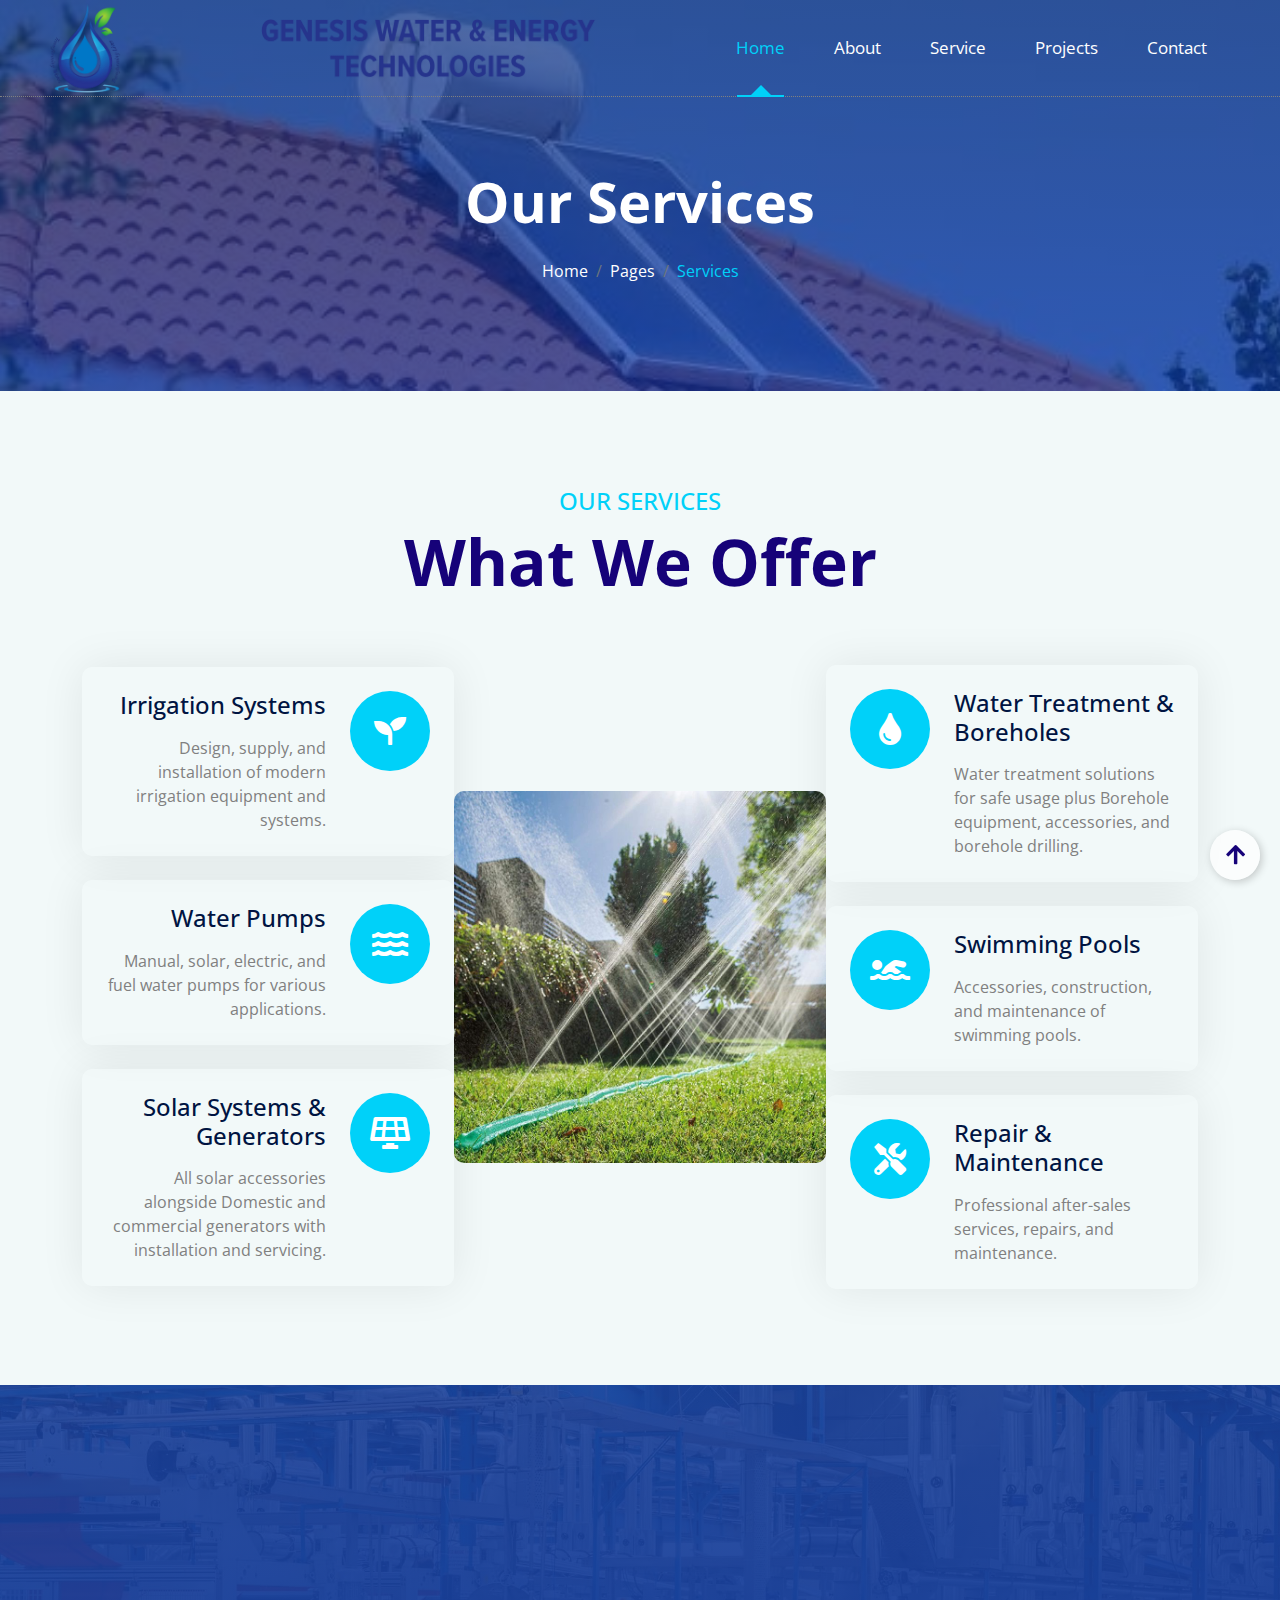
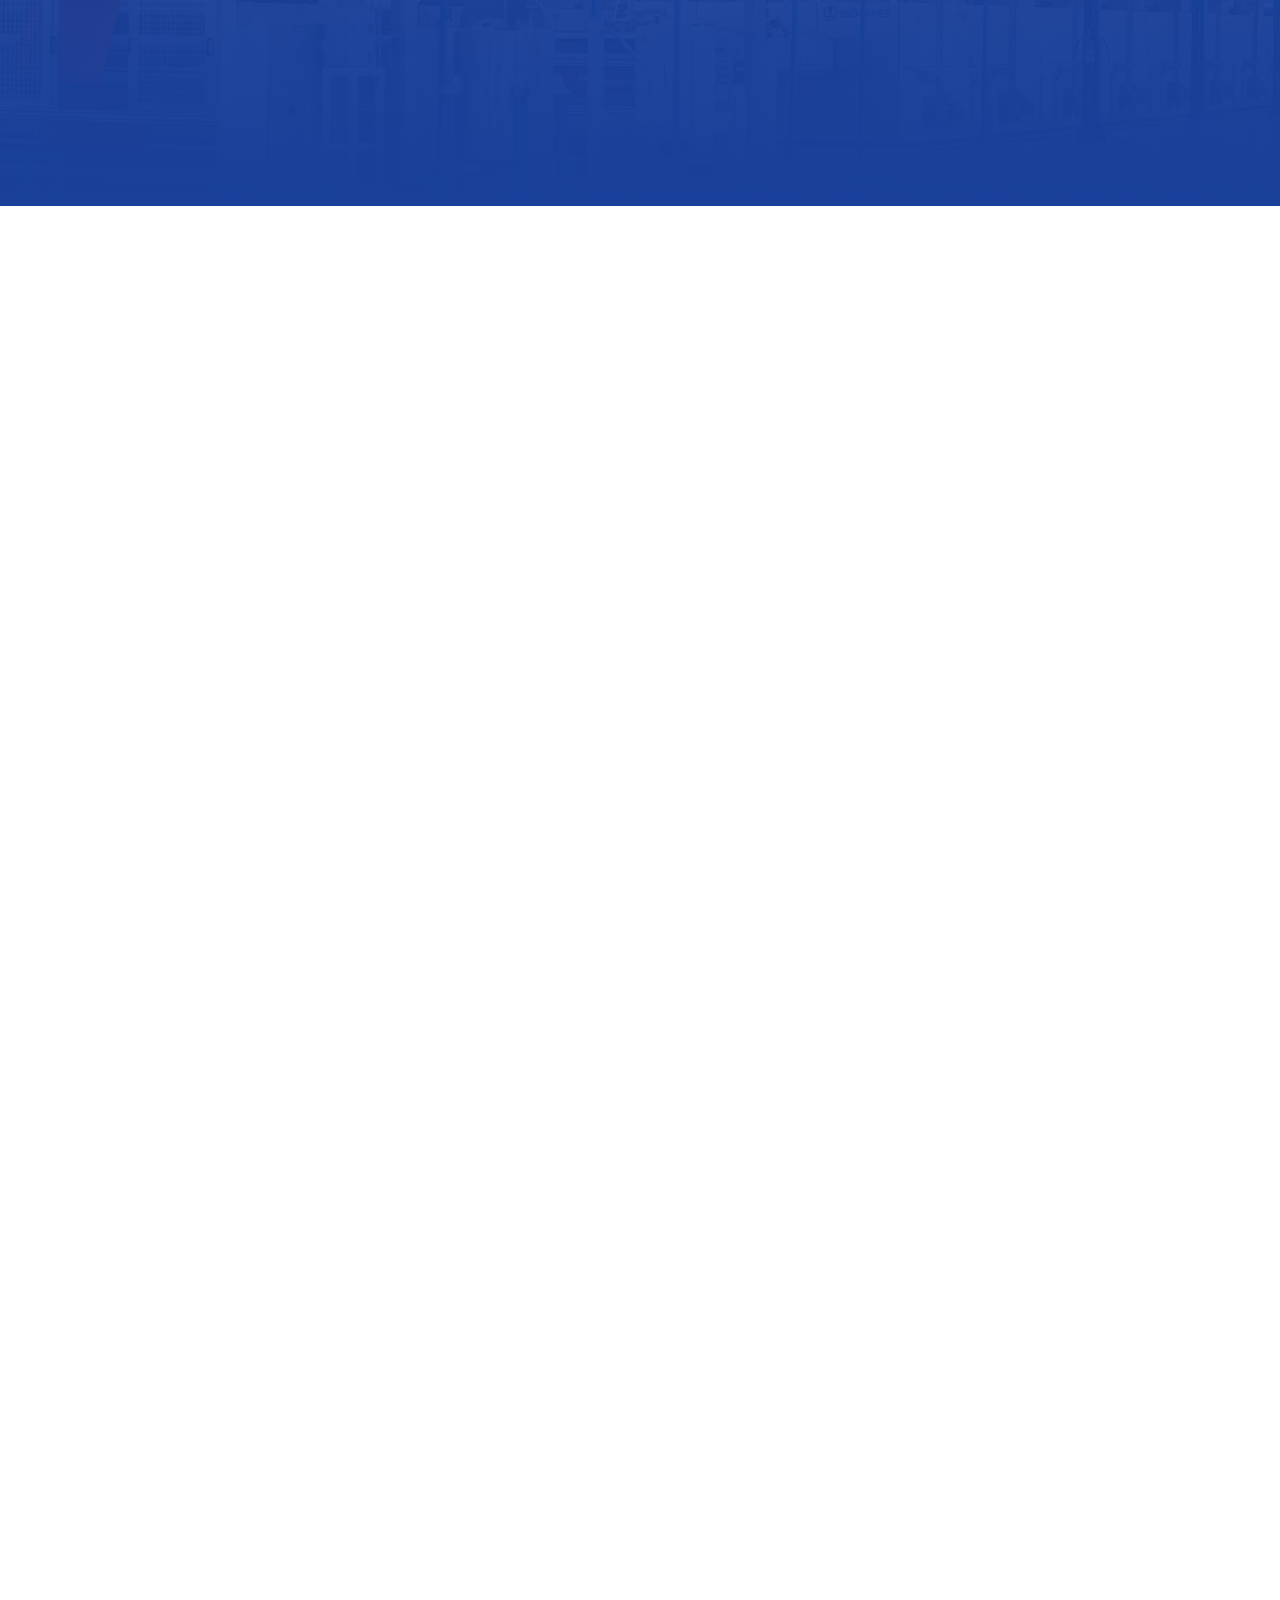
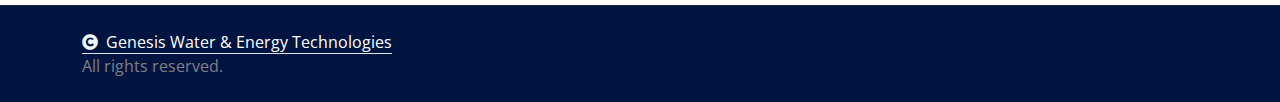
<file: service.html>
<!DOCTYPE html>
<html lang="en">

    <head>
        <meta charset="utf-8">
        <title>Genesis Water & Energy Technologies</title>
        <meta content="width=device-width, initial-scale=1.0" name="viewport">
        <meta content="" name="keywords">
        <meta content="" name="description">

        <!-- Google Web Fonts -->
        <link rel="preconnect" href="https://fonts.googleapis.com">
        <link rel="preconnect" href="https://fonts.gstatic.com" crossorigin>
        <link href="https://fonts.googleapis.com/css2?family=Open+Sans:ital,wdth,wght@0,75..100,300..800;1,75..100,300..800&family=Playfair+Display:ital,wght@0,400..900;1,400..900&display=swap" rel="stylesheet"> 

        <!-- Icon Font Stylesheet -->
        <link rel="stylesheet" href="https://use.fontawesome.com/releases/v5.15.4/css/all.css"/>
        <link href="https://cdn.jsdelivr.net/npm/bootstrap-icons@1.4.1/font/bootstrap-icons.css" rel="stylesheet">

        <!-- Libraries Stylesheet -->
        <link href="lib/animate/animate.min.css" rel="stylesheet">
        <link href="lib/owlcarousel/assets/owl.carousel.min.css" rel="stylesheet">


        <!-- Customized Bootstrap Stylesheet -->
        <link href="css/bootstrap.min.css" rel="stylesheet">

        <!-- Template Stylesheet -->
        <link href="css/style.css" rel="stylesheet">

        <link rel="icon" type="image/x-icon" href="logicon2.ico">
    </head>

    <body>

        <!-- Spinner Start -->
        <div id="spinner" class="show bg-white position-fixed translate-middle w-100 vh-100 top-50 start-50 d-flex align-items-center justify-content-center">
            <div class="spinner-border text-primary" style="width: 3rem; height: 3rem;" role="status">
                <span class="sr-only">Loading...</span>
            </div>
        </div>
        <!-- Spinner End -->

        <!-- Navbar & Hero Start -->
        <div class="container-fluid position-relative p-0">
            <nav class="navbar navbar-expand-lg navbar-light px-4 px-lg-5 py-3 py-lg-0">
                <div class="d-flex align-items-center w-100" style="min-height:60px;">
                    <img src="img2/loggI2.png" alt="Logo" class="navbar-logo logo-left">
                    <div class="flex-grow-1 d-flex justify-content-center">
                        <img src="img2/loggW2.png" alt="Logo" class="navbar-logo logo-center">
                    </div>
                    <!-- <div class="d-none d-lg-flex align-items-center ms-auto collapse navbar-collapse">
                        <div class="navbar-nav py-0">
                            <a href="index.html" class="nav-item nav-link active">Home</a>
                            <a href="about.html" class="nav-item nav-link">About</a>
                            <a href="service.html" class="nav-item nav-link">Service</a>
                            <a href="blog.html" class="nav-item nav-link">Blog</a>
                            <a href="contact.html" class="nav-item nav-link">Contact</a>
                        </div>
                    </div> -->
                    <button class="navbar-toggler ms-2 d-lg-none" type="button" data-bs-toggle="collapse" data-bs-target="#navbarCollapse">
                        <span class="fa fa-bars"></span>
                    </button>
                </div>
                <style>
        body, h1, h2, h3, h4, h5, h6, p, a, li, .btn, .nav-link, .dropdown-item, .feature-item, .about-item, .service-item, .product-content, .blog-content, .team-item, .testimonial-item, .footer-item {
            font-family: 'Proxima Nova', 'Open Sans', Arial, sans-serif !important;
        }
        .navbar-logo {
            display: block;
        }
        .logo-left {
            height: 90px;
            max-height: 120px;
            width: auto;
            margin-right: 0;
        }
        .logo-center {
            height: 60px;
            max-height: 80px;
            width: auto;
        }
        .navbar-toggler {
            align-self: center;
        }
        @media (max-width: 991.98px) {
            .logo-left {
                height: 60px;
                max-height: 70px;
            }
            .logo-center {
                height: 38px;
                max-height: 42px;
            }
            .d-none.d-lg-flex {
                display: none !important;
            }
        }
        @media (min-width: 992px) {
            .navbar-nav {
                gap: 1.5rem;
            }
        }
                </style>
                <!-- <button class="navbar-toggler" type="button" data-bs-toggle="collapse" data-bs-target="#navbarCollapse">
                    <span class="fa fa-bars"></span>
                </button> -->
                <div class="collapse navbar-collapse" id="navbarCollapse">
                    <div class="navbar-nav ms-auto py-0">
                        <a href="index.html" class="nav-item nav-link active">Home</a>
                        <a href="about.html" class="nav-item nav-link">About</a>
                        <a href="service.html" class="nav-item nav-link">Service</a>
                        <a href="blog.html" class="nav-item nav-link">Projects</a>
                        <!-- <div class="nav-item dropdown">
                            <a href="#" class="nav-link dropdown-toggle" data-bs-toggle="dropdown">Pages</a>
                            <div class="dropdown-menu m-0">
                                <a href="feature.html" class="dropdown-item">Our Feature</a>
                                <a href="product.html" class="dropdown-item">Our Product</a>
                                <a href="team.html" class="dropdown-item">Our Team</a>
                                <a href="testimonial.html" class="dropdown-item">Testimonial</a>
                                <a href="404.html" class="dropdown-item">404 Page</a>
                            </div>
                        </div> -->
                        <a href="contact.html" class="nav-item nav-link">Contact</a>
                    </div>
                    <!-- <div class="d-none d-xl-flex me-3">
                        <div class="d-flex flex-column pe-3 border-end border-primary">
                            <span class="text-body">Get Free Delivery</span>
                            <a href="tel:+4733378901"><span class="text-primary">Free: + 0123 456 7890</span></a>
                        </div>
                    </div> -->
                    <!-- <button class="btn btn-primary btn-md-square d-flex flex-shrink-0 mb-3 mb-lg-0 rounded-circle me-3" data-bs-toggle="modal" data-bs-target="#searchModal"><i class="fas fa-search"></i></button> -->
                    <!-- <a href="" class="btn btn-primary rounded-pill d-inline-flex flex-shrink-0 py-2 px-4">Order Now</a> -->
                </div>
            </nav>

        <!-- Navbar & Hero Start -->
        <!-- <div class="container-fluid position-relative p-0">
            <nav class="navbar navbar-expand-lg navbar-light px-4 px-lg-5 py-3 py-lg-0">
                <a href="" class="navbar-brand p-0">
                    <h1 class="text-primary"><i class="fas fa-hand-holding-water me-3"></i>Acuas</h1>
                </a>
                <button class="navbar-toggler" type="button" data-bs-toggle="collapse" data-bs-target="#navbarCollapse">
                    <span class="fa fa-bars"></span>
                </button>
                <div class="collapse navbar-collapse" id="navbarCollapse">
                    <div class="navbar-nav ms-auto py-0">
                        <a href="index.html" class="nav-item nav-link">Home</a>
                        <a href="about.html" class="nav-item nav-link">About</a>
                        <a href="service.html" class="nav-item nav-link active">Service</a>
                        <a href="blog.html" class="nav-item nav-link">Blog</a>
                        <div class="nav-item dropdown">
                            <a href="#" class="nav-link dropdown-toggle" data-bs-toggle="dropdown">Pages</a>
                            <div class="dropdown-menu m-0">
                                <a href="feature.html" class="dropdown-item">Our Feature</a>
                                <a href="product.html" class="dropdown-item">Our Product</a>
                                <a href="team.html" class="dropdown-item">Our Team</a>
                                <a href="testimonial.html" class="dropdown-item">Testimonial</a>
                                <a href="404.html" class="dropdown-item">404 Page</a>
                            </div>
                        </div>
                        <a href="contact.html" class="nav-item nav-link">Contact</a>
                    </div>
                    <div class="d-none d-xl-flex me-3">
                        <div class="d-flex flex-column pe-3 border-end border-primary">
                            <span class="text-body">Get Free Delivery</span>
                            <a href="tel:+4733378901"><span class="text-primary">Free: + 0123 456 7890</span></a>
                        </div>
                    </div>
                    <button class="btn btn-primary btn-md-square d-flex flex-shrink-0 mb-3 mb-lg-0 rounded-circle me-3" data-bs-toggle="modal" data-bs-target="#searchModal"><i class="fas fa-search"></i></button>
                    <a href="" class="btn btn-primary rounded-pill d-inline-flex flex-shrink-0 py-2 px-4">Order Now</a>
                </div>
            </nav> -->

            <!-- Header Start -->
            <div class="container-fluid bg-breadcrumb">
                <div class="container text-center py-5" style="max-width: 900px;">
                    <h4 class="text-white display-4 mb-4 wow fadeInDown" data-wow-delay="0.1s">Our Services</h4>
                    <ol class="breadcrumb d-flex justify-content-center mb-0 wow fadeInDown" data-wow-delay="0.3s">
                        <li class="breadcrumb-item"><a href="index.html">Home</a></li>
                        <li class="breadcrumb-item"><a href="#">Pages</a></li>
                        <li class="breadcrumb-item active text-primary">Services</li>
                    </ol>    
                </div>
            </div>
            <!-- Header End -->
        </div>
        <!-- Navbar & Hero End -->

        <!-- Modal Search Start -->
        <div class="modal fade" id="searchModal" tabindex="-1" aria-labelledby="exampleModalLabel" aria-hidden="true">
            <div class="modal-dialog modal-fullscreen">
                <div class="modal-content rounded-0">
                    <div class="modal-header">
                        <h4 class="modal-title mb-0" id="exampleModalLabel">Search by keyword</h4>
                        <button type="button" class="btn-close" data-bs-dismiss="modal" aria-label="Close"></button>
                    </div>
                    <div class="modal-body d-flex align-items-center">
                        <div class="input-group w-75 mx-auto d-flex">
                            <input type="search" class="form-control p-3" placeholder="keywords" aria-describedby="search-icon-1">
                            <span id="search-icon-1" class="input-group-text btn border p-3"><i class="fa fa-search text-white"></i></span>
                        </div>
                    </div>
                </div>
            </div>
        </div>
        <!-- Modal Search End -->

        <!-- Service Start -->
        <div class="container-fluid service bg-light overflow-hidden py-5">
            <div class="container py-5">
                <div class="text-center mx-auto pb-5 wow fadeInUp" data-wow-delay="0.2s" style="max-width: 800px;">
                    <h4 class="text-uppercase text-primary">Our Services</h4>
                    <h1 class="display-3 text-capitalize mb-3" style="color:#160279;">What We Offer</h1>
                </div>
                <div class="row gx-0 gy-4 align-items-center">
                    <div class="col-lg-6 col-xl-4 wow fadeInLeft" data-wow-delay="0.2s">
                        <div class="service-item rounded p-4 mb-4">
                            <div class="row">
                                <div class="col-12">
                                    <div class="d-flex">
                                        <div class="service-content text-end">
                                            <a href="#" class="h4 d-inline-block mb-3">Irrigation Systems</a>
                                            <p class="mb-0">Design, supply, and installation of modern irrigation equipment and systems.</p>
                                        </div>
                                        <div class="ps-4">
                                            <div class="service-btn"><i class="fas fa-seedling text-white fa-2x"></i></div>
                                        </div>
                                    </div>
                                </div>
                            </div>
                        </div>
                        <div class="service-item rounded p-4 mb-4">
                            <div class="row">
                                <div class="col-12">
                                    <div class="d-flex">
                                        <div class="service-content text-end">
                                            <a href="#" class="h4 d-inline-block mb-3">Water Pumps</a>
                                            <p class="mb-0">Manual, solar, electric, and fuel water pumps for various applications.</p>
                                        </div>
                                        <div class="ps-4">
                                            <div class="service-btn"><i class="fas fa-water text-white fa-2x"></i></div>
                                        </div>
                                    </div>
                                </div>
                            </div>
                        </div>
                        <div class="service-item rounded p-4 mb-0">
                            <div class="row">
                                <div class="col-12">
                                    <div class="d-flex">
                                        <div class="service-content text-end">
                                            <a href="#" class="h4 d-inline-block mb-3">Solar Systems & Generators</a>
                                            <p class="mb-0">All solar accessories alongside Domestic and commercial generators with installation and servicing.</p>
                                        </div>
                                        <div class="ps-4">
                                            <div class="service-btn"><i class="fas fa-solar-panel text-white fa-2x"></i></div>
                                        </div>
                                    </div>
                                </div>
                            </div>
                        </div>
                    </div>

                    <div class="col-lg-6 col-xl-4 wow fadeInUp" data-wow-delay="0.3s">
                        <div class="owl-carousel service-mid-carousel text-center">
                            <div class="item">
                                <img src="img2/IMG_8071.JPG" class="img-fluid rounded" alt="Generator">
                            </div>
                            
                            <div class="item">
                                <img src="img2/IMG_8070.JPG" class="img-fluid rounded" alt="Irrigation Pipes">
                            </div>
                            <div class="item">
                                <img src="img2/IMG_8076.JPG" class="img-fluid rounded" alt="Solar Pump">
                            </div>
                            <div class="item">
                                <img src="img2/IMG_8073.JPG" class="img-fluid rounded" alt="Filter">
                            </div>
                            <div class="item">
                                <img src="img2/IMG_8054.JPG" class="img-fluid rounded" alt="Sprinkler">
                            </div>
                            <div class="item">
                                <img src="img2/IMG_8084.PNG" class="img-fluid rounded" alt="Generator">
                            </div>
                            <div class="item">
                                <img src="img2/IMG_0488.JPG" class="img-fluid rounded" alt="Irrigation Pipes">
                            </div>
                            <div class="item">
                                <img src="img2/garden.JPG" class="img-fluid rounded" alt="Solar Pump">
                            </div>
                            <div class="item">
                                <img src="img2/IMG_7735.JPG" class="img-fluid rounded" alt="Filter">
                            </div>
                        
                            <div class="item">
                                <img src="img2/IMG_0492.JPG" class="img-fluid rounded" alt="Sprinkler">
                            </div>
                            <div class="item">
                                <img src="img2/IMG_0462.JPG" class="img-fluid rounded" alt="Generator">
                            </div>
                            <div class="item">
                                <img src="img2/blubore.jpeg" class="img-fluid rounded" alt="Irrigation Pipes">
                            </div>
                            <div class="item">
                                <img src="img2/manualpump.JPG" class="img-fluid rounded" alt="Sprinkler">
                            </div>
                            <div class="item">
                                <img src="img2/blupit.JPG" class="img-fluid rounded" alt="Solar Pump">
                            </div>
                            <!-- <div class="item">
                                <img src="img2/14.png" class="img-fluid rounded" alt="Filter">
                            </div>
                            <div class="item">
                                <img src="img2/20.png" class="img-fluid rounded" alt="Sprinkler">
                            </div>
                            <div class="item">
                                <img src="img2/1.png" class="img-fluid rounded" alt="Filter">
                            </div>
                            <div class="item">
                                <img src="img2/7.png" class="img-fluid rounded" alt="Sprinkler">
                            </div>
                            <div class="item">
                                <img src="img2/29.png" class="img-fluid rounded" alt="Generator">
                            </div>
                            <div class="item">
                                <img src="img2/28.png" class="img-fluid rounded" alt="Irrigation Pipes">
                            </div>
                            <div class="item">
                                <img src="img2/5.png" class="img-fluid rounded" alt="Solar Pump">
                            </div>
                            <div class="item">
                                <img src="img2/27.png" class="img-fluid rounded" alt="Filter">
                            </div> -->
                        </div>
                    </div>

                    
                    <!-- <div class="col-lg-6 col-xl-4 wow fadeInUp" data-wow-delay="0.3s">
                        <div class="bg-transparent">
                            <img src="img2/midlogo2.png" class="img-fluid w-100" alt="">
                        </div>
                    </div> -->
                    <div class="col-lg-6 col-xl-4 wow fadeInRight" data-wow-delay="0.2s">
                        <div class="service-item rounded p-4 mb-4">
                            <div class="row">
                                <div class="col-12">
                                    <div class="d-flex">
                                        <div class="pe-4">
                                            <div class="service-btn"><i class="fas fa-tint text-white fa-2x"></i></div>
                                        </div>
                                        <div class="service-content">
                                            <a href="#" class="h4 d-inline-block mb-3">Water Treatment & Boreholes</a>
                                            <p class="mb-0">Water treatment solutions for safe usage plus Borehole equipment, accessories, and borehole drilling.</p>
                                        </div>
                                    </div>
                                </div>
                            </div>
                        </div>
                        <div class="service-item rounded p-4 mb-4">
                            <div class="row">
                                <div class="col-12">
                                    <div class="d-flex">
                                        <div class="pe-4">
                                            <div class="service-btn"><i class="fas fa-swimmer text-white fa-2x"></i></div>
                                        </div>
                                        <div class="service-content">
                                            <a href="#" class="h4 d-inline-block mb-3">Swimming Pools</a>
                                            <p class="mb-0">Accessories, construction, and maintenance of swimming pools.</p>
                                        </div>
                                    </div>
                                </div>
                            </div>
                        </div>
                        <div class="service-item rounded p-4 mb-0">
                            <div class="row">
                                <div class="col-12">
                                    <div class="d-flex">
                                        <div class="pe-4">
                                            <div class="service-btn"><i class="fas fa-tools text-white fa-2x"></i></div>
                                        </div>
                                        <div class="service-content">
                                            <a href="#" class="h4 d-inline-block mb-3">Repair & Maintenance</a>
                                            <p class="mb-0">Professional after-sales services, repairs, and maintenance.</p>
                                        </div>
                                    </div>
                                </div>
                            </div>
                        </div>
                    </div>
                </div>
            </div>
        </div>
        <!-- Service End -->

        <!-- Service Start -->
        <!-- <div class="container-fluid service bg-light overflow-hidden py-5">
            <div class="container py-5">
                <div class="text-center mx-auto pb-5 wow fadeInUp" data-wow-delay="0.2s" style="max-width: 800px;">
                    <h4 class="text-uppercase text-primary">Our Service</h4>
                    <h1 class="display-3 text-capitalize mb-3">Protect Your Family with Best Water</h1>
                </div>
                <div class="row gx-0 gy-4 align-items-center">
                    <div class="col-lg-6 col-xl-4 wow fadeInLeft" data-wow-delay="0.2s">
                        <div class="service-item rounded p-4 mb-4">
                            <div class="row">
                                <div class="col-12">
                                    <div class="d-flex">
                                        <div class="service-content text-end">
                                            <a href="#" class="h4 d-inline-block mb-3">Residential Waters</a>
                                            <p class="mb-0">Lorem, ipsum dolor sit amet consectetur adipisicing elit. Quas provident maiores quisquam.</p>
                                        </div>
                                        <div class="ps-4">
                                            <div class="service-btn"><i class="fas fa-hand-holding-water text-white fa-2x"></i></div>
                                        </div>
                                    </div>
                                </div>
                            </div>
                        </div>
                        <div class="service-item rounded p-4 mb-4">
                            <div class="row">
                                <div class="col-12">
                                    <div class="d-flex">
                                        <div class="service-content text-end">
                                            <a href="#" class="h4 d-inline-block mb-3">Commercial Waters</a>
                                            <p class="mb-0">Lorem, ipsum dolor sit amet consectetur adipisicing elit. Quas provident maiores quisquam.</p>
                                        </div>
                                        <div class="ps-4">
                                            <div class="service-btn"><i class="fas fa-dumpster-fire text-white fa-2x"></i></div>
                                        </div>
                                    </div>
                                </div>
                            </div>
                        </div>
                        <div class="service-item rounded p-4 mb-0">
                            <div class="row">
                                <div class="col-12">
                                    <div class="d-flex">
                                        <div class="service-content text-end">
                                            <a href="#" class="h4 d-inline-block mb-3">Filtration Plants</a>
                                            <p class="mb-0">Lorem, ipsum dolor sit amet consectetur adipisicing elit. Quas provident maiores quisquam.</p>
                                        </div>
                                        <div class="ps-4">
                                            <div class="service-btn"><i class="fas fa-filter text-white fa-2x"></i></div>
                                        </div>
                                    </div>
                                </div>
                            </div>
                        </div>
                    </div>
                    <div class="col-lg-6 col-xl-4 wow fadeInUp" data-wow-delay="0.3s">
                        <div class="bg-transparent">
                            <img src="img/water.png" class="img-fluid w-100" alt="">
                        </div>
                    </div>
                    <div class="col-lg-6 col-xl-4 wow fadeInRight" data-wow-delay="0.2s">
                        <div class="service-item rounded p-4 mb-4">
                            <div class="row">
                                <div class="col-12">
                                    <div class="d-flex">
                                        <div class="pe-4">
                                            <div class="service-btn"><i class="fas fa-assistive-listening-systems text-white fa-2x"></i></div>
                                        </div>
                                        <div class="service-content">
                                            <a href="#" class="h4 d-inline-block mb-3">Water Softening</a>
                                            <p class="mb-0">Lorem, ipsum dolor sit amet consectetur adipisicing elit. Quas provident maiores quisquam.</p>
                                        </div>
                                    </div>
                                </div>
                            </div>
                        </div>
                        <div class="service-item rounded p-4 mb-4">
                            <div class="row">
                                <div class="col-12">
                                    <div class="d-flex">
                                        <div class="pe-4">
                                            <div class="service-btn"><i class="fas fa-recycle text-white fa-2x"></i></div>
                                        </div>
                                        <div class="service-content">
                                            <a href="#" class="h4 d-inline-block mb-3">Market Research</a>
                                            <p class="mb-0">Lorem, ipsum dolor sit amet consectetur adipisicing elit. Quas provident maiores quisquam.</p>
                                        </div>
                                    </div>
                                </div>
                            </div>
                        </div>
                        <div class="service-item rounded p-4 mb-0">
                            <div class="row">
                                <div class="col-12">
                                    <div class="d-flex">
                                        <div class="pe-4">
                                            <div class="service-btn"><i class="fas fa-project-diagram text-white fa-2x"></i></div>
                                        </div>
                                        <div class="service-content">
                                            <a href="#" class="h4 d-inline-block mb-3">Project Planning</a>
                                            <p class="mb-0">Lorem, ipsum dolor sit amet consectetur adipisicing elit. Quas provident maiores quisquam.</p>
                                        </div>
                                    </div>
                                </div>
                            </div>
                        </div>
                    </div>
                </div>
            </div>
        </div> -->
        <!-- Service End -->

        <!-- Fact Counter -->
        <div class="container-fluid counter py-5">
            <div class="container py-5">
                <div class="row g-5 d-flex justify-content-evenly">
                    <div class="col-md-6 col-lg-6 col-xl-3 wow fadeInUp" data-wow-delay="0.2s">
                        <div class="counter-item">
                            <div class="counter-item-icon mx-auto">
                                <i class="fas fa-thumbs-up fa-3x text-white"></i>
                            </div>
                            <h4 class="text-white my-4">Happy Clients</h4>
                            <div class="counter-counting">
                                <span class="text-white fs-2 fw-bold" data-toggle="counter-up">456</span>
                                <span class="h1 fw-bold text-white">+</span>
                            </div>
                        </div>
                    </div>
                    <!-- <div class="col-md-6 col-lg-6 col-xl-3 wow fadeInUp" data-wow-delay="0.4s">
                        <div class="counter-item">
                            <div class="counter-item-icon mx-auto">
                                <i class="fas fa-truck fa-3x text-white"></i>
                            </div>
                            <h4 class="text-white my-4">Transport</h4>
                            <div class="counter-counting">
                                <span class="text-white fs-2 fw-bold" data-toggle="counter-up">513</span>
                                <span class="h1 fw-bold text-white">+</span>
                            </div>
                        </div>
                    </div> -->
                    <div class="col-md-6 col-lg-6 col-xl-3 wow fadeInUp" data-wow-delay="0.6s">
                        <div class="counter-item">
                            <div class="counter-item-icon mx-auto">
                                <i class="fas fa-users fa-3x text-white"></i>
                            </div>
                            <h4 class="text-white my-4">Employees</h4>
                            <div class="counter-counting">
                                <span class="text-white fs-2 fw-bold" data-toggle="counter-up">53</span>
                                <span class="h1 fw-bold text-white">+</span>
                            </div>
                        </div>
                    </div>
                    <div class="col-md-6 col-lg-6 col-xl-3 wow fadeInUp" data-wow-delay="0.8s">
                        <div class="counter-item">
                            <div class="counter-item-icon mx-auto">
                                <i class="fas fa-heart fa-3x text-white"></i>
                            </div>
                            <h4 class="text-white my-4">Years Experiance</h4>
                            <div class="counter-counting">
                                <span class="text-white fs-2 fw-bold" data-toggle="counter-up">17</span>
                                <span class="h1 fw-bold text-white">+</span>
                            </div>
                        </div>
                    </div>
                </div>
            </div>
        </div>
        <!-- Fact Counter -->

        <!-- Fact Counter -->
        <!-- <div class="container-fluid counter py-5">
            <div class="container py-5">
                <div class="row g-5">
                    <div class="col-md-6 col-lg-6 col-xl-3 wow fadeInUp" data-wow-delay="0.2s">
                        <div class="counter-item">
                            <div class="counter-item-icon mx-auto">
                                <i class="fas fa-thumbs-up fa-3x text-white"></i>
                            </div>
                            <h4 class="text-white my-4">Happy Clients</h4>
                            <div class="counter-counting">
                                <span class="text-white fs-2 fw-bold" data-toggle="counter-up">456</span>
                                <span class="h1 fw-bold text-white">+</span>
                            </div>
                        </div>
                    </div>
                    <div class="col-md-6 col-lg-6 col-xl-3 wow fadeInUp" data-wow-delay="0.4s">
                        <div class="counter-item">
                            <div class="counter-item-icon mx-auto">
                                <i class="fas fa-truck fa-3x text-white"></i>
                            </div>
                            <h4 class="text-white my-4">Transport</h4>
                            <div class="counter-counting">
                                <span class="text-white fs-2 fw-bold" data-toggle="counter-up">513</span>
                                <span class="h1 fw-bold text-white">+</span>
                            </div>
                        </div>
                    </div>
                    <div class="col-md-6 col-lg-6 col-xl-3 wow fadeInUp" data-wow-delay="0.6s">
                        <div class="counter-item">
                            <div class="counter-item-icon mx-auto">
                                <i class="fas fa-users fa-3x text-white"></i>
                            </div>
                            <h4 class="text-white my-4">Employees</h4>
                            <div class="counter-counting">
                                <span class="text-white fs-2 fw-bold" data-toggle="counter-up">53</span>
                                <span class="h1 fw-bold text-white">+</span>
                            </div>
                        </div>
                    </div>
                    <div class="col-md-6 col-lg-6 col-xl-3 wow fadeInUp" data-wow-delay="0.8s">
                        <div class="counter-item">
                            <div class="counter-item-icon mx-auto">
                                <i class="fas fa-heart fa-3x text-white"></i>
                            </div>
                            <h4 class="text-white my-4">Years Experiance</h4>
                            <div class="counter-counting">
                                <span class="text-white fs-2 fw-bold" data-toggle="counter-up">17</span>
                                <span class="h1 fw-bold text-white">+</span>
                            </div>
                        </div>
                    </div>
                </div>
            </div>
        </div> -->
        <!-- Fact Counter -->

        

        <!-- Testimonial Start -->
        <div class="container-fluid testimonial pb-5">
            <div class="container pb-5">
                <div class="text-center mx-auto pb-5 wow fadeInUp" data-wow-delay="0.2s" style="max-width: 800px;">
                    <h4 class="text-uppercase text-primary">. . .</h4>
                    <h1 class="display-3 text-capitalize mb-3">Our clients reviews.</h1>
                </div>
                <div class="owl-carousel testimonial-carousel wow fadeInUp" data-wow-delay="0.3s">
                    <div class="testimonial-item text-center p-4">
                        <p>The sprinkler system they set up on my farm has made irrigation much easier. Their after-sales service is also excellent
                        </p>
                        <!-- <div class="d-flex justify-content-center mb-4">
                            <img src="img/testimonial-1.jpg" class="img-fluid border border-4 border-primary" style="width: 100px; height: 100px; border-radius: 50px;" alt="">
                        </div> -->
                        <div class="d-block">
                            <h4 class="text-dark">Peter Lwanga</h4>
                            <p class="m-0 pb-3">Commercial Farmer</p>
                            <div class="d-flex justify-content-center text-secondary">
                                <i class="fas fa-star"></i>
                                <i class="fas fa-star"></i>
                                <i class="fas fa-star"></i>
                                <i class="fas fa-star"></i>
                                <i class="fas fa-star"></i>
                            </div>
                        </div>
                    </div>
                    <div class="testimonial-item text-center p-4">
                        <p>They helped us install a generator for backup power. It has been reliable and has given us peace of mind during power cuts</p>
                        <!-- <div class="d-flex justify-content-center mb-4">
                            <img src="img/testimonial-2.jpg" class="img-fluid border border-4 border-primary" style="width: 100px; height: 100px; border-radius: 50px;" alt="">
                        </div> -->
                        <div class="d-block">
                            <h4 class="text-dark">Grace Nanyonga</h4>
                            <p class="m-0 pb-3">Homeowner</p>
                            <div class="d-flex justify-content-center text-secondary">
                                <i class="fas fa-star"></i>
                                <i class="fas fa-star"></i>
                                <i class="fas fa-star"></i>
                                <i class="fas fa-star"></i>
                                <i class="fas fa-star"></i>
                            </div>
                        </div>
                    </div>
                    <div class="testimonial-item text-center p-4">
                        <p>Our water treatment system from Genesis has improved the quality of water we use for cooking and cleaning.
                        </p>
                        <!-- <div class="d-flex justify-content-center mb-4">
                            <img src="img/testimonial-3.jpg" class="img-fluid border border-4 border-primary" style="width: 100px; height: 100px; border-radius: 50px;" alt="">
                        </div> -->
                        <div class="d-block">
                            <h4 class="text-dark">Anita Mugisha</h4>
                            <p class="m-0 pb-3">Restaurant Owner</p>
                            <div class="d-flex justify-content-center text-secondary">
                                <i class="fas fa-star"></i>
                                <i class="fas fa-star"></i>
                                <i class="fas fa-star"></i>
                                <i class="fas fa-star"></i>
                                <i class="fas fa-star"></i>
                            </div>
                        </div>
                    </div>
                    <div class="testimonial-item text-center p-4">
                        <p>I was impressed by the solar pump installation for a community project. Efficient, sustainable, and cost-saving</p>
                        <!-- <div class="d-flex justify-content-center mb-4">
                            <img src="img/testimonial-3.jpg" class="img-fluid border border-4 border-primary" style="width: 100px; height: 100px; border-radius: 50px;" alt="">
                        </div> -->
                        <div class="d-block">
                            <h4 class="text-dark">Robert Ssemanda</h4>
                            <p class="m-0 pb-3">Civil Engineer</p>
                            <div class="d-flex justify-content-center text-secondary">
                                <i class="fas fa-star"></i>
                                <i class="fas fa-star"></i>
                                <i class="fas fa-star"></i>
                                <i class="fas fa-star"></i>
                                <i class="fas fa-star"></i>
                            </div>
                        </div>
                    </div>
                </div>
            </div>
        </div>
        <!-- Testimonial End -->

        
        <div class="col-lg-6 col-xl-4 wow fadeInUp" data-wow-delay="0.3s">
                        <div class="owl-carousel service-mid-carousel text-center">
                            <div class="item">
                                <img src="img2/midlogo2.png" class="img-fluid rounded" alt="Generator">
                            </div>
                            
                            <div class="item">
                                <img src="img2/24.png" class="img-fluid rounded" alt="Irrigation Pipes">
                            </div>
                            <div class="item">
                                <img src="img2/8.png" class="img-fluid rounded" alt="Solar Pump">
                            </div>
                            <div class="item">
                                <img src="img2/16.png" class="img-fluid rounded" alt="Filter">
                            </div>
                            <div class="item">
                                <img src="img2/18.png" class="img-fluid rounded" alt="Sprinkler">
                            </div>
                            <div class="item">
                                <img src="img2/2.png" class="img-fluid rounded" alt="Generator">
                            </div>
                            <div class="item">
                                <img src="img2/11.png" class="img-fluid rounded" alt="Irrigation Pipes">
                            </div>
                            <div class="item">
                                <img src="img2/borehole.png" class="img-fluid rounded" alt="Solar Pump">
                            </div>
                            <div class="item">
                                <img src="img2/26.png" class="img-fluid rounded" alt="Filter">
                            </div>
                            <div class="item">
                                <img src="img2/12.png" class="img-fluid rounded" alt="Sprinkler">
                            </div>
                            <div class="item">
                                <img src="img2/30.png" class="img-fluid rounded" alt="Generator">
                            </div>
                            <div class="item">
                                <img src="img2/6.png" class="img-fluid rounded" alt="Irrigation Pipes">
                            </div>
                            <div class="item">
                                <img src="img2/9.png" class="img-fluid rounded" alt="Solar Pump">
                            </div>
                            <div class="item">
                                <img src="img2/14.png" class="img-fluid rounded" alt="Filter">
                            </div>
                            <div class="item">
                                <img src="img2/20.png" class="img-fluid rounded" alt="Sprinkler">
                            </div>
                            <div class="item">
                                <img src="img2/1.png" class="img-fluid rounded" alt="Filter">
                            </div>
                            <div class="item">
                                <img src="img2/7.png" class="img-fluid rounded" alt="Sprinkler">
                            </div>
                            <div class="item">
                                <img src="img2/29.png" class="img-fluid rounded" alt="Generator">
                            </div>
                            <div class="item">
                                <img src="img2/28.png" class="img-fluid rounded" alt="Irrigation Pipes">
                            </div>
                            <div class="item">
                                <img src="img2/5.png" class="img-fluid rounded" alt="Solar Pump">
                            </div>
                            <div class="item">
                                <img src="img2/27.png" class="img-fluid rounded" alt="Filter">
                            </div>
                        </div>
                    </div>



        <!-- Footer Start -->
        <div class="container-fluid footer py-5 wow fadeIn" data-wow-delay="0.2s">
            <div class="container py-5">
                <div class="row g-5 mb-5 align-items-center">
                    <!-- <div class="col-lg-7">
                        <div class="position-relative mx-auto">
                            <input class="form-control rounded-pill w-100 py-3 ps-4 pe-5" type="text" placeholder="Email address to Subscribe">
                            <button type="button" class="btn btn-secondary rounded-pill position-absolute top-0 end-0 py-2 px-4 mt-2 me-2">Subscribe</button>
                        </div>
                    </div> -->


                    <!-- <div class="col-lg-5">
                        <div class="d-flex align-items-center justify-content-center justify-content-lg-end">
                            <a class="btn btn-secondary btn-md-square rounded-circle me-3" href=""><i class="fab fa-facebook-f"></i></a>
                            <a class="btn btn-secondary btn-md-square rounded-circle me-3" href=""><i class="fab fa-twitter"></i></a>
                            <a class="btn btn-secondary btn-md-square rounded-circle me-3" href=""><i class="fab fa-instagram"></i></a>
                            <a class="btn btn-secondary btn-md-square rounded-circle me-0" href=""><i class="fab fa-linkedin-in"></i></a>
                        </div>
                    </div> -->
                </div>
                <div class="row g-5">
                    <!-- <div class="col-md-6 col-lg-6 col-xl-3">
                        <div class="footer-item d-flex flex-column">
                            
                            <div class="position-relative">
                                <input class="form-control rounded-pill w-100 py-3 ps-4 pe-5" type="text" placeholder="Enter your email">
                                <button type="button" class="btn btn-secondary rounded-pill position-absolute top-0 end-0 py-2 mt-2 me-2">SignUp</button>
                            </div>
                        </div>
                    </div> -->
                    <div class="col-md-6 col-lg-6 col-xl-3">
                        <div class="footer-item d-flex flex-column">
                            <h4 class="text-white mb-4">Quick links</h4>
                            <a href="index.html"><i class="fas fa-angle-right me-2"></i> Home</a>
                            <a href="about.html"><i class="fas fa-angle-right me-2"></i> About</a>
                            <a href="service.html"><i class="fas fa-angle-right me-2"></i> Services</a>
                            <a href="contact.html"><i class="fas fa-angle-right me-2"></i> Contact us</a>
                            <a href="about.html"><i class="fas fa-angle-right me-2"></i> About Us</a>
                        </div>
                    </div>
                    <div class="col-md-6 col-lg-6 col-xl-3">
                        <div class="footer-item d-flex flex-column">
                            <h4 class="text-white mb-4">Business Hours</h4>
                            <div class="mb-3">
                                <h6 class="text-muted mb-0">Mon - Saturday:</h6>
                                <p class="text-white mb-0">08.00 am to 05.00 pm</p>
                            </div>
                            <!-- <div class="mb-3">
                                <h6 class="text-muted mb-0">Saturday:</h6>
                                <p class="text-white mb-0">10.00 am to 05.00 pm</p>
                            </div>
                            <div class="mb-3">
                                <h6 class="text-muted mb-0">Vacation:</h6>
                                <p class="text-white mb-0">All Sunday is our vacation</p>
                            </div> -->
                        </div>
                    </div>
                    <div class="col-md-6 col-lg-6 col-xl-3">
                        <div class="footer-item d-flex flex-column">
                            <h4 class="text-white mb-4">Contact Info</h4>
                            <a href="#"><i class="fa fa-map-marker-alt me-2"></i> Plot 39 Naboa Road, Mbale City</a>
                            <a href="tel:+256 703 006727"><i class="fas fa-phone me-2"></i> 0703006727 / 0762527988 / 0774557317</a>
                            <a href="mailto:genesiswaterandenergytechnolog@gmail.com"><i class="fas fa-envelope me-2"></i> genesiswaterandenergytechnolog@gmail.com</a>
                            <!-- <a href="mailto:info@example.com"><i class="fas fa-envelope me-2"></i> info@example.com</a> -->
                            
                            <!-- <a href="tel:+012 345 67890" class="mb-3"><i class="fas fa-print me-2"></i> +012 345 67890</a> -->
                        </div>
                    </div>
                </div>
            </div>
        </div>
        <!-- Footer End -->
        
        <!-- Copyright Start -->
        <div class="container-fluid copyright py-4">
            <div class="container">
                <div class="row g-4 align-items-center">
                    <div class="col-md-6 text-center text-md-start mb-md-0">
                        <span class="text-body"><a href="#" class="border-bottom text-white"><i class="fas fa-copyright text-light me-2"></i>Genesis Water & Energy Technologies <br></a>All rights reserved.</span>
                    </div>
                    <!-- <div class="col-md-6 text-center text-md-end text-body">
                        Designed By <a class="border-bottom text-white" href="https://samjodigital.com">SAMJO DIGITAL SOLUTIONS</a>
                    </div> -->
                </div>
            </div>
        </div>
        <!-- Copyright End -->

        <!-- Footer Start -->
        <!-- <div class="container-fluid footer py-5 wow fadeIn" data-wow-delay="0.2s">
            <div class="container py-5">
                <div class="row g-5 mb-5 align-items-center">
                    <div class="col-lg-7">
                        <div class="position-relative mx-auto">
                            <input class="form-control rounded-pill w-100 py-3 ps-4 pe-5" type="text" placeholder="Email address to Subscribe">
                            <button type="button" class="btn btn-secondary rounded-pill position-absolute top-0 end-0 py-2 px-4 mt-2 me-2">Subscribe</button>
                        </div>
                    </div>
                    <div class="col-lg-5">
                        <div class="d-flex align-items-center justify-content-center justify-content-lg-end">
                            <a class="btn btn-secondary btn-md-square rounded-circle me-3" href=""><i class="fab fa-facebook-f"></i></a>
                            <a class="btn btn-secondary btn-md-square rounded-circle me-3" href=""><i class="fab fa-twitter"></i></a>
                            <a class="btn btn-secondary btn-md-square rounded-circle me-3" href=""><i class="fab fa-instagram"></i></a>
                            <a class="btn btn-secondary btn-md-square rounded-circle me-0" href=""><i class="fab fa-linkedin-in"></i></a>
                        </div>
                    </div>
                </div>
                <div class="row g-5">
                    <div class="col-md-6 col-lg-6 col-xl-3">
                        <div class="footer-item d-flex flex-column">
                            <div class="footer-item">
                                <h3 class="text-white mb-4"><i class="fas fa-hand-holding-water text-primary me-3"></i>Acuas</h3>
                                <p class="mb-3">Dolor amet sit justo amet elitr clita ipsum elitr est.Lorem ipsum dolor sit amet, consectetur adipiscing elit consectetur adipiscing elit.</p>
                            </div>
                            <div class="position-relative">
                                <input class="form-control rounded-pill w-100 py-3 ps-4 pe-5" type="text" placeholder="Enter your email">
                                <button type="button" class="btn btn-secondary rounded-pill position-absolute top-0 end-0 py-2 mt-2 me-2">SignUp</button>
                            </div>
                        </div>
                    </div>
                    <div class="col-md-6 col-lg-6 col-xl-3">
                        <div class="footer-item d-flex flex-column">
                            <h4 class="text-white mb-4">About Us</h4>
                            <a href="#"><i class="fas fa-angle-right me-2"></i> Why Choose Us</a>
                            <a href="#"><i class="fas fa-angle-right me-2"></i> Free Water Bottles</a>
                            <a href="#"><i class="fas fa-angle-right me-2"></i> Water Dispensers</a>
                            <a href="#"><i class="fas fa-angle-right me-2"></i> Bottled Water Coolers</a>
                            <a href="#"><i class="fas fa-angle-right me-2"></i> Contact us</a>
                            <a href="#"><i class="fas fa-angle-right me-2"></i> Terms & Conditions</a>
                        </div>
                    </div>
                    <div class="col-md-6 col-lg-6 col-xl-3">
                        <div class="footer-item d-flex flex-column">
                            <h4 class="text-white mb-4">Business Hours</h4>
                            <div class="mb-3">
                                <h6 class="text-muted mb-0">Mon - Friday:</h6>
                                <p class="text-white mb-0">09.00 am to 07.00 pm</p>
                            </div>
                            <div class="mb-3">
                                <h6 class="text-muted mb-0">Saturday:</h6>
                                <p class="text-white mb-0">10.00 am to 05.00 pm</p>
                            </div>
                            <div class="mb-3">
                                <h6 class="text-muted mb-0">Vacation:</h6>
                                <p class="text-white mb-0">All Sunday is our vacation</p>
                            </div>
                        </div>
                    </div>
                    <div class="col-md-6 col-lg-6 col-xl-3">
                        <div class="footer-item d-flex flex-column">
                            <h4 class="text-white mb-4">Contact Info</h4>
                            <a href="#"><i class="fa fa-map-marker-alt me-2"></i> 123 Street, New York, USA</a>
                            <a href="mailto:info@example.com"><i class="fas fa-envelope me-2"></i> info@example.com</a>
                            <a href="mailto:info@example.com"><i class="fas fa-envelope me-2"></i> info@example.com</a>
                            <a href="tel:+012 345 67890"><i class="fas fa-phone me-2"></i> +012 345 67890</a>
                            <a href="tel:+012 345 67890" class="mb-3"><i class="fas fa-print me-2"></i> +012 345 67890</a>
                        </div>
                    </div>
                </div>
            </div>
        </div> -->
        <!-- Footer End -->

        
        <!-- Copyright Start -->
        <!-- <div class="container-fluid copyright py-4">
            <div class="container">
                <div class="row g-4 align-items-center">
                    <div class="col-md-6 text-center text-md-start mb-md-0">
                        <span class="text-body"><a href="#" class="border-bottom text-white"><i class="fas fa-copyright text-light me-2"></i>Your Site Name</a>, All right reserved.</span>
                    </div>
                    <div class="col-md-6 text-center text-md-end text-body">
                        Designed By <a class="border-bottom text-white" href="https://htmlcodex.com">HTML Codex</a>
                    </div>
                </div>
            </div>
        </div> -->
        <!-- Copyright End -->


        <!-- Back to Top -->
        <a href="#" class="back-to-top"><i class="fa fa-arrow-up"></i></a>   

        
    <!-- JavaScript Libraries -->
    <script src="https://ajax.googleapis.com/ajax/libs/jquery/3.6.4/jquery.min.js"></script>
    <script src="https://cdn.jsdelivr.net/npm/bootstrap@5.0.0/dist/js/bootstrap.bundle.min.js"></script>
    <script src="lib/wow/wow.min.js"></script>
    <script src="lib/easing/easing.min.js"></script>
    <script src="lib/waypoints/waypoints.min.js"></script>
    <script src="lib/counterup/counterup.min.js"></script>
    <script src="lib/owlcarousel/owl.carousel.min.js"></script>
    

    <!-- Template Javascript -->
    <script src="js/main.js"></script>
    </body>

</html>
</file>
<file: css/style.css>
/*** Spinner Start ***/
/*** Spinner ***/
#spinner {
    opacity: 0;
    visibility: hidden;
    transition: opacity .5s ease-out, visibility 0s linear .5s;
    z-index: 99999;
}

#spinner.show {
    transition: opacity .5s ease-out, visibility 0s linear 0s;
    visibility: visible;
    opacity: 1;
}
/*** Spinner End ***/

/* .back-to-top {
    position: fixed;
    right: 30px;
    bottom: 30px;
    transition: 0.5s;
    z-index: 99;
} */

.back-to-top {
    position: fixed;
    right: 20px;
    bottom: 20px;
    width: 50px;
    height: 50px;
    border-radius: 50%;
    background-color: rgba(255, 255, 255, 0.7); /* whitish transparent */
    color: #160279; /* dark blue arrow */
    display: flex;
    align-items: center;
    justify-content: center;
    font-size: 22px; /* adjust arrow size */
    box-shadow: 2px 2px 8px rgba(0,0,0,0.2);
    transition: all 0.3s ease;
    z-index: 99;
}

.back-to-top:hover {
    background-color: rgba(255, 255, 255, 0.9); /* less transparent on hover */
    transform: scale(1.1);
}




/*** Button Start ***/
.btn {
    font-weight: 600;
    transition: .5s;
}

.btn-square {
    width: 32px;
    height: 32px;
}

.btn-sm-square {
    width: 34px;
    height: 34px;
}

.btn-md-square {
    width: 44px;
    height: 44px;
}

.btn-lg-square {
    width: 56px;
    height: 56px;
}

.btn-xl-square {
    width: 66px;
    height: 66px;
}

.btn-square,
.btn-sm-square,
.btn-md-square,
.btn-lg-square,
.btn-xl-square {
    padding: 0;
    display: flex;
    align-items: center;
    justify-content: center;
    font-weight: normal;
}

.btn.btn-primary {
    color: var(--bs-white);
}

.btn.btn-primary:hover {
    background: var(--bs-secondary);
    border: 1px solid var(--bs-secondary);
}

.btn.btn-secondary {
    color: var(--bs-white);
   
}

.btn.btn-secondary:hover {
    background: var(--bs-primary);
    border: 1px solid var(--bs-primary);
}
/*** Topbar Start ***/

/*** Navbar ***/
.navbar-light .navbar-nav .nav-link {
    position: relative;
    margin-right: 25px;
    padding: 35px 0;
    color: var(--bs-white);
    font-size: 17px;
    font-weight: 400;
    outline: none;
    transition: .5s;
}

.sticky-top.navbar-light .navbar-nav .nav-link {
    padding: 20px 0;
    color: var(--bs-dark);
}

.navbar-light .navbar-nav .nav-link:hover,
.navbar-light .navbar-nav .nav-link.active {
    color: var(--bs-primary);
}

.navbar-light .navbar-brand img {
    max-height: 60px;
    transition: .5s;
}

.sticky-top.navbar-light .navbar-brand img {
    max-height: 45px;
}

.navbar .dropdown-toggle::after {
    border: none;
    content: "\f107";
    font-family: "Font Awesome 5 Free";
    font-weight: 600;
    vertical-align: middle;
    margin-left: 8px;
}

.dropdown .dropdown-menu a:hover {
    background: var(--bs-primary);
    color: var(--bs-white);
}

.navbar .nav-item:hover .dropdown-menu {
    transform: rotateX(0deg);
    visibility: visible;
    background: var(--bs-light);
    transition: .5s;
    opacity: 1;
}

@media (max-width: 991.98px) {
    .sticky-top.navbar-light {
        position: relative;
        background: var(--bs-white);
    }

    .navbar.navbar-expand-lg .navbar-toggler {
        padding: 10px 18px;
        border: 1px solid var(--bs-secondary);
        color: var(--bs-secondary);
    }

    .navbar-light .navbar-collapse {
        margin-top: 15px;
        border-top: 1px solid rgba(0, 0, 0, .08);
    }

    .navbar-light .navbar-nav .nav-link,
    .sticky-top.navbar-light .navbar-nav .nav-link {
        padding: 10px 0;
        margin-left: 0;
        color: var(--bs-dark);
    }

    .navbar-light .navbar-brand img {
        max-height: 45px;
    }
}

@media (min-width: 992px) {
    .navbar .nav-item .dropdown-menu {
        display: block;
        visibility: hidden;
        top: 100%;
        transform: rotateX(-75deg);
        transform-origin: 0% 0%;
        border: 0;
        border-radius: 10px;
        transition: .5s;
        opacity: 0;
    }

    .navbar-light {
        position: absolute;
        width: 100%;
        top: 0;
        left: 0;
        border-top: 0;
        border-right: 0;
        border-bottom: 1px solid;
        border-left: 0;
        border-style: dotted;
        z-index: 999;
    }
    
    .sticky-top.navbar-light {
        position: fixed;
        background: var(--bs-light);
        border: none;
    }

    .navbar-light .navbar-nav .nav-item::before {
        position: absolute;
        content: "";
        width: 0;
        height: 2px;
        bottom: -1px;
        left: 50%;
        background: var(--bs-primary);
        transition: .5s;
    }

    .sticky-top.navbar-light .navbar-nav .nav-item::before {
        bottom: 0;
    }

    .navbar-light .navbar-nav .nav-item::after {
        content: "";
        position: absolute;
        bottom: 1px;
        left: 50%;
        transform: translateX(-50%);
        border: 10px solid;
        border-color: transparent transparent var(--bs-primary) transparent;
        opacity: 0;
        transition: 0.5s;
    }

    .navbar-light .navbar-nav .nav-item:hover::after,
    .navbar-light .navbar-nav .nav-item.active::after {
        bottom: 1px;
        opacity: 1;
    }

    .navbar-light .navbar-nav .nav-item:hover::before,
    .navbar-light .navbar-nav .nav-item.active::before {
        width: calc(100% - 2px);
        left: 1px;
    }

    .navbar-light .navbar-nav .nav-link.nav-contact::before {
        display: none;
    }
}
/*** Carousel Hero Header Start ***/
.carousel-header {
    position: relative;
    overflow: hidden;
}

.carousel-indicators {
    display: none;
}

.carousel .carousel-control-prev,
.carousel .carousel-control-next {
    width: 0;
}

.carousel .carousel-control-prev .carousel-control-prev-icon,
.carousel .carousel-control-next .carousel-control-next-icon {
    position: absolute;
    top: 50%;
    transform: translateY(-50%);
    padding: 25px 25px;
    display: flex;
    align-items: center;
    justify-content: center;
    background: var(--bs-primary);
    transition: 0.5s;
}

.carousel .carousel-control-prev .carousel-control-prev-icon {
    left: 0;
    border-left: 0;
    border-top-left-radius: 0;
    border-top-right-radius: 50px;
    border-bottom-left-radius: 0;
    border-bottom-right-radius: 50px;

}

.carousel .carousel-control-next .carousel-control-next-icon {
    right: 0;
    border-right: 0;
    border-top-left-radius: 50px;
    border-top-right-radius: 0;
    border-bottom-left-radius: 50px;
    border-bottom-right-radius: 0;
}

.carousel .carousel-control-prev .carousel-control-prev-icon:hover,
.carousel .carousel-control-next .carousel-control-next-icon:hover {
    background: var(--bs-secondary);
}

.carousel .carousel-inner .carousel-item {
    position: relative;
}

.carousel .carousel-inner .carousel-item .carousel-caption-1  {
    position: absolute;
    width: 100%;
    height: 100%;
    top: 0;
    left: 0;
    padding-top: 100px;
    display: flex;
    align-items: center;
    justify-content: end;
    background: linear-gradient(rgba(0, 0, 0, .5), rgba(0, 0, 0, 0.5));
    background-size: cover;
}

.carousel-caption-1-content {
    text-align: end;
    padding-right: 100px;
}

.carousel-caption-1-content .carousel-caption-1-content-btn {
    display: flex;
    justify-content: end;
}

.carousel .carousel-inner .carousel-item .carousel-caption-2  {
    position: absolute;
    width: 100%;
    height: 100%;
    top: 0;
    left: 0;
    padding-top: 100px;
    display: flex;
    align-items: center;
    text-align: center;
    background: linear-gradient(rgba(0, 0, 0, .5), rgba(0, 0, 0, 0.5));
    background-size: cover;
}

.carousel-caption-2-content {
    text-align: start;
    padding-left: 100px;
}

.carousel-caption-2-content .carousel-caption-2-content-btn {
    display: flex;
    justify-content: start;
}


@media (max-width: 992px) {
    .carousel .carousel-inner .carousel-item {
        height: 700px;
        margin-top: -100px;
    }

    .carousel .carousel-inner .carousel-item img {
        height: 700px;
        object-fit: cover;
    }


    .carousel .carousel-inner .carousel-item .carousel-caption-1 {
        max-width: 100% !important;
        justify-content: center;
    }

    .carousel-caption-1-content {
        padding: 0 20px !important;
        text-align: center !important;
    }

    .carousel-caption-1-content .carousel-caption-1-content-btn {
        justify-content: center;
    }


    .carousel .carousel-inner .carousel-item .carousel-caption-2 {
        max-width: 100% !important;
        justify-content: center;
    }

    .carousel-caption-2-content {
        padding: 0 20px !important;
        text-align: center !important;
    }

    .carousel-caption-2-content .carousel-caption-2-content-btn {
        justify-content: center;
    }



    .carousel .carousel-control-prev .carousel-control-prev-icon,
    .carousel .carousel-control-next .carousel-control-next-icon {
        display: none;
    }
}

.modal .modal-header {
    height: 100px;
}

#searchModal .modal-content {
    background: rgba(255, 255, 255, .6);
}
/*** Carousel Hero Header End ***/

/*** Single Page Hero Header Start ***/
.bg-breadcrumb {
    position: relative;
    overflow: hidden;
    background: linear-gradient(rgba(6, 41, 124, 0.7), rgba(2, 51, 167, 0.7)), url(../img/aboutt.jpg);
    background-position: center top;
    background-repeat: no-repeat;
    background-size: cover;
    padding: 120px 0 60px 0;
    transition: 0.5s;
}

.bg-breadcrumb .breadcrumb {
    position: relative;
}

.bg-breadcrumb .breadcrumb .breadcrumb-item a {
    color: var(--bs-white);
}

@media (max-width: 992px) {
    .bg-breadcrumb {
        padding: 60px 0 60px 0;
    }
}
/*** Single Page Hero Header End ***/


/*** Features Start ***/
.feature .feature-item {
    display: flex;
    flex-direction: column;
    align-items: center;
    text-align: center;
    background: var(--bs-white);
    border-radius: 10px;
    transition: 0.5s;
}

.feature .feature-item:hover {
    box-shadow: 0 0 45px rgba(0, 0, 0, .08);
}

.feature .feature-item .feature-icon {
    width: 100px;
    height: 100px;
    border-radius: 50px;
    display: flex;
    align-items: center;
    justify-content: center;
    background: var(--bs-primary);
}

.feature .feature-item .feature-icon i {
    transition: 0.5s;
}

.feature .feature-item:hover .feature-icon i {
    transform: rotate(360deg);
}

.feature .feature-item a.btn {
    transition: 0.5s;
}

.feature .feature-item:hover a.btn:hover {
    color: var(--bs-primary) !important;
}
/*** Features End ***/

/*** About Start ***/
.about .about-img {
    position: relative;
    padding-bottom: 30px;
    margin-top: 30px; 
    margin-left: 30px;
}

.about .about-img::before {
    content: "";
    position: absolute;
    width: 100%;
    height: 10px;
    top: -30px;
    right: 0;
    border-radius: 10px;
    background: var(--bs-secondary);

}

.about .about-img::after {
    content: "";
    position: absolute;
    width: 10px;
    height: 100%;
    left: -30px;
    bottom: 30px;
    border-radius: 10px;
    background: var(--bs-secondary);
}

.about .about-img .about-exp {
    position: absolute;
    top: 0;
    left: 0;
    padding: 25px;
    font-size: 30px;
    font-weight: bold;
    background: var(--bs-secondary);
    color: var(--bs-white);
    border: 1px solid var(--bs-secondary);
    margin-top: -30px;
    margin-left: -30px;
    border-radius: 10px;
}
/*** About End ***/

/*** Service Start ***/
.service-item {
    position: relative;
    box-shadow: 0 0 45px rgba(0, 0, 0, .08);
}

.service-item::after {
    content: "";
    position: absolute;
    width: 0;
    height: 0;
    left: 0;
    bottom: 0;
    border-radius: 10px;
    background: var(--bs-primary);
    transition: 0.5s;
    z-index: 1;
}

.service-item:hover::after {
    width: 100%;
    height: 100%;
}

.service-item:hover .service-content,
.service-item:hover .service-btn {
    position: relative;
    z-index: 2;
}

.service-item .service-content a,
.service-item .service-content p {
    transition: 0.5s;
}

.service-item:hover .service-content a:hover {
    color: var(--bs-secondary);
}

.service-item:hover .service-content p {
    color: var(--bs-white);
} 

.service-item .service-btn {
    width: 80px;
    height: 80px;
    border-radius: 50px;
    display: flex;
    align-items: center;
    justify-content: center;
    background: var(--bs-primary);
    transition: 0.5s;
}

.service-item .service-btn i {
    transition: 0.5s;
}

.service-item:hover .service-btn {
    background: var(--bs-white);
}

.service-item:hover .service-btn i {
    transform: rotate(360deg);
    color: var(--bs-primary) !important;
}
/*** Service End ***/


/*** Counter Start ***/
.counter {
    position: relative;
    overflow: hidden;
    background: linear-gradient(rgba(25, 64, 154, 0.9), rgba(25, 64, 154, 1)), url(../img/fact-bg.jpg);
    background-position: center top;
    background-repeat: no-repeat;
    background-size: cover;
}

.counter .counter-item {
    display: flex;
    flex-direction: column;
    justify-content: center;
    text-align: center;
}

.counter .counter-item .counter-item-icon {
    width: 100px;
    height: 100px;
    border-radius: 50px;
    background: var(--bs-primary);
    display: inline-flex;
    align-items: center;
    justify-content: center;
}
/*** Counter End ***/


/*** Products Start ***/
.product .product-item {
    border: 1px solid rgba(196, 211, 211, 0.9);
    border-radius: 10px;
}

/*** Products End ***/

/*** Blog Start ***/
.blog .blog-item {
    border-radius: 10px;
    background: var(--bs-light);
    transition: 0.5s;
}

.blog .blog-item:hover {
    box-shadow: 0 0 45px rgba(0, 0, 0, 0.2);
}

.blog .blog-item .blog-img {
    position: relative;
    overflow: hidden;
    border-top-left-radius: 10px;
    border-top-right-radius: 10px;
}

.blog .blog-item .blog-img::after {
    content: "";
    position: absolute;
    width: 100%;
    height: 100%;
    top: 0;
    left: 0;
    border-top-left-radius: 10px;
    border-top-right-radius: 10px;
    transition: 0.5s;
    z-index: 1;
}

.blog .blog-item .blog-img img {
    transition: 0.5s;
}

.blog .blog-item:hover .blog-img img {
    transform: scale(1.2);
}

.blog .blog-item:hover .blog-img::after {
    background: rgba(0, 209, 249, 0.2);
}

.blog .blog-item .blog-date {
    position: absolute;
    top: 25px;
    left: 25px;
    border-radius: 10px;
    background: var(--bs-primary);
    color: var(--bs-white);
    z-index: 2;
}

.blog .blog-item .blog-content a {
    transition: 0.5s;
}

.blog .blog-item:hover .blog-content a:hover {
    color: var(--bs-primary) !important;
}
/*** Blog End ***/

/*** Team Start ***/
.team .team-item {
    position: relative;
    overflow: hidden;
    background: var(--bs-white);
    border: 1px solid var(--bs-secondary);
    border-radius: 10px;
}

.team .team-item .team-inner {
    transition: 0.5s;
}
.team .team-item:hover .team-inner {
    box-shadow: 0 0 45px rgba(0, 0, 0, 0.2);
}

.team .team-item .team-inner .team-img {
    position: relative;
    z-index: 2;
}

.team .team-item .team-inner .team-img::after {
    content: "";
    width: 100%;
    height: 0;
    position: absolute;
    top: 0;
    left: 0;
    border-top-left-radius: 10px;
    border-top-right-radius: 10px;
    background: rgba(0, 209, 249, 0.2);
    transition: 0.5s;
    z-index: 3;
}

.team .team-item:hover .team-inner .team-img::after {
    height: 100%;
}

.team .team-item .team-inner .team-img .team-share {
    position: absolute;
    left: 10px;
    bottom: 10px;
    transition: 0.5s;
    z-index: 2;
}

.team .team-item:hover .team-inner .team-img .team-share {
    opacity: 0;
}

.team .team-item .team-inner .team-img .team-icon {
    position: absolute;
    bottom: 0;
    left: -100%;
    border-bottom-left-radius: 0 !important; 
    border-top-left-radius: 0 !important;
    display: inline-flex;
    background: var(--bs-primary);
    transition: 0.5s;
    z-index: 4;
}

.team .team-item:hover .team-inner .team-img .team-icon { 
    left: -25px; 
}
/*** Team End ***/


/*** testimonial Start ***/
.testimonial .owl-nav .owl-prev {
    position: absolute;
    top: -58px;
    right: 0;
    background: var(--bs-primary);
    color: var(--bs-white);
    padding: 5px 30px;
    border-radius: 30px;
    transition: 0.5s;
}

.testimonial .owl-nav .owl-prev:hover {
    background: var(--bs-secondary);
    color: var(--bs-white);
}

.testimonial .owl-nav .owl-next {
    position: absolute;
    top: -58px;
    right: 88px;
    background: var(--bs-primary);
    color: var(--bs-white);
    padding: 5px 30px;
    border-radius: 30px;
    transition: 0.5s;
}

.testimonial .owl-nav .owl-next:hover {
    background: var(--bs-secondary);
    color: var(--bs-white);
}

.testimonial-carousel .owl-dots {
    display: flex;
    justify-content: center;
    margin-left: 20px;
    margin-top: 20px;
}

.testimonial-carousel .owl-dots .owl-dot {
    width: 20px;
    height: 20px;
    border-radius: 20px;
    margin-right: 15px;
    border: 1px solid var(--bs-secondary);
    background: var(--bs-primary);
    transition: 0.5s;
}

.testimonial-carousel .owl-dots .owl-dot.active {
    width: 20px;
    height: 20px;
    border-radius: 20px;
    border: 1px solid var(--bs-primary);
    background: var(--bs-secondary) !important;
    transition: 0.5s;
}

.testimonial-carousel .owl-dots .owl-dot span {
    position: relative;
    margin-top: 50%;
    margin-left: 50%;
    transform: translate(-50%, -50%);
    display: flex;
    align-items: center;
    justify-content: center;
    text-align: center;
}

.testimonial-carousel .owl-dots .owl-dot span::after {
    content: "";
    width: 8px;
    height: 8px;
    border-radius: 8px;
    position: absolute;
    top: 50%;
    left: 0;
    transform: translateY(-50%);
    display: flex;
    align-items: center;
    justify-content: center;
    text-align: center;
    background: var(--bs-white);
}

@media (max-width: 992px) {
    .owl-carousel.testimonial-carousel {
        padding-top: 30px;
    }

    .testimonial .owl-nav .owl-prev,
    .testimonial .owl-nav .owl-next {
        top: -30px;
    }
}
/*** testimonial End ***/

/*** Footer Start ***/
.footer {
    background: var(--bs-dark);
}

.footer .footer-item a {
    line-height: 35px;
    color: var(--bs-body);
    transition: 0.5s;
}

.footer .footer-item p {
    line-height: 35px;
}

.footer .footer-item a:hover {
    letter-spacing: 1px;
    color: var(--bs-primary);
}

.footer .footer-item .footer-btn a,
.footer .footer-item .footer-btn a i {
    transition: 0.5s;
}

.footer .footer-item .footer-btn a:hover {
    background: var(--bs-white);
}

.footer .footer-item .footer-btn a:hover i {
    color: var(--bs-primary) !important;
}
/*** Footer End ***/

/*** copyright Start ***/
.copyright {
    border-top: 1px solid rgba(255, 255, 255, 0.08);
    background: var(--bs-dark);
}
/*** copyright end ***/

.service-mid-carousel .item img {
  width: 100%;              /* take full width */
  height: 100%;             /* take full height of the column */
  object-fit: cover;        /* crop nicely without distortion */
  border-radius: 10px;      /* optional for rounded corners */
}

.service-mid-carousel {
  width: 100%;
  height: 100%;  /* full height of the parent column */
  min-height: 350px; /* adjust depending on your design */
}


.whatsapp-float {
    position: fixed;
    bottom: 20px;
    left: 20px;
    background-color: rgba(37, 211, 102, 0.8);
    color: white;
    font-size: 18px;
    padding: 10px 18px;
    border-radius: 40px;
    display: flex;
    align-items: center;
    gap: 8px;
    box-shadow: 2px 2px 8px rgba(0,0,0,0.3);
    z-index: 1000;
    transition: all 0.6s ease;   /* smooth transition */
    text-decoration: none;
    font-weight: 500;

    opacity: 0;   /* hidden by default */
    visibility: hidden;
}

.whatsapp-float.show {
    opacity: 1;         /* fade in */
    visibility: visible;
}



.marquee {
  width: 100%;
  overflow: hidden;
  position: relative;
  background: transparent;
  padding: 10px 0;
}

.marquee-content {
  display: inline-flex;
  gap: 50px;
  animation: scroll 30s linear infinite;
  white-space: nowrap;
  align-items: center;
}

/* Infinite loop keyframes */
@keyframes scroll {
  from { transform: translateX(0); }
  to   { transform: translateX(-50%); }
}

/* Partner logos */
.partner-logo {
  height: 60px;
  width: auto;
  object-fit: contain;
}

/* Supplier names */
.supplier-name {
  font-size: 16px;
  color: #333;
  font-weight: 500;
  padding: 6px 12px;
  background: #f8f9fa;
  border-radius: 6px;
  box-shadow: 0 2px 6px rgba(0,0,0,0.1);
}
</file>
